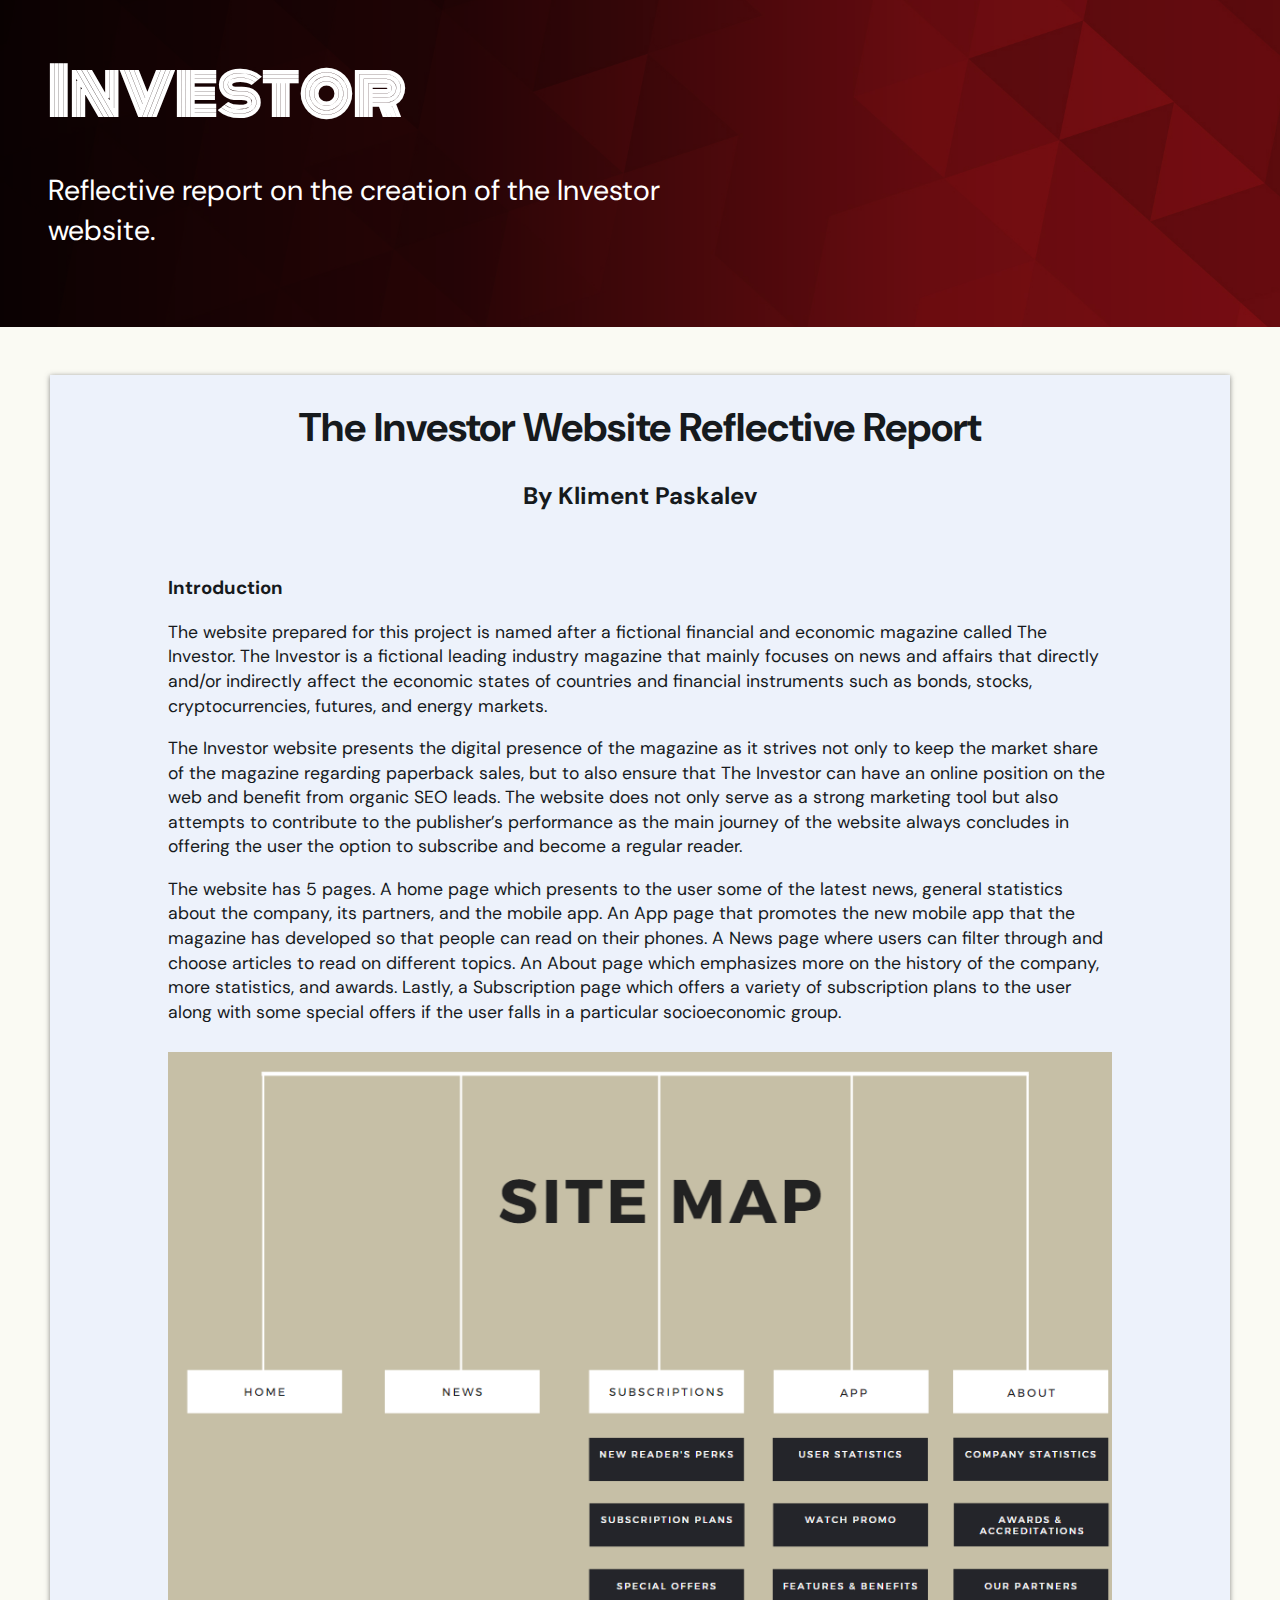
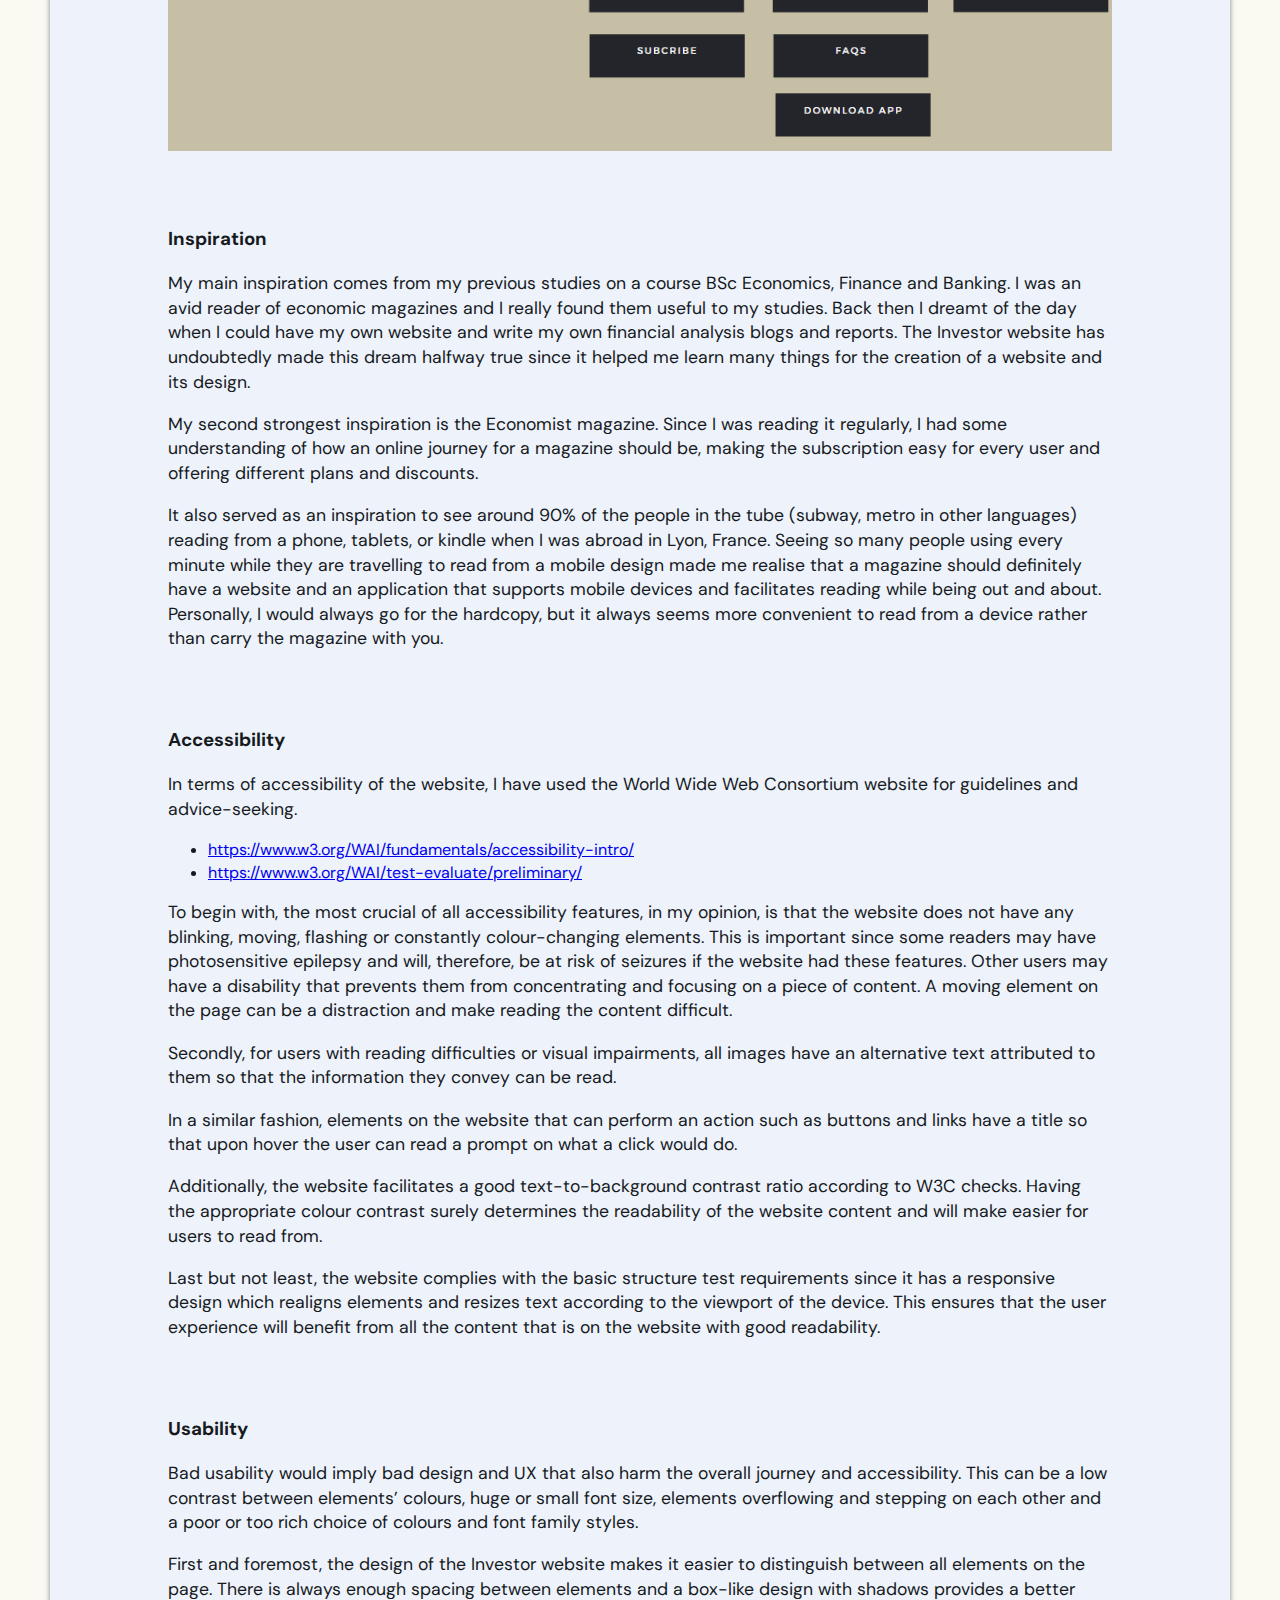
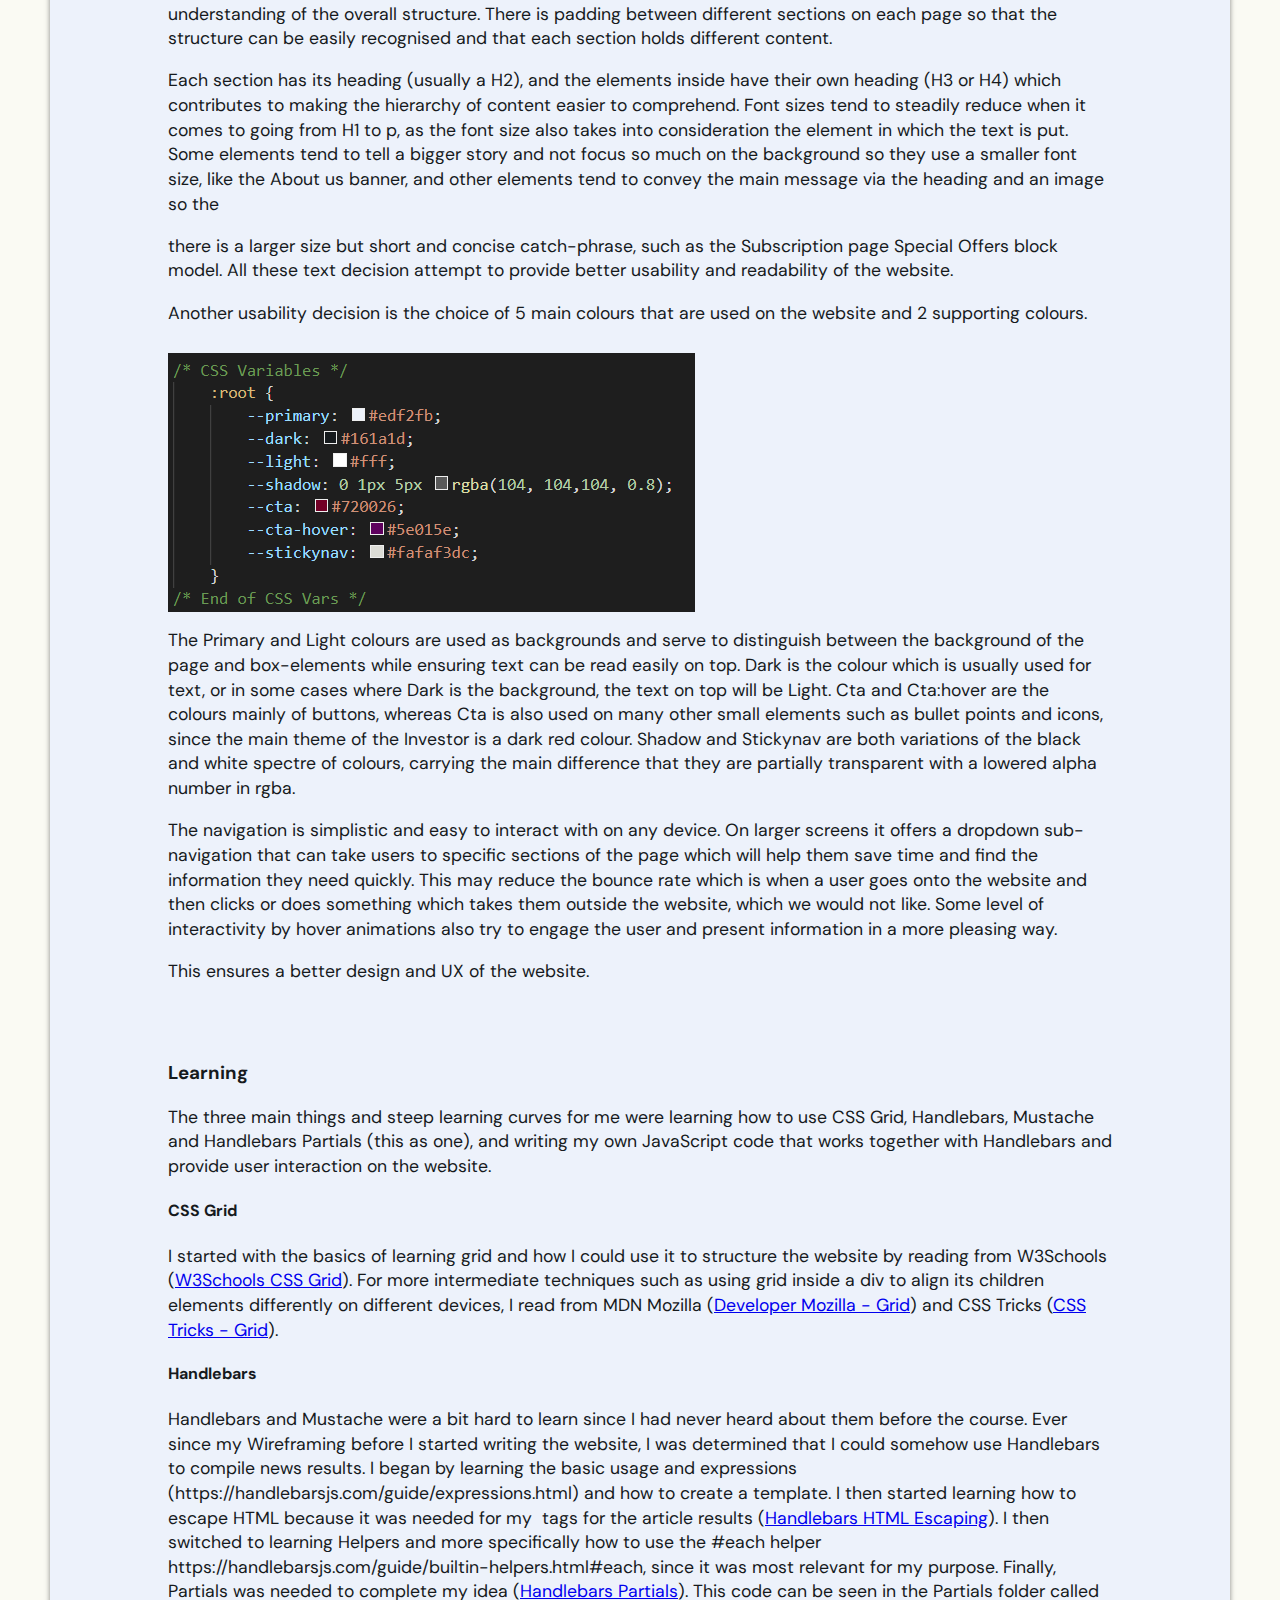
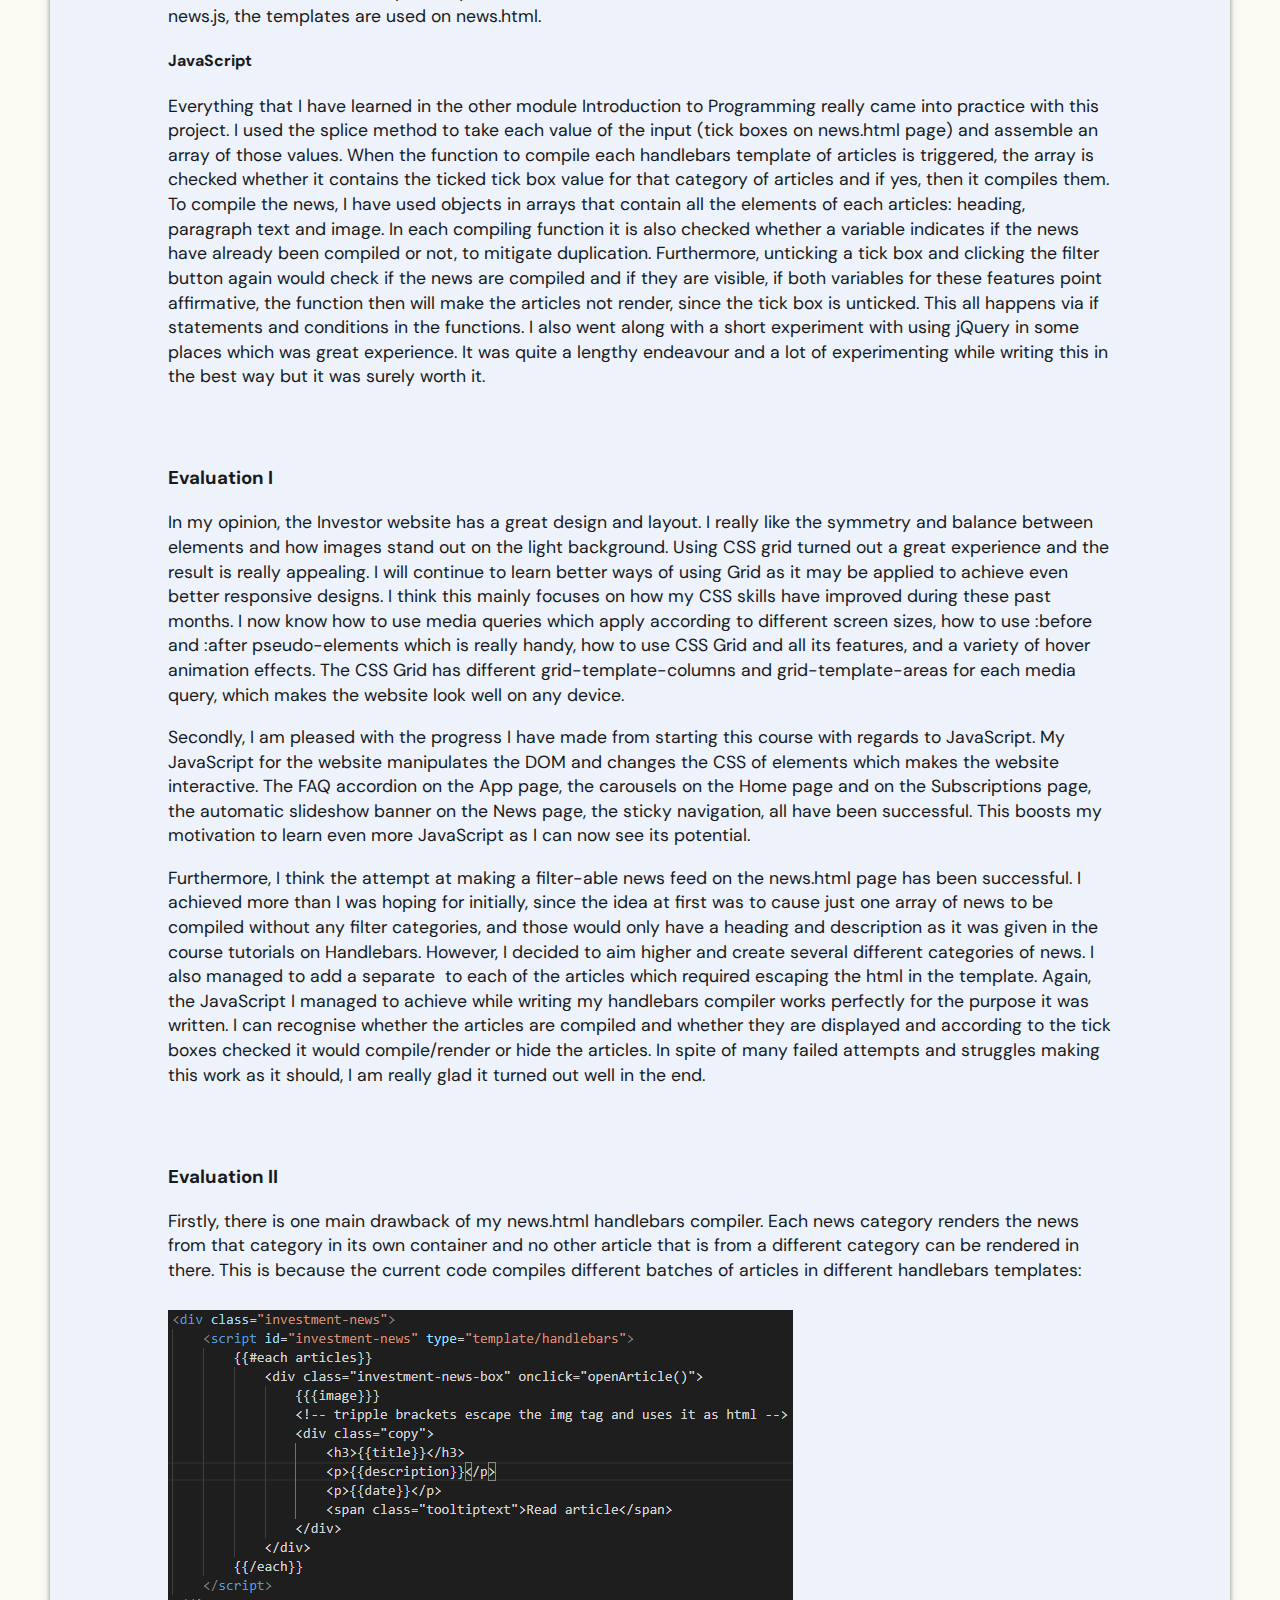
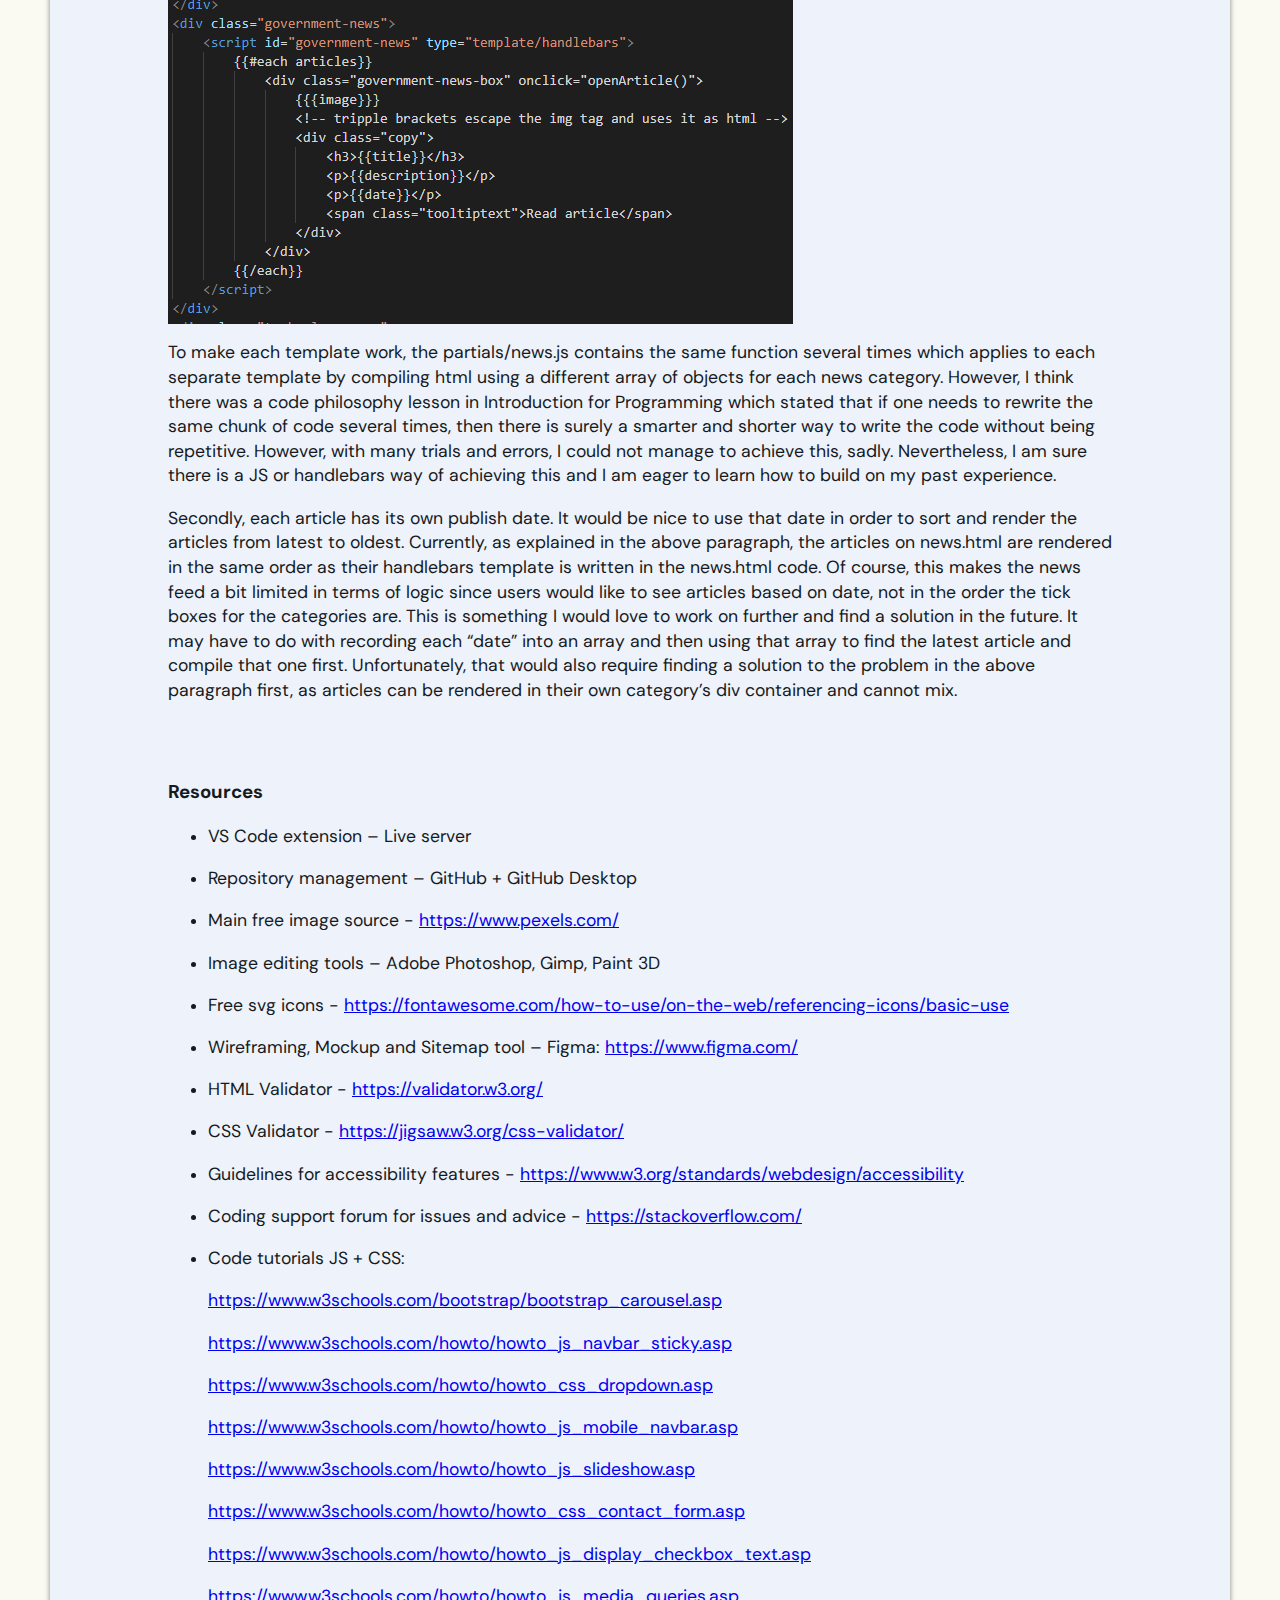
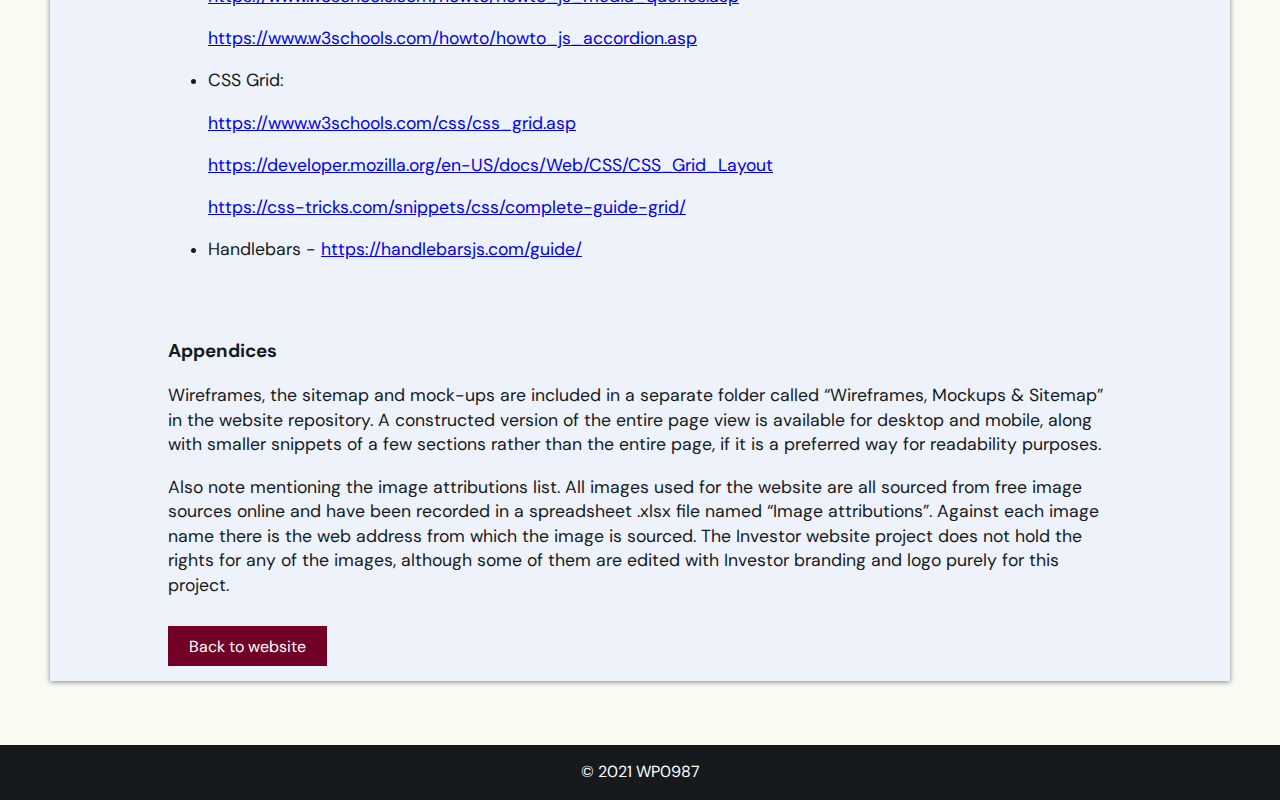
<file: report.html>
<!DOCTYPE html>
<html>
    <head>
        <title>Reflective Report</title>
        <meta name="description" content="Reflective report on the creation of the Investor website.">
        <!-- Styles -->
            <link rel="stylesheet" href="css/fonts-colours.css">
            <link rel="stylesheet" href="css/wide-screen.css">
            <link rel="stylesheet" href="css/desktop.css">
            <link rel="stylesheet" href="css/tablet.css">
            <link rel="stylesheet" href="css/mobile.css">
        <!-- End Styles -->
    </head>
<body>
    <!-- Header -->
    <section class="top-container-header">
        <header class="top-header">
            <a href="index.html" title="Visit Home page">
                <h1>Investor</h1>
            </a>
            <div class="header-text">
                <p>Reflective report on the creation of the Investor website.</p>
            </div> 
        </header>
    </section>
    <!-- Wrapper Starts-->
    <div class="wrapper">
        <section class="plans-container" style="grid-template-columns: 1fr; display: block;">
            <div class="digital-only" style="padding: 2% 10%; grid-template-columns: 1fr; display: block; max-height: max-content;">
                <h2>The Investor Website Reflective Report</h2>
                <h3 style="font-size: 1.5rem; text-align: center;">By Kliment Paskalev</h3>
                <div style="padding: 20px 0;">
                    <h3>Introduction</h3>
                    <p>The website prepared for this project is named after a fictional financial and economic magazine called The Investor. The Investor is a fictional leading industry magazine that mainly focuses on news and affairs that directly and/or indirectly affect the economic states of countries and financial instruments such as bonds, stocks, cryptocurrencies, futures, and energy markets. </p>
                    <p>The Investor website presents the digital presence of the magazine as it strives not only to keep the market share of the magazine regarding paperback sales, but to also ensure that The Investor can have an online position on the web and benefit from organic SEO leads. The website does not only serve as a strong marketing tool but also attempts to contribute to the publisher’s performance as the main journey of the website always concludes in offering the user the option to subscribe and become a regular reader.</p>
                    <p>The website has 5 pages. A home page which presents to the user some of the latest news, general statistics about the company, its partners, and the mobile app. An App page that promotes the new mobile app that the magazine has developed so that people can read on their phones. A News page where users can filter through and choose articles to read on different topics. An About page which emphasizes more on the history of the company, more statistics, and awards. Lastly, a Subscription page which offers a variety of subscription plans to the user along with some special offers if the user falls in a particular socioeconomic group.</p>
                    <img src="images/report/Sitemap.PNG" alt="sitemap" style="padding: 10px 0;">
                </div>
                <div style="padding: 20px 0;">
                    <h3>Inspiration</h3>
                    <p>My main inspiration comes from my previous studies on a course BSc Economics, Finance and Banking. I was an avid reader of economic magazines and I really found them useful to my studies. Back then I dreamt of the day when I could have my own website and write my own financial analysis blogs and reports. The Investor website has undoubtedly made this dream halfway true since it helped me learn many things for the creation of a website and its design. </p>
                    <p>My second strongest inspiration is the Economist magazine. Since I was reading it regularly, I had some understanding of how an online journey for a magazine should be, making the subscription easy for every user and offering different plans and discounts. </p>
                    <p>It also served as an inspiration to see around 90% of the people in the tube (subway, metro in other languages) reading from a phone, tablets, or kindle when I was abroad in Lyon, France. Seeing so many people using every minute while they are travelling to read from a mobile design made me realise that a magazine should definitely have a website and an application that supports mobile devices and facilitates reading while being out and about. Personally, I would always go for the hardcopy, but it always seems more convenient to read from a device rather than carry the magazine with you.</p>
                </div>
                <div style="padding: 20px 0;">
                    <h3>Accessibility</h3>
                    <p>In terms of accessibility of the website, I have used the World Wide Web Consortium website for guidelines and advice-seeking. </p>
                    <ul>
                        <li><a href="https://www.w3.org/WAI/fundamentals/accessibility-intro/">https://www.w3.org/WAI/fundamentals/accessibility-intro/</a></li>
                        <li><a href="https://www.w3.org/WAI/test-evaluate/preliminary/">https://www.w3.org/WAI/test-evaluate/preliminary/</a></li>
                    </ul>
                    <p>To begin with, the most crucial of all accessibility features, in my opinion, is that the website does not have any blinking, moving, flashing or constantly colour-changing elements. This is important since some readers may have photosensitive epilepsy and will, therefore, be at risk of seizures if the website had these features. Other users may have a disability that prevents them from concentrating and focusing on a piece of content. A moving element on the page can be a distraction and make reading the content difficult. </p>
                    <p>Secondly, for users with reading difficulties or visual impairments, all images have an alternative text attributed to them so that the information they convey can be read.</p>
                    <p>In a similar fashion, elements on the website that can perform an action such as buttons and links have a title so that upon hover the user can read a prompt on what a click would do. </p>
                    <p>Additionally, the website facilitates a good text-to-background contrast ratio according to W3C checks. Having the appropriate colour contrast surely determines the readability of the website content and will make easier for users to read from.</p>
                    <p>Last but not least, the website complies with the basic structure test requirements since it has a responsive design which realigns elements and resizes text according to the viewport of the device. This ensures that the user experience will benefit from all the content that is on the website with good readability.</p>
                </div>
                <div style="padding: 20px 0;">
                    <h3>Usability</h3>
                    <p>Bad usability would imply bad design and UX that also harm the overall journey and accessibility. This can be a low contrast between elements’ colours, huge or small font size, elements overflowing and stepping on each other and a poor or too rich choice of colours and font family styles.</p>
                    <p>First and foremost, the design of the Investor website makes it easier to distinguish between all elements on the page. There is always enough spacing between elements and a box-like design with shadows provides a better understanding of the overall structure. There is padding between different sections on each page so that the structure can be easily recognised and that each section holds different content. </p>
                    <p>Each section has its heading (usually a H2), and the elements inside have their own heading (H3 or H4) which contributes to making the hierarchy of content easier to comprehend. Font sizes tend to steadily reduce when it comes to going from H1 to p, as the font size also takes into consideration the element in which the text is put. Some elements tend to tell a bigger story and not focus so much on the background so they use a smaller font size, like the About us banner, and other elements tend to convey the main message via the heading and an image so the <p> there is a larger size but short and concise catch-phrase, such as the Subscription page Special Offers block model. All these text decision attempt to provide better usability and readability of the website.</p>
                    <p>Another usability decision is the choice of 5 main colours that are used on the website and 2 supporting colours. </p>
                    <img src="images/report/colours.PNG" alt="colour variables" style="padding: 10px 0;">
                    <p>The Primary and Light colours are used as backgrounds and serve to distinguish between the background of the page and box-elements while ensuring text can be read easily on top. Dark is the colour which is usually used for text, or in some cases where Dark is the background, the text on top will be Light. Cta and Cta:hover are the colours mainly of buttons, whereas Cta is also used on many other small elements such as bullet points and icons, since the main theme of the Investor is a dark red colour. Shadow and Stickynav are both variations of the black and white spectre of colours, carrying the main difference that they are partially transparent with a lowered alpha number in rgba.</p>
                    <p>The navigation is simplistic and easy to interact with on any device. On larger screens it offers a dropdown sub-navigation that can take users to specific sections of the page which will help them save time and find the information they need quickly. This may reduce the bounce rate which is when a user goes onto the website and then clicks or does something which takes them outside the website, which we would not like. Some level of interactivity by hover animations also try to engage the user and present information in a more pleasing way.</p>
                    <p>This ensures a better design and UX of the website. </p>
                </div>
                <div style="padding: 20px 0;">
                    <h3>Learning</h3>
                    <p>The three main things and steep learning curves for me were learning how to use CSS Grid, Handlebars, Mustache and Handlebars Partials (this as one), and writing my own JavaScript code that works together with Handlebars and provide user interaction on the website.</p>
                    <h4>CSS Grid</h4>
                    <p>I started with the basics of learning grid and how I could use it to structure the website by reading from W3Schools (<a href="https://www.w3schools.com/css/css_grid.asp">W3Schools CSS Grid</a>). For more intermediate techniques such as using grid inside a div to align its children elements differently on different devices, I read from MDN Mozilla (<a href="https://developer.mozilla.org/en-US/docs/Web/CSS/CSS_Grid_Layout">Developer Mozilla - Grid</a>) and CSS Tricks (<a href="https://css-tricks.com/snippets/css/complete-guide-grid/">CSS Tricks - Grid</a>).</p>
                    <h4>Handlebars</h4>
                    <p>Handlebars and Mustache were a bit hard to learn since I had never heard about them before the course. Ever since my Wireframing before I started writing the website, I was determined that I could somehow use Handlebars to compile news results. I began by learning the basic usage and expressions (https://handlebarsjs.com/guide/expressions.html) and how to create a template. I then started learning how to escape HTML because it was needed for my <img> tags for the article results (<a href="https://handlebarsjs.com/guide/expressions.html#html-escaping">Handlebars HTML Escaping</a>). I then switched to learning Helpers and more specifically how to use the #each helper https://handlebarsjs.com/guide/builtin-helpers.html#each, since it was most relevant for my purpose. Finally, Partials was needed to complete my idea (<a href="https://handlebarsjs.com/guide/partials.html#basic-partials">Handlebars Partials</a>). This code can be seen in the Partials folder called news.js, the templates are used on news.html.</p>
                    <h4>JavaScript</h4>
                    <p>Everything that I have learned in the other module Introduction to Programming really came into practice with this project. I used the splice method to take each value of the input (tick boxes on news.html page) and assemble an array of those values. When the function to compile each handlebars template of articles is triggered, the array is checked whether it contains the ticked tick box value for that category of articles and if yes, then it compiles them. To compile the news, I have used objects in arrays that contain all the elements of each articles: heading, paragraph text and image. In each compiling function it is also checked whether a variable indicates if the news have already been compiled or not, to mitigate duplication. Furthermore, unticking a tick box and clicking the filter button again would check if the news are compiled and if they are visible, if both variables for these features point affirmative, the function then will make the articles not render, since the tick box is unticked. This all happens via if statements and conditions in the functions. I also went along with a short experiment with using jQuery in some places which was great experience. It was quite a lengthy endeavour and a lot of experimenting while writing this in the best way but it was surely worth it.</p>
                </div>
                <div style="padding: 20px 0;">
                    <h3>Evaluation I</h3>
                    <p>In my opinion, the Investor website has a great design and layout. I really like the symmetry and balance between elements and how images stand out on the light background. Using CSS grid turned out a great experience and the result is really appealing. I will continue to learn better ways of using Grid as it may be applied to achieve even better responsive designs. I think this mainly focuses on how my CSS skills have improved during these past months. I now know how to use media queries which apply according to different screen sizes, how to use :before and :after pseudo-elements which is really handy, how to use CSS Grid and all its features, and a variety of hover animation effects. The CSS Grid has different grid-template-columns and grid-template-areas for each media query, which makes the website look well on any device. </p>
                    <p>Secondly, I am pleased with the progress I have made from starting this course with regards to JavaScript. My JavaScript for the website manipulates the DOM and changes the CSS of elements which makes the website interactive. The FAQ accordion on the App page, the carousels on the Home page and on the Subscriptions page, the automatic slideshow banner on the News page, the sticky navigation, all have been successful. This boosts my motivation to learn even more JavaScript as I can now see its potential.</p>
                    <p>Furthermore, I think the attempt at making a filter-able news feed on the news.html page has been successful. I achieved more than I was hoping for initially, since the idea at first was to cause just one array of news to be compiled without any filter categories, and those would only have a heading and description as it was given in the course tutorials on Handlebars. However, I decided to aim higher and create several different categories of news. I also managed to add a separate <img> to each of the articles which required escaping the html in the template. Again, the JavaScript I managed to achieve while writing my handlebars compiler works perfectly for the purpose it was written. I can recognise whether the articles are compiled and whether they are displayed and according to the tick boxes checked it would compile/render or hide the articles. In spite of many failed attempts and struggles making this work as it should, I am really glad it turned out well in the end.</p>
                </div>
                <div style="padding: 20px 0;">
                    <h3>Evaluation II</h3>
                    <p>Firstly, there is one main drawback of my news.html handlebars compiler. Each news category renders the news from that category in its own container and no other article that is from a different category can be rendered in there. This is because the current code compiles different batches of articles in different handlebars templates: </p>
                    <img src="images/report/newstemplate.PNG" alt="handlebars template on news page" style="padding: 10px 0;">
                    <p>To make each template work, the partials/news.js contains the same function several times which applies to each separate template by compiling html using a different array of objects for each news category. However, I think there was a code philosophy lesson in Introduction for Programming which stated that if one needs to rewrite the same chunk of code several times, then there is surely a smarter and shorter way to write the code without being repetitive. However, with many trials and errors, I could not manage to achieve this, sadly. Nevertheless, I am sure there is a JS or handlebars way of achieving this and I am eager to learn how to build on my past experience. </p>
                    <p>Secondly, each article has its own publish date. It would be nice to use that date in order to sort and render the articles from latest to oldest. Currently, as explained in the above paragraph, the articles on news.html are rendered in the same order as their handlebars template is written in the news.html code. Of course, this makes the news feed a bit limited in terms of logic since users would like to see articles based on date, not in the order the tick boxes for the categories are. This is something I would love to work on further and find a solution in the future. It may have to do with recording each “date” into an array and then using that array to find the latest article and compile that one first. Unfortunately, that would also require finding a solution to the problem in the above paragraph first, as articles can be rendered in their own category’s div container and cannot mix.</p>
                </div>
                <div style="padding: 20px 0;">
                    <h3>Resources</h3>
                    <ul>
                        <li>
                            <p>VS Code extension – Live server</p>
                        </li>
                        <li>
                            <p>Repository management – GitHub + GitHub Desktop</p>
                        </li>
                        <li>
                            <p>Main free image source - <a href="https://www.pexels.com/">https://www.pexels.com/</a></p>
                        </li>
                        <li>
                            <p>Image editing tools – Adobe Photoshop, Gimp, Paint 3D</p>
                        </li>
                        <li>
                            <p>Free svg icons - <a href="https://fontawesome.com/how-to-use/on-the-web/referencing-icons/basic-use">https://fontawesome.com/how-to-use/on-the-web/referencing-icons/basic-use</a></p>
                        </li>
                        <li>
                            <p>Wireframing, Mockup and Sitemap tool – Figma: <a href="https://www.figma.com/ ">https://www.figma.com/</a></p>
                        </li>
                        <li>
                            <p>HTML Validator - <a href="https://validator.w3.org/">https://validator.w3.org/</a></p>
                        </li>
                        <li>
                            <p>CSS Validator - <a href="https://jigsaw.w3.org/css-validator/">https://jigsaw.w3.org/css-validator/</a></p>
                        </li>
                        <li>
                            <p>Guidelines for accessibility features - <a href="https://www.w3.org/standards/webdesign/accessibility">https://www.w3.org/standards/webdesign/accessibility</a></p>
                        </li>
                        <li>
                            <p>Coding support forum for issues and advice - <a href="https://stackoverflow.com/">https://stackoverflow.com/</a></p>
                        </li>
                        <li>
                            <p>Code tutorials JS + CSS:</p>
                            <p><a href="https://www.w3schools.com/bootstrap/bootstrap_carousel.asp">https://www.w3schools.com/bootstrap/bootstrap_carousel.asp</a></p>
                            <p><a href="https://www.w3schools.com/howto/howto_js_navbar_sticky.asp ">https://www.w3schools.com/howto/howto_js_navbar_sticky.asp </a></p>
                            <p><a href="https://www.w3schools.com/howto/howto_css_dropdown.asp">https://www.w3schools.com/howto/howto_css_dropdown.asp</a></p>
                            <p><a href="https://www.w3schools.com/howto/howto_js_mobile_navbar.asp ">https://www.w3schools.com/howto/howto_js_mobile_navbar.asp </a></p>
                            <p><a href="https://www.w3schools.com/howto/howto_js_slideshow.asp">https://www.w3schools.com/howto/howto_js_slideshow.asp</a></p>
                            <p><a href="https://www.w3schools.com/howto/howto_css_contact_form.asp ">https://www.w3schools.com/howto/howto_css_contact_form.asp </a></p>
                            <p><a href="https://www.w3schools.com/howto/howto_js_display_checkbox_text.asp ">https://www.w3schools.com/howto/howto_js_display_checkbox_text.asp </a></p>
                            <p><a href="https://www.w3schools.com/howto/howto_js_media_queries.asp ">https://www.w3schools.com/howto/howto_js_media_queries.asp </a></p>
                            <p><a href="https://www.w3schools.com/howto/howto_js_accordion.asp">https://www.w3schools.com/howto/howto_js_accordion.asp</a></p>
                        </li>
                        <li>
                            <p>CSS Grid:</p>
                            <p><a href="https://www.w3schools.com/css/css_grid.asp">https://www.w3schools.com/css/css_grid.asp</a></p>
                            <p><a href="https://developer.mozilla.org/en-US/docs/Web/CSS/CSS_Grid_Layout">https://developer.mozilla.org/en-US/docs/Web/CSS/CSS_Grid_Layout</a></p>
                            <p><a href="https://css-tricks.com/snippets/css/complete-guide-grid/">https://css-tricks.com/snippets/css/complete-guide-grid/</a></p>
                        </li>
                        <li>
                            <p>Handlebars - <a href="https://handlebarsjs.com/guide/ ">https://handlebarsjs.com/guide/</a></p>
                        </li>
                    </ul>
                </div>
                <div style="padding: 20px 0;">
                    <h3>Appendices</h3>
                    <p>Wireframes, the sitemap and mock-ups are included in a separate folder called “Wireframes, Mockups & Sitemap” in the website repository. A constructed version of the entire page view is available for desktop and mobile, along with smaller snippets of a few sections rather than the entire page, if it is a preferred way for readability purposes.</p>
                    <p>Also note mentioning the image attributions list. All images used for the website are all sourced from free image sources online and have been recorded in a spreadsheet .xlsx file named “Image attributions”. Against each image name there is the web address from which the image is sourced. The Investor website project does not hold the rights for any of the images, although some of them are edited with Investor branding and logo purely for this project.</p>
                </div>
                <a href="index.html" class="btn" title="Visit Home page">Back to website</a>
            </div>
        </section>
    </div>
    <!-- Wrapper Ends-->
    <footer>
        <div class="copyright">
            <p>&#169; 2021 WP0987</p>
            <!--Copyright unicode html from https://www.compart.com/en/unicode/U+00A9 -->
        </div>
    </footer>
</body>   
</html>
</file>
<file: css/fonts-colours.css>
/* Fonts and Colours styles */
    /* Font Family styles */
        /* Import external fonts */
        @import url('https://fonts.googleapis.com/css2?family=DM+Sans&family=Gudea&family=Monoton&family=Questrial&display=swap');

        /* Apply to Logo only */
        .top-header h1, #logo h4 {
            font-family: 'Monoton', cursive;
        }

        /* quote for testimonials */
        #quote-carousel blockquote {
            font-family: 'Gudea', sans-serif;
        }

        * {
            font-family: 'DM Sans', sans-serif;
        }

        div[class*="news-box"] p {
            font-family: 'Questrial', sans-serif;
        }
    /* End of Font Family styles */

    /* CSS Variables */
        :root {
            --primary: #edf2fb;
            --dark: #161a1d;
            --light: #fff;
            --shadow: 0 1px 5px rgba(104, 104,104, 0.8);
            --cta: #720026;
            --cta-hover: #5e015e;
            --stickynav: #fafaf3dc;
        }
    /* End of CSS Vars */
/* End of Fonts and Colours */
</file>
<file: css/wide-screen.css>
/* Breakpoints according to https://www.w3schools.com/howto/howto_css_media_query_breakpoints.asp */
/* big landscape tablets, laptops, and desktops */
@media only screen and (min-width: 1025px) {

    /* Global Styles */
        html {
            box-sizing: border-box;
            color: var(--dark);
        }

        body {
            background: #fafaf3;
            line-height: 1.4;
            margin: 0;
        }

        .btn {
            background: var(--cta);
            color: var(--light);
            padding: 0.6rem 1.3rem;
            text-decoration: none;
            border: 0;
            transition: 0.3s;
        }

        .btn:hover {
            background: var(--cta-hover);
            color: var(--light);
            transition: 0.3s;
            cursor: pointer;
        }

        img {
            max-width: 100%;
        }

        .wrapper{
            grid-gap: 20px;
            margin-top: 30px;
            margin-right: 50px;
            margin-left: 50px;
            margin-bottom: 30px;
        }

        .hidden {
            display: none !important;
        }
    /* End of Global Styles */

    /* Shared block styles - Used on more than one page */
        /* Brand Header on top on nav */
            .top-container-header{
                display: grid;
                max-width: 100%;
                overflow: hidden;
                
            }

            .top-header {
                max-height: 500px;
                width: 100%;
                background: linear-gradient( to right,
                    rgba(0, 0, 0, 0.9),
                    rgba(0, 0, 0, 0.7),
                    rgba(0, 0, 0, 0.2),
                    rgba(0, 0, 0, 0)),
                    url('../images/header.jpg');
                background-size: cover;
                background-position: center;
                padding: 3rem;
                display: flex;
                flex-direction: column;
                align-items: start;
                justify-content: center;
                box-shadow: var(--shadow);
            }

            .header-text {
                max-width: 50%;
                margin-top: 2rem;
            }

            .top-header a {
                text-decoration: none;
            }

            .top-header h1 {
                font-size: 4rem;
                margin-bottom: 0;
                color: var(--light);
                margin-top: 0;
                transition-duration:0.3s;
                transition-timing-function: ease-in-out;
            }

            .top-header h1:hover {
                transform: scale(1.05);
                transition-duration:0.3s;

            }

            .top-header .header-text p{
                font-size: 1.8rem;
                margin-top: 0;
                color: var(--light);
            }
        /* End of Brand Header */

        /* Navigation */
            #navlist {
                position: relative;
                display: grid;
                grid-gap: 20px;
                padding: 0 50px;
                list-style: none;
                grid-template-columns: repeat(5, 1fr);
            }

            #navlist a{
                background: var(--primary);
                display: block;
                text-decoration: none;
                padding: 0.8rem ;
                text-align: center;
                color: var(--dark);
                text-transform: uppercase;
                font-size: 1.1rem;
                box-shadow: var(--shadow);
                transition: 0.3s;
            }

            #navlist a:hover{
                background: var(--dark);
                color: var(--light);
                transition: 0.3s;
            }

            #mobilelogo, .main-nav a.burger {
                display: none;
            }

            /* header in shrunk state when sticky */
                #navheader.shrink {
                    height: 80px;
                    background: var(--stickynav);
                }
            /* header in shrunk state */

            #name {
                color: var(--cta);
                text-align: center;
                text-decoration: none;
                margin: 0;
                transform: translateX(-50%);
                transition: all 0s;
                grid-area: name;
            }

            #navheader {
            display: grid;
            grid-gap: 10px;
            grid-template-areas: 
            "nav nav nav nav nav";
            background: #fafaf3;
            position: sticky;
            top: 0;
            margin: 0;
            height: 100px;
            z-index: 890;
            transition: 0.3s;
            }

            .main-nav {
                grid-area: nav;
            }

            .dropdown {
                list-style: none;
                width: 200px;
                margin: 0 auto;
                padding: 0;
            }

            #navlist ul li {
                position: relative;
                justify-content: center;
                align-items: center;
            }

            #navlist ul.dropdown li a{
                font-size: 0.9rem;
            }

            .main-nav ul li ul {
                visibility: hidden;
                opacity: 0;
                display: none;
            }
            
            .main-nav ul li:hover > ul,
            .main-nav ul li ul:hover {
                visibility: visible;
                opacity: 1;
                position: relative;
                width: 100%;
                display: block;
            }

            /* The sticky class is added to the navbar with JS when it reaches its scroll position */
            .sticky {
                position: fixed;
                top: 0;
                width: 100%;
            }

            #logo {
                grid-area: "logo";
                text-align: center;
                justify-content: center;
                vertical-align: middle;
            }

            li#logo h4 {
                margin-top: 0;
                margin-bottom: 0;
                color: var(--cta);
                font-size: 2.2rem;
            }

            /* shown is opposite to .hidden and is used for logo in nav */
            .shown {
                display: flex;
            }
        /* End of Navigation */

        /* Our Partners Section */
            section.partners {
                display: grid;
                align-items: center;
                justify-items: center;
                text-align:center;
                margin-bottom: 5rem;
            }

            .partners h3 {
                color: var(--dark);
                font-size: 2.3rem;
            }

            div.partners {
                display: grid;
                grid-gap: 20px;
                grid-template-columns: repeat(5, 1fr); /* same as 1fr 1fr 1fr 1fr 1fr */ 
                align-items: center;
                justify-items: center;
                background-color: white;
                padding: 10px 20px;
                box-shadow: var(--shadow);
            }

            .partners img {
                width: 100%;
            }
        /* End of Partners Section */

        /* Stats */
            .app-stat-strap{
                height: max-content;
                display: grid;
                max-width: 100%;
                grid-gap: 20px;
                margin: 2rem 0;
                grid-template-columns: repeat(auto-fit, minmax(300px, 1fr)); /* minmax is a grid function. Now this is responsive*/
            }

            div[class*="stat-box-"] {
                background: var(--dark);
                display: flex;
                align-items: center;
                justify-items: center;
                box-shadow: var(--shadow);
                height: 200px;
            }

            div[class*="stat-box-"] * {
                color: var(--light);
                margin: 1rem;
            }

            div[class*="stat-box-"] p {
                font-size: 1.3rem;
                max-width: 40%;
                margin-right: 0;
            }

            div[class*="stat-box-"] h3 {
                font-size: 2.1rem;
                width: 38%;
                text-align: center;
            } 

            div[class*="stat-box-"] i {
                font-size: 3.5rem;
                transition: 0.3s;
            }

            div[class*="stat-box-"] p,div[class*="stat-box-"] h3 {
                opacity: 0;
                transition: 0.3s;
            }

            div[class*="stat-box-"]:hover p, div[class*="stat-box-"]:hover h3 {
                opacity: 1;
                transition: 0.3s;
            }

            div[class*="stat-box-"]:hover {
                background: var(--cta-hover);
                transition: 0.3s;
            }

            div[class*="stat-box-"]:hover i {
                font-size: 2.5rem;
                transition: 0.3s;
            }
        /* End of stats */

        /* Shared Carousel styles - on Homepage and on Subscriptions*/
            
            /* Hide and show slides*/
            .slide {
                display: none;
            }

            .show {
                display: block;
            }

            /* Buttons animation*/
            .previous, .next {
                cursor: pointer;
                position: absolute;
                top: 50%;
                width: auto;
                margin-top: -22px;
                padding: 16px;
                color: var(--light);
                font-weight: bold;
                font-size: 18px;
                transition: 0.6s ease;
                border-radius: 0 3px 3px 0;
                user-select: none;
            }

            .next {
                right: 0;
                border-radius: 3px 0 0 3px;
            }

            .previous, .next {
                background-color: var(--cta);
            }

            .previous:hover, .next:hover {
                background-color: var(--cta-hover);
            }

            .previous:hover{
                padding-left: 2rem;
            }

            .next:hover {
                padding-right: 2rem;
            }

            /*Dots under slides animation*/
            .dot {
                cursor: pointer;
                height: 15px;
                width: 15px;
                margin: 0 2px;
                background-color: var(--cta) ;
                border-radius: 50%;
                display: inline-block;
            }

            .active, .dot:hover {
                background-color: var(--cta-hover) ;
            }
           
        /* End of Carousel Section */

        /* Footer */
            footer {
                margin-top: 4rem;
                background: var(--dark);
                color: var(--light);
                padding: 1rem 0;
                width: 100%;
                position:relative;
                left:0;
                right:0;
                bottom:0;
            }
            
            .footerinner {
                margin-left: auto;
                margin-right: auto;
                max-width: 80%;
                background-color: rgba(110,83,8,0);
                text-align: center;
                height: max-content;
                display: grid;
                grid-template-columns: repeat(3, 1fr);
                grid-template-areas:
                    "nav contact social"
                    "copyright copyright copyright";
                grid-gap: 20px;
            }

            div[class*="footer-"] {
                justify-content: center;
                align-items: center;
                height: max-content;
                max-width: 100%;
                color:  var(--light);
                text-align: left;
                text-decoration: none;
                list-style: none;
            }

            div[class*="footer-"] ul {
                list-style: none;
                border-left: solid 2px var(--light);
            }

            div[class*="footer-"] ul li{
                margin-left: -1rem;
            }

            div[class*="footer-"] li a, footer a {
                color: var(--light);
                line-height: 2rem;
                text-decoration: none;
                transition: 0.3s;
            }

            div[class*="footer-"] li a:hover {
                cursor: pointer;
                color: var(--primary);
                text-decoration: underline;
                transition: 0.3s;
                font-size: 1.02rem;
            }

            /* Email styles */
            .footer-contact a{
                font-size: 1rem;
                margin-left: 5px;
            }

            .footer-nav {
                text-align: center;
                grid-area: nav;
            }

            .footer-contact {
                grid-area: contact;
            }

            div.footer-social {
                background-color: var(--cta);
                grid-area: social;
                border-left: none;
                text-align: center;
                height: max-content;
                padding: 1rem;
            }

            .footer-social p {
                margin: 0 auto;
            }

            .copyright {
                text-align: center;
                grid-area: copyright;
            }

            .copyright p {
                margin: 0;
            }

            /* Social Media Icons */
            .footer-social i {
                font-size: 2rem;
                margin: 0.5rem;
                transition: transform 0.2s ease-in-out;
                color: var(--light);
                text-decoration: none;
                transform: scale(1);
            }

            .footer-social i:hover {
                transform: scale(1.1);
                opacity: 0.6;
            }
        /* End Footer Styles */

    /* End of Share block styles */


    /* APP PAGE STYLES START*/
        /* Header */
        .top-container-app{
            display: grid;
            max-width: 100%;
            overflow: hidden;
        }

        .top-app-header {
            height: 400px;
            width: 100%;
            background: linear-gradient(to right,
                rgba(0, 0, 0, 0.7),
                rgba(0, 0, 0, 0)),
                url(../images/app/burningpaper.jpeg);
            background-size: cover;
            background-position: center;
            padding: 3rem;
            margin: 2rem 0;
            display: flex;
            flex-direction: column;
            align-items: start;
            justify-content: center;
            box-shadow: var(--shadow);
        }

        .top-app-header h1 {
            font-size: 4rem;
            margin-bottom: 0;
            color: var(--light);
        }

        .top-app-header p{
            margin-top: 0;
            color: var(--light);
            max-width: 37%;
        }

        /* Secondary APP Header */
            .second-container-app{
                display: grid;
                max-width: 100%;
                overflow: hidden;
            }

            .app-header {
                max-height: 300px;
                width: 100%;
                background: linear-gradient(
                    rgba(0, 0, 0, 0.5),
                    rgba(0, 0, 0, 0.5)),
                    url(../images/app/appheader.jpeg);
                background-size: cover;
                background-position: center;
                padding: 3rem;
                margin: 1rem 0;
                display: flex;
                flex-direction: column;
                align-items: start;
                justify-content: center;
                box-shadow: var(--shadow);
            }

            .app-header h2 {
                font-size: 3rem;
                margin-bottom: 0;
                color: var(--light);
                max-width: 90%;
            }

            .app-header p{
                margin-top: 0;
                color: var(--light);
            }

            .second-container-app .btn {
                box-shadow: var(--primary) 0px 0px 5px;
                transition: 0.3s;
            }

            .second-container-app .btn:hover {
                box-shadow: var(--primary) 0px 1px 15px;
                transition: 0.3s;
            }
        /* End of Secondary App Header */

        /* Promo video */
            .promo-container {
                height: max-content;
                display:block;
                max-width: 100%;
                grid-gap: 20px;
                justify-content: center;
                align-items: center;
                text-align: center;
                margin: 10rem 0;
            }

            .promo {
                height: max-content;
                max-width: 100%;
                display: block;
                margin-left: auto;
                margin-right: auto;
                justify-content: center;
                align-items: center;
                text-align: center;
                margin: 2rem 0;
            }

            .promo * {
                color: var(--dark);
                padding: .1rem;
            }

            .promo iframe {
                height: 100%;
                width: 100%;
                max-width: 100%;
                max-height: 100%;
            } 

            .iframecontainer {
                height: 500px;
                width: 60%;
                max-width: 100%;
                max-height: 100%;
                display: block;
                margin-left: auto;
                margin-right: auto;
                align-items: center;
                justify-content: center;
                padding: 1rem;
                box-shadow: var(--shadow);
            } 

            .promo h3 {
                font-size: 2rem;
            }
        /* End of Promo styles */

        /* FEATURES and Benefits section */
            .app-features {
                display: grid;
                grid-template-areas:
                    "heading heading" 
                    "image-1 features-1"
                    "features-2 image-2"
                    "image-3 features-3";
                grid-template-columns: repeat(2, 1fr);
                margin: 10rem 0;
            }

            .app-features h2 {
                font-size: 2rem;
                padding: 1rem;
            }

            .app-features .heading-container {
                grid-area: heading;
                text-align: center;
            }


            div[class*="app-features-image"] {
                height: 500px;
                background-size: cover;
                background-position: center;
                padding: 3rem;
                flex-direction: column;
                justify-content: center;
            }

            .app-features-image-1 {
                grid-area: image-1;
                background: url(../images/app/appscreen.png);
            }

            .app-features-image-2 {
                grid-area: image-2;
                background: url(../images/app/investorapp.jpeg);
            }

            .app-features-image-3 {
                grid-area: image-3;
                background: url(../images/app/benefits.jpeg);
            }

            div[class*="app-features-text"] {
                height: 500px;
                padding: 3rem;
                flex-direction: column;
                align-items: start;
                justify-content: center;
                color: var(--dark);
                font-size: 1.5rem;
            }

            div[class*="app-features-text"] ul{
                list-style-type: none;
            }

            /* create new bullet points so that they are colour red */
                div[class*="app-features-text"] ul li::before {
                    content: "\2022";  /* \2022 is the CSS Code/unicode for a bullet */
                    color: var(--cta); 
                    font-weight: bold; 
                    display: inline-block; 
                    width: 1em; 
                    margin-left: -1em; 
                }

                div[class*="app-features-text"] p {
                    font-size: 1.1rem;
                    margin-top: 5px;
                }

                .app-features-text-1 {
                    grid-area: features-1;
                }

                .app-features-text-2 {
                    grid-area: features-2;
                }

                .app-features-text-3 {
                    grid-area: features-3;
                }

                .app-features-text-3 ul{
                    list-style-type: none;
                }

                /* remove bullets only on Benefits */
                .app-features-text-3 ul li::before {
                    display: none !important;
                }
            /* end of new bullets styles */

            .app-features-text-3 li,.app-features-text-3 h3{
                padding: 1.2rem;
                text-align: center;
            }

            /* make borders top and bottom combined to make horizontal lines thicker for better design */
                .app-features-text-3 li.right{
                    border-right:  2px solid black;
                    border-bottom:  2px solid black;
                }

                .app-features-text-3 li.left{
                    border-left:  2px solid black;
                    border-top:  2px solid black;
                }

                .app-features-text-3 li.mid-left{
                    border-left:  2px solid black;
                    border-top:  2px solid black;
                    border-bottom: 2px solid black;
                }

                .app-features-text-3 li.mid-right{
                    border-right:  2px solid black;
                    border-top:  2px solid black;
                    border-bottom: 2px solid black;
                }
            /* end of borders art */

            .app-features-text-3 i{
                color: var(--cta);
                font-size: 2.5rem;
                margin: 0 1rem;
            }
        /* End of Features and Benefits */

        /* Download App Section */
            .download-container {
                display: grid;
                grid-gap: 20px;
                grid-template-areas: 
                    "heading heading"
                    "ios-box android-box"
                    "appstore googleplay";
                margin: 3rem auto;
                grid-template-columns: repeat(2, 1fr);
            }

            .download-container .heading-container {
                font-size: 2rem;
                padding: 1rem;
                grid-area: heading;
                text-align: center;
                justify-content: center;
                align-items: center;
            }

            .download-container .heading-container p {
                font-size: 1.3rem;
                padding: 1rem;
                margin-left: auto;
                margin-right: auto;
                max-width: 60%;
            }

            .download-box {
                height: max-content;
                display: block;
                justify-content: center;
                align-items: center;
                text-align: center;
                margin: 3rem auto;
                background-color: white;
                padding: 2rem;
                max-width: 50%;
                box-shadow: var(--shadow);
            }

            .download-box img {
                width: auto;
                height: 200px;
            }

            .ios {
                grid-area: ios-box;
            }

            .android {
                grid-area: android-box;
            }

            .download-container i {
                font-size: 13rem;
                color: var(--cta);
                transition: 0.3s;
            }

            .download-container a {
                text-decoration: none;
            }

            .download-container i:hover {
                color: var(--cta-hover);
                text-shadow: var(--shadow);
                transition: 0.3s;
            } 


            .appstore {
                grid-area: appstore;
                justify-content: center;
                align-items: center;
                text-align: center;
            }

            .googleplay {
                grid-area: googleplay;
                justify-content: center;
                align-items: center;
                text-align: center;
            }

            #mobileDescription{
                display: none;
            }
        /* End of Download section */

        /* FAQ Accordion section APP PAGE */
            .faq-accordion {
                margin-top: 40px;
                padding-bottom: 40px;
                display: block;
            }

            .faq-accordion h2 {
                text-align: center;
                font-size: 2.5rem;
            }

            .accordionContainer {
                padding-left: 10%;
                padding-right: 10%;
            }

            .faq-question {
                background-color: rgba(0, 0, 0, 0.1);;
                color: var(--dark);
                cursor: pointer;
                padding: 1.2rem;
                width: 100%;
                border: none;
                text-align: left;
                font-weight: bold;
                outline: none;
                border-radius: 30px 30px 0 0;
                font-size: 1.1rem;
                transition: 0.3s;
            }

            .faq-question:hover {
                background-color:var(--cta-hover);
                color: var(--light);
            }

            .faq-question:hover:after {
                color: var(--light);
            }

            .faq-question:after {
                content: '\002B';
                color: var(--dark);
                font-weight: bold;
                float: right;
                margin-left: 5px;
            }

            .opened:after {
                content: "\2212";
                color: var(--light);
            }

            .opened {
                background-color: var(--cta);
                color: var(--light);
            }

            .opened:hover {
                background-color: var(--cta-hover);
                color: var(--light);
            }

            .faq-answer {
                padding: 0 1rem;
                margin: 0px 0px 5px;
                background-color: var(--primary);
                max-height: 0;
                border-radius: 0 0 30px 30px;
                overflow: hidden;
                transition: max-height 0.3s ease-out;
            }
        /* End of FAQ Accordion */
    /* END OF APP PAGE */


    /*  ABOUT US PAGE */
        /* Header */
            .top-container-about{
                display: grid;
                max-width: 100%;
                overflow: hidden;
            }

            .about-header {
                max-height: 500px;
                width: 100%;
                background: linear-gradient( to right,
                    rgba(0, 0, 0, 0.9),
                    rgba(20, 0, 0, 0.8),
                    rgba(30, 0, 0, 0.75),
                    rgba(40, 0, 0, 0.4),
                    rgba(0, 0, 0, 0)),
                    url(../images/about/aboutbanner.jpeg);
                background-size: cover;
                background-position: center;
                padding: 3rem;
                display: flex;
                flex-direction: column;
                align-items: start;
                justify-content: center;
                box-shadow: var(--shadow);
            }

            .about-text {
                max-width: 50%;
                margin-top: 2rem;
            }

            .about-header h1 {
                font-size: 3rem;
                margin-bottom: 0;
                color: var(--light);
                margin-top: 0;
            }

            .about-header p{
                margin-top: 0;
                color: var(--light);
            }
        /* End of About us Header */

        /* Stats - hover and round */
            .aboutstat-strap{
                height: max-content;
                display: grid;
                max-width: 100%;
                grid-gap: 20px;
                margin: 1rem 0;
                grid-template-columns: repeat(3, 1fr);
            }

            div[class*="aboutstat-box-"] {
                background: var(--dark);
                display: flex;
                align-items: center;
                justify-items: center;
                box-shadow: var(--shadow);
                height: 200px;
                border-radius: 15%;
                transition: 0.5s;
            }

            div[class*="aboutstat-box-"]:hover {
                background: var(--dark);
                display: flex;
                align-items: center;
                justify-items: center;
                box-shadow: var(--shadow);
                height: 200px;
                border-radius: 0%;
                transition: 0.5s;
            }
        /* End of Stats */

        /* Awards section */
            .awards-container {
                display: grid;
                grid-gap: 20px;
                margin: 5rem 0;
                grid-template-columns: 1fr 1fr 1fr;
                text-align: center;
                grid-template-areas:
                    "heading heading heading"
                    "award-image-1 award-text-1 award-text-1"
                    "award-text-2 award-text-2 award-image-2"
                    "award-image-3 award-text-3 award-text-3"
                    "award-text-4 award-text-4 award-image-4";
            }

            .awards-container h2 {
                grid-area: heading;
                color: var(--dark);
                font-size: 2.5rem;
            }

            .awards-container h3 {
                color: var(--dark);
                font-size: 2rem;
                margin: 0;
            }

            div[class*="award-image"] {
                height: 400px;
                background-size: cover;
                background-position: center;
                padding: 3rem;
                flex-direction: column;
                justify-content: center;
                box-shadow: var(--shadow);
            }

            .award-image-1 {
                grid-area: award-image-1;
                background: url(../images/about/ppa-award.png);
            }

            .award-image-2 {
                grid-area: award-image-2;
                background: url(../images/about/digital-award.jpeg);
            }

            .award-image-3 {
                grid-area: award-image-3;
                background: url(../images/about/readly-award.png);
            }

            .award-image-4 {
                grid-area: award-image-4;
                background: url(../images/about/top-award.jpg);
            }

            div[class*="award-text"] {
                max-height: 400px;
                padding: 3rem;
                flex-direction: column;
                align-items: start;
                justify-content: center;
                box-shadow: var(--shadow);
                color: var(--dark);
                font-size: 1.5rem;
            }

            .award-text-1 {
                grid-area: award-text-1;
            }

            .award-text-2 {
                grid-area: award-text-2;
            }

            .award-text-3 {
                grid-area: award-text-3;
            }

            .award-text-4 {
                grid-area: award-text-4;
            }
        /* End of Awards section */

        /* Careers strip */
            .careers-container{
                display: grid;
                max-width: 100%;
                overflow: hidden;
            }

            .careers {
                max-height: 300px;
                width: 100%;
                background: linear-gradient(
                    rgba(0, 0, 0, 0.5),
                    rgba(0, 0, 0, 0.5)),
                    url(../images/careerstrip.jpeg);
                background-size: cover;
                background-position: center;
                padding: 3rem;
                display: flex;
                flex-direction: column;
                align-items: start;
                justify-content: center;
                box-shadow: var(--shadow);
            }

            .careers h3 {
                font-size: 2.5rem;
                margin-bottom: 0;
                color: var(--light);
            }

            .careers p{
                margin-top: 0;
                color: var(--light);
                max-width: 50%;
            }
        /* End of Careers strip */
    /* END OF ABOUT US PAGE */

    /* SUBSCRIPTIONS PAGE */
        /* Header */
            .subscriptions-container {
                display: grid;
                grid-gap: 20px;
                margin: 3rem 0;
                grid-template-areas: 
                    "subscriptions-header";
            }
            .subscriptions-header {
                grid-area: subscriptions-header;
                height: 600px;
                background: linear-gradient(to right,
                    rgba(0, 0, 0, 0.8),
                    rgba(0, 0, 0, 0.7),
                    rgba(0, 0, 0, 0.2),
                    rgba(0, 0, 0, 0.3),
                    rgba(0, 0, 0, 0.5)),
                    url(../images/subscriptions/subscriptions-header.jpeg);
                background-size: cover;
                background-position: center center;
                background-attachment: fixed;
                padding: 3rem;
                display: flex;
                flex-direction: column;
                align-items: start;
                justify-content: center;
                box-shadow: var(--shadow);
            }

            .subscriptions-header h1 {
                font-size: 4rem;
                margin: 0;
                color: var(--light);
            }

            .subscriptions-header h2 {
                font-size:2rem;
                margin-bottom: 0;
                color: var(--light);
                font-weight: 400;
            }

            .subscriptions-header p{
                font-size: 1.2rem;
                margin-top: 0;
                color: var(--light);
                max-width: 40%;
            }
        /* End of Subs Header */

        /* Prize Draw section */
            .prize-container {
                display: grid;
                grid-gap: 20px;
                margin: 3rem 0;
                grid-template-areas: 
                    "prize";
            }
            .prize {
                grid-area: prize;
                height: 100px;
                background: linear-gradient(to right,
                    rgba(0, 0, 0, 0),
                    rgba(0, 0, 0, 0.1),
                    rgba(0, 0, 0, 0.2),
                    rgba(0, 0, 0, 0.3),
                    rgba(0, 0, 0, 0.4)),
                    url(../images/subscriptions/prize.jpeg);
                background-size: cover;
                background-position: center;
                padding: 3rem;
                display: flex;
                flex-direction: column;
                align-items: start;
                justify-content: center;
                box-shadow: var(--shadow);
            }

            .prize h2 {
                font-size: 3rem;
                margin: 0;
                color: var(--dark);
            }

            .prize p{
                font-size: 1.3rem;
                margin-top: 0;
                color: var(--dark);
            }
        /* End of Prize draw section */

        /* New readers section */
            .newreader-container {
                display: grid;
                grid-gap: 20px;
                margin: 5rem 0;
                grid-template-columns: repeat(3, 1fr);
                grid-template-areas:
                    "plans-heading plans-heading plans-heading"
                    "newreader-image newreader-text newreader-text";
            }

            .newreader-image {
                max-height: 400px;
                background-size: cover;
                background-position: center;
                background-repeat: no-repeat;
                padding: 3rem;
                flex-direction: column;
                justify-content: center;
                box-shadow: var(--shadow);
                grid-area: newreader-image;
                background-image: url(../images/subscriptions/newreader.jpeg);
            }

            .plans-heading {
                text-align: center;
                flex-direction: column;
                justify-content: center;
                grid-area: plans-heading;
            }

            .plans-heading h2 {
                color: var(--dark);
                font-size: 2.3rem;
                text-align: center;
            }

            .newreader-text {
                max-height: 400px;
                padding: 3rem;
                flex-direction: column;
                align-items: start;
                justify-content: center;
                box-shadow: var(--shadow);
                color: var(--dark);
                font-size: 1.5rem;
                grid-area: newreader-text;
                background: var(--dark);
            }

            .newreader-text h3 {
                font-size: 3rem;
                margin-bottom: 0;
                color: var(--light);
            }

            .newreader-text h4 {
                font-size: 2rem;
                margin-bottom: 0;
                color: var(--primary);
                font-weight: 300;
                margin-bottom: 10px;
            }

            .newreader-text ul{
                margin-top: 0;
                color: var(--light);
            }
        /* End of Newreaders section */

        /* Payment Plans */
            .plans-container {
                display: grid;
                grid-gap: 50px;
                margin: 3rem 0;
                grid-template-areas: 
                    "digital-only digital-paper";
            }

            .digital-only, .digital-paper {
                max-height: 500px;
                max-width: 100%;
                padding: 2rem;
                display: grid;
                grid-gap: 0;
                flex-direction: column;
                align-items: start;
                justify-content: center;
                box-shadow: var(--shadow);
                grid-template-columns: 1fr 1fr;
                grid-template-areas: 
                    "plan-title plan-title"
                    "plans-left plans-right";
                background: var(--primary);
            }

            .digital-only h2, .digital-paper h2{
                grid-area: plan-title;
                text-align: center;
            }

            .digital-only {
                grid-area: digital-only;
            }

            .digital-paper {
                grid-area: digital-paper;
            }

            .plans-container h2 {
                font-size: 2.5rem;
                margin-bottom: 0;
                color: var(--dark);
                margin-top: 0;
            }

            .plans-container p{
                font-size: 1.1rem;
                margin-top: 0;
                color: var(--dark);
            }

            .plans-container i {
                font-size: 8rem;
                color: var(--cta);
                padding: 0;
                margin: 0;
            }

            .plans-container .btn {
                bottom:0;
            }

            .plans-left, .plans-right {
                display: grid;
                max-width: 100%;
                align-items: center;
                justify-items: center;
                padding: 1.5rem;
                max-height: 100%;
                min-height: 80%;
                padding-bottom: 3rem;
            }

            .plans-right ul{
                list-style-type: none;
                line-height: 2rem;
                padding: 0;
            }

            /* create new ticks so that they are colour red */
            .plans-right ul li::before {
                content: "\2714";  /* \2714 is the CSS Code/unicode for a tick */
                color: var(--cta); 
                font-weight: bold; 
                display: inline-block; 
                width: 1em; 
                margin-right: 1rem;
                margin-left: -1rem;
            }

            .top-box .price {
                font-size: 2.5rem;
            }

            .top-box-a {
                grid-area: top-box-a;
            }

            .top-box-b {
                grid-area: top-box-b;
            }
        /* End of Payment Plans section */

        /* Packages and Discounts */
            .package-container {
                display: grid;
                grid-gap: 40px;
                margin: 6rem 0;
                grid-template-areas: 
                    "package-heading package-heading package-heading"
                    "package-main package-main package-box-a"
                    "package-main package-main package-box-b";
            }

            .package-main {
                grid-area: package-main;
                max-height: 700px;
                background-image: linear-gradient(
                rgba(0, 0, 0, 0.5),
                rgba(0, 0, 0, 0.5)),
                url(../images/subscriptions/family.jpeg);
                background-size: cover;
                background-position: center;
                padding: 3rem;
                display: flex;
                flex-direction: column;
                align-items: start;
                justify-content: center;
                box-shadow: var(--shadow);
                transition: 0.3s;
            }

            .package-heading {
                grid-area: package-heading;
            }

            .package-heading h2 {
                color: var(--dark);
                font-size: 2.3rem;
                text-align: center;
            }

            .package-container h3 {
                font-size: 4rem;
                margin-bottom: 0;
                color: var(--light);
            }

            .package-container h4 {
                font-size: 2.5rem;
                margin-bottom: 0;
                color: var(--light);
            }

            .package-container p{
                font-size: 1.1rem;
                margin-top: 0;
                color: var(--light);
            }

            .package-box {
                background: var(--primary);
                display: grid;
                align-items: center;
                justify-items: center;
                box-shadow: var(--shadow);
                padding: 1.5rem;
                background-repeat: no-repeat;
                background-size:cover;
                background-position: center;
            }

            .package-container .price {
                font-size: 2rem;
            }

            .package-box-a {
                grid-area: package-box-a;
                background-image: linear-gradient(
                    rgba(0, 0, 0, 0.5),
                    rgba(0, 0, 0, 0.5)),
                    url(../images/subscriptions/student.jpeg);
            }

            .package-box-b {
                grid-area: package-box-b;
                background-image: linear-gradient(
                    rgba(0, 0, 0, 0.5),
                    rgba(0, 0, 0, 0.5)),
                    url(../images/subscriptions/elderly.jpeg);
            }

            /* Hover animations */
            .package-main:hover, .package-box-b:hover,.package-box-a:hover {
                box-shadow: 2px 6px 15px rgba(104, 104,104);
                transition: 0.3s;
            }

            .package-main p, .package-main .btn,
            .package-box-b p, .package-box-b .btn,
            .package-box-a p, .package-box-a .btn {
                opacity: 0;
                transition: 0.3s;
            }

            .package-main:hover p, .package-main:hover .btn,
            .package-box-b:hover p, .package-box-b:hover .btn,
            .package-box-a:hover p, .package-box-a:hover .btn {
                opacity: 1;
                transition: 0.3s;
            }
        /* End of Packages and Discounts */

        /* Customer Quotes Carousel */
            #quote-carousel {
                height: max-content;
                width: auto;
                margin: 3rem;
            }

            #quote-carousel .wrapper {
                max-width: 100%;
                position: relative;
                margin: auto;
                height: max-content;
            }

            #quote-carousel img {
                max-width: 100%;
                height: 500px;
                border-radius: 10px;
                grid-area: quote-image;
                margin-left: auto;
                margin-right: auto;
            }

            #quote-carousel .quote-box div{
                grid-area: quote-text;
                max-width: 100%;
                padding-right: 30px;
            }

            #quote-carousel .heading, #quote-carousel .dotContainer {
                text-align: center;
                padding: 1rem;
            }

            #quote-carousel .heading h2 {
                color: var(--dark);
                font-size: 3rem;
            }

            #quote-carousel .wrapper h3 {
                color: var(--dark);
                text-shadow: var(--shadow);
                font-size: 2rem;
                width: 100%;
                text-align: center;
                margin: 0;
            }

            .quote-box {
                background: var(--primary);
                text-align: center;
                padding: 1.5rem 2rem;
                box-shadow: var(--shadow);
                display: grid;
                grid-template-areas: 
                    "quote-image quote-image quote-image quote-text quote-text";
                grid-template-columns: repeat(5, 1fr);
                justify-content: center;
                min-height: max-content;
                height: 600px;
            }

            .quote-box blockquote {
                max-width: 100%;
                padding: 1rem;
                font-size: 1.2rem;
            }

            .quote-box h4 {
                max-width: 100%;
                padding: 0.5rem;
                font-size: 1.2rem;
                font-weight: bold;
                margin: 0;
            }
        /* End of Customer Quotes Carousel */

        /* Form styles */
            input[type=text], select, textarea {
                width: 100%;
                padding: 12px;
                border: 1px solid var(--cta);
                border-radius: 4px;
                box-sizing: border-box;
                margin-top: 6px;
                margin-bottom: 16px;
                resize: vertical;
            }
            
            .form {
                max-width: 600px;
                justify-content: center;
                align-items: center;
                margin: 0 auto;
                position: relative;
                margin-top: 6rem;
            }

            form {
                border-radius: 5px;
                background-color: var(--primary);
                padding: 20px;
                box-shadow: var(--shadow);
                margin-left: auto;
                margin-right: auto;
                justify-content: center;
                align-items: center;
                align-self: center;
            }

            form input {
                color: rgba(0, 0, 0, 0.3);
                background-color: var(--light);
            }

            .formbtn {
                background: var(--cta);
                color: var(--light);
                padding: 10px 5px;
                text-decoration: none;
                text-align: center;
                border: 0;
                transition: 0.3s;
                border-radius: 5px;
                font-size: 1rem;
            }

            .formbtn:hover{
                background: var(--cta-hover);
                transition: 0.3s;
                cursor: pointer;
            }
        /* End of Form styles */

        /* App Strip */
            .app-strip {
                background: var(--cta);
                box-shadow: var(--shadow);
                display: grid;
                grid-gap: 30px;
                margin: 3rem 0;
                grid-template-columns: repeat(3, 1fr);
                grid-template-areas: 
                    "appshot apptext apptext";
                padding: 1rem;
                max-height: 300px;
            }

            .app-strip img {
                width: auto;
                max-height: inherit;
                grid-area: appshot;
                margin-left: auto;
                margin-right: auto;
            }

            .app-strip div {
                grid-area: apptext;
            }

            .app-strip h2 {
                color: var(--light);
                font-size: 2rem;
            }

            .app-strip p {
                color: var(--light);
                font-size: 1.2rem;
            }

            .app-strip .btn {
                font-size: 1.2rem;
                background-color: var(--light);
                color: var(--cta);
                transition: 0.3s;
            }

            .app-strip .btn:hover {
                box-shadow: var(--primary) 0px 1px 15px;
                transition: 0.3s;
            }
        /* End of App strip */
    /* END OF SUBSCRIPTIONS PAGE */

    /* HOME PAGE STYLES */
        /* HOME PAGE STAT */
            .home-stat{
                height: 180px;
                background: var(--dark);
                padding: 1.5rem;
                display: grid;
                max-width: 100%;
                grid-gap: 10px;
                margin: 5rem 0;
                grid-template-columns: repeat(auto-fit, minmax(270px, 1fr)); /* minmax is a grid function. Now this is responsive*/
            }

            div[class*="home-statbox-"] {
                background: var(--dark);
                padding: 0.5rem;
            }

            div[class*="home-statbox-"] * {
                color: var(--light);
                margin: 1rem;
            }

            div[class*="home-statbox-"] p {
                font-size: 1rem;
                margin-top: 0;
            }

            div[class*="home-statbox-"] h3 {
                font-size: 2rem;
                margin-bottom: 0;
            } 

            div[class*="home-statbox-"] i {
                font-size: 2rem;
            } 
        /* End of Home Stats */

        /* Latest news carousel */
            #news-carousel {
                height: auto;
                width: auto;
                margin: 3rem;
            }

            #news-carousel .wrapper {
                max-width: 1000px;
                position: relative;
                margin: auto;
            }

            #news-carousel .wrapper img {
                width: 100%;
                max-height: 500px;
                border-radius: 10px;
            }

            #news-carousel .heading, .dotContainer {
                text-align: center;
            }

            #news-carousel .heading h2 {
                color: var(--dark);
                font-size: 3rem;
            }
            
            #news-carousel .wrapper h3 {
                position: absolute;
                color: var(--light);
                text-shadow: var(--dark) 2px 3px 2px;
                margin: 1rem;
                font-size: 2rem;
                width: 80%;
            }

            #news-carousel .wrapper h3:hover {
                transform: scale(1.01);
                transition-duration: 0.3s;
                text-shadow: var(--cta-hover) 2px 3px 2px;
            }
        /* End carousel */

        /* Three blocks section */
            /* Three blocks Container */
            .site-blocks-container {
                display: grid;
                grid-gap: 20px;
                height: 800px;
                grid-template-areas: 
                    "p1 p1 p2-a"
                    "p1 p1 p2-b";
                padding-bottom: 3rem;
            }

            /* Latest News Big block */
            .priority-one {
                grid-area: p1;
                max-height: 100%;
                background: linear-gradient( to right,
                rgba(0, 0, 0, 0.9),
                rgba(0, 0, 0, 0.2)),
                url(../images/index/homenewsblock.jpeg);
                background-size: cover;
                background-position: center;
                padding: 3rem;
                display: flex;
                flex-direction: column;
                align-items: start;
                justify-content: center;
                box-shadow: var(--shadow);
            }

            .priority-one h3 {
                font-size: 4rem;
                margin-bottom: 0;
                color: var(--light);
            }

            .priority-one p{
                font-size: 1.5rem;
                margin-top: 0;
                color: var(--light);
            }

            /* Side Boxes */
            .priority-two {
                background: var(--primary);
                display: grid;
                align-items: center;
                justify-items: center;
                box-shadow: var(--shadow);
                padding: 1.5rem;
                background-size: cover;
                background-position: center;
                background-repeat: no-repeat;
            }

            .priority-two h4 {
                font-size: 2rem;
                margin-top: 0;
                color: var(--light);
            }

            .priority-two .descr{
                font-size: 1.2rem;
                margin-top: 0;
                color: var(--light);
                margin-right: auto;
            }

            .p2-box-a {
                grid-area: p2-a;
                background-image: linear-gradient( to right,
                rgba(0, 0, 0, 0.4),
                rgba(0, 0, 0, 0.4)),
                url(../images/index/homesubscriptionblock.jpg);
            }

            .p2-box-b {
                grid-area: p2-b;
                background-image: linear-gradient( to right,
                rgba(0, 0, 0, 0.4),
                rgba(0, 0, 0, 0.4)),
                url(../images/index/homecareerblock.jpeg);
                background-position: 50% 20%;
            }
        /* End of Three Boxes section on Home Page */
    /* End of HOME PAGE */

    /* NEWS PAGE  */
        /* News Hero Slideshow Styles */
            #newsSlideshow {
                height: 35rem;
                width: 100%;
                background-color: black;
            }

            #newsSlideshow div[class*="slideContainer"] {
                text-align: center;
                background-size: cover;
                height: 100%;
                width: auto;
                background-attachment: fixed;
                background-repeat: no-repeat;
                background-position: center center;
            }

            #newsSlideshow .slideContainer {
                background-image: linear-gradient(
                to left,
                rgba(0, 0, 0, 0.5),
                rgba(0, 0, 0, 0.5)),
                url(../images/news/whitehouse.jpeg);
            }

            #newsSlideshow .slideContainer1 {
                background-image: linear-gradient(
                to top, 
                rgba(0, 0, 0, 0.5),
                rgba(0, 0, 0, 0.5)),
                url(../images/news/stadium.jpeg);
            }

            #newsSlideshow .slideContainer2 {
                background-image: linear-gradient(
                to left,
                rgba(0, 0, 0, 0.5),
                rgba(0, 0, 0, 0.5)),
                url(../images/news/solar.jpeg);
            }

            #newsSlideshow .slideContainer3 {
                background-image: linear-gradient(
                to bottom,
                rgba(0, 0, 0, 0.5),
                rgba(0, 0, 0, 0.5)),
                url(../images/news/gold.jpeg);
            }

            #newsSlideshow .slideContainer4 {
                background-image: linear-gradient(
                to bottom,
                rgba(0, 0, 0, 0.5),
                rgba(0, 0, 0, 0.5)),
                url(../images/news/lab.jpeg);
            }

            #newsSlideshow .slideContainer5 {
                background-image: linear-gradient(
                to bottom,
                rgba(0, 0, 0, 0.5),
                rgba(0, 0, 0, 0.5)),
                url(../images/news/turkey.jpeg);
            }

            #newsSlideshow .slideContainer6 {
                background-image: linear-gradient(
                to bottom,
                rgba(0, 0, 0, 0.5),
                rgba(0, 0, 0, 0.5)),
                url(../images/carousel/petrolpump.jpeg);
            }

            /* Fading animation */
            .fade {
                animation-name: fade;
                animation-duration: 7s;
                background-color: black;
            }
            
            @keyframes fade {
                0%,100% { opacity: 0; }
                50%{ opacity: 1; }
            }

            /* Hero Text + animation */
            h2.slideTitle {
                transition: 0.3s;
                width: max-content;
                color: var(--light);
                vertical-align: middle;
                display: inline-block;
                margin-top: 10rem;
                text-align: center;
                font-weight: 700;
                font-size: 2em;
                text-transform: uppercase;
                letter-spacing: 0.5em;
                overflow: hidden;
                text-shadow: var(--dark) 5px 5px 5px;
                max-width: 95%;
            }
        /* End of News Hero Slideshow Styles */

        /* News Results and Filters Section */
            .news {
                padding: 5rem 0 0 0;
                display: grid;
                grid-gap: 40px;
                grid-template-columns: repeat(4, 1fr);
                grid-template-areas:
                    "h1 h1 h1 h1"
                    "filters news-boxes news-boxes news-boxes";
            }

            .news h1 {
                grid-area: h1;
                text-align: center;
                font-size: 3rem;
                margin: 0;
            }

            .boxes {
                grid-area: filters;
            }

            .news-boxes {
                grid-area: news-boxes;
                display: grid;
                grid-template-columns: 1fr;
            }

            div[class*="-news-box"] {
                background: var(--primary);
                padding: 1.5rem 2rem;
                box-shadow: var(--shadow);
                max-width: 100%;
                display: grid;
                height: max-content;
                grid-template-columns: repeat(5, 1fr);
                grid-template-areas: 
                    "pic copy copy copy copy";
                margin-bottom: 2rem;
                grid-gap: 1rem;
                transition: 0.3s;
            }

            div[class*="-news-box"]:hover {
                box-shadow: var(--cta) 0px 0px 5px;
                transition: 0.3s;
                cursor: pointer;
            }

            .tooltiptext {
                opacity: 0;
                width: max-content;
                background-color:var(--dark);
                color: var(--light);
                text-align: center;
                padding: 6px 10px;
                border-radius: 0 10px 10px 10px;
                position: absolute;
                transition: 0.5s;
            }

            div[class*="-news-box"]:hover .tooltiptext {
                opacity: 1;
                transition: 0.5s;
            }

            .copy {
                grid-area: copy;
            }

            .news-boxes img {
                grid-area: pic;
                height: 100%;
                width: auto;
            }

            .boxes {
                display: grid;
                grid-gap: 20px;
                height: max-content;
                grid-template-columns: repeat(auto-fit, minmax(200px, 1fr)); /* minmax is a grid function. Now this is responsive*/
            }

            .category1, .category2, .category3, .category6, .category7 {
                display: grid;
                grid-template-columns: 1fr;
            }

            .filter-box {
                background: var(--primary);
                text-align: center;
                padding: 1.5rem 2rem;
                box-shadow: var(--shadow);
                height: max-content;
                align-items: center;
                justify-items: center;
            }

            .filter-box div {
                grid-area: filter;
                height: max-content;
                width: max-content;
                align-items: center;
                justify-items: center;
                display: flex;
            }

            .filter-box p {
                font-size: 1rem;
            }

            .filter-box h2 {
                font-size: 2.2rem;
            }

            .tickbox {
                transform: scale(1.5);
            }

            .tickbox:hover{
                cursor: pointer;
            }

            .filter-name {
                width: max-content;
                height: max-content;
                padding: 0.1rem 0.5rem;
                text-align: center;
            }

            .filter-btn{
                grid-area: filter-button;
                background: var(--cta);
                color: var(--light);
                padding: 1rem 2rem;
                text-decoration: none;
                border: 0;
                transition: 0.3s;
                font-size: 1rem;
            }

            .filter-btn:hover{
                background: var(--cta-hover);
                cursor: pointer;
            }
        /* End of News results and filter section */
    /* END OF NEWS PAGE */
}
/* End of Desktop Wide Screen Styles */
</file>
<file: css/desktop.css>
/* Breakpoints according to https://www.w3schools.com/howto/howto_css_media_query_breakpoints.asp */
/* tablet, landscape iPad, lo-res laptops ands desktops */
@media only screen and (min-width: 641px) and (max-width: 1024px) {

    /* Global Styles */
        html {
            box-sizing: border-box;
            color: var(--dark);
        }

        body {
            background: #fafaf3;
            line-height: 1.4;
            margin: 0;
        }

        .btn {
            background: var(--cta);
            color: var(--light);
            padding: 0.6rem 1.3rem;
            text-decoration: none;
            border: 0;
            transition: 0.3s;
        }

        .btn:hover {
            background: var(--cta-hover);
            color: var(--light);
            transition: 0.3s;
            cursor: pointer;
        }

        img {
            max-width: 100%;
        }

        .wrapper{
            grid-gap: 20px;
            margin-top: 30px;
            margin-right: 20px;
            margin-left: 20px;
            margin-bottom: 30px;
        }

        .hidden {
            display: none !important;
        }
    /* End of Global Styles */

    /* Shared block styles - Used on more than one page */
        /* Brand Header on top on nav */
            .top-container-header{
                display: grid;
                max-width: 100%;
                overflow: hidden;
                
            }

            .top-header {
                max-height: 500px;
                width: 100%;
                background: linear-gradient( to right,
                    rgba(0, 0, 0, 0.9),
                    rgba(0, 0, 0, 0.7),
                    rgba(0, 0, 0, 0.2),
                    rgba(0, 0, 0, 0)),
                    url('../images/header.jpg');
                background-size: cover;
                background-position: center;
                padding: 3rem;
                display: flex;
                flex-direction: column;
                align-items: start;
                justify-content: center;
                box-shadow: var(--shadow);
            }

            .header-text {
                max-width: 50%;
                margin-top: 2rem;
            }

            .top-header a {
                text-decoration: none;
            }

            .top-header h1 {
                font-size: 4rem;
                margin-bottom: 0;
                color: var(--light);
                margin-top: 0;
                transition-duration:0.3s;
                transition-timing-function: ease-in-out;
            }

            .top-header h1:hover {
                transform: scale(1.05);
                transition-duration:0.3s;

            }

            .top-header .header-text p{
                font-size: 1.8rem;
                margin-top: 0;
                color: var(--light);
            }
        /* End of Brand Header */

        /* Navigation */
            #navlist {
                position: relative;
                display: grid;
                grid-gap: 15px;
                padding: 0 15px;
                list-style: none;
                grid-template-columns: repeat(5, 1fr);
            }

            #navlist a{
                background: var(--primary);
                display: block;
                text-decoration: none;
                padding: 0.7rem ;
                text-align: center;
                color: var(--dark);
                text-transform: uppercase;
                font-size: 0.9rem;
                box-shadow: var(--shadow);
                transition: 0.3s;
            }

            #navlist a:hover{
                background: var(--dark);
                color: var(--light);
                transition: 0.3s;
            }

            #mobilelogo, .main-nav a.burger {
                display: none;
            }

            /* header in shrunk state when sticky */
                #navheader.shrink {
                    height: 80px;
                    background: var(--stickynav);
                }
            /* header in shrunk state */

            #name {
                color: var(--cta);
                text-align: center;
                text-decoration: none;
                margin: 0;
                transform: translateX(-50%);
                transition: all 0s;
                grid-area: name;
            }

            #navheader {
            display: grid;
            grid-gap: 10px;
            grid-template-areas: 
            "nav nav nav nav nav";
            background: #fafaf3;
            position: sticky;
            top: 0;
            margin: 0;
            height: 100px;
            z-index: 890;
            transition: 0.3s;
            }

            .main-nav {
                grid-area: nav;
            }

            .dropdown {
                list-style: none;
                width: 200px;
                margin: 0 auto;
                padding: 0;
            }

            #navlist ul li {
                position: relative;
                justify-content: center;
                align-items: center;
            }

            #navlist ul.dropdown li a{
                font-size: 0.9rem;
            }

            .main-nav ul li ul {
                visibility: hidden;
                opacity: 0;
                display: none;
            }
            
            .main-nav ul li:hover > ul,
            .main-nav ul li ul:hover {
                visibility: visible;
                opacity: 1;
                position: relative;
                width: 100%;
                display: block;
            }

            i.fa-home {
                font-size: 0.7rem;
            }

            /* The sticky class is added to the navbar with JS when it reaches its scroll position */
            .sticky {
                position: fixed;
                top: 0;
                width: 100%;
            }

            #logo {
                grid-area: "logo";
                text-align: center;
                justify-content: center;
                vertical-align: middle;
            }

            li#logo h4 {
                margin-top: 10px;
                margin-bottom: 0;
                color: var(--cta);
                font-size: 1rem;
            }

            /* shown is opposite to .hidden and is used for logo in nav */
            .shown {
                display: flex;
            }
        /* End of Navigation */

        /* Our Partners Section */
            section.partners {
                display: grid;
                align-items: center;
                justify-items: center;
                text-align:center;
                margin-bottom: 5rem;
            }

            .partners h3 {
                color: var(--dark);
                font-size: 2.3rem;
            }

            div.partners {
                display: grid;
                grid-gap: 20px;
                grid-template-columns: repeat(5, 1fr); /* same as 1fr 1fr 1fr 1fr 1fr */ 
                align-items: center;
                justify-items: center;
                background-color: white;
                padding: 10px 20px;
                box-shadow: var(--shadow);
            }

            .partners img {
                width: 100%;
            }
        /* End of Partners Section */

        /* Stats */
            .app-stat-strap{
                height: max-content;
                display: grid;
                max-width: 90%;
                grid-gap: 20px;
                margin: 2rem 0;
                grid-template-columns: 1fr;
            }

            .app-stat-strap div[class*="stat-box-"] {
                background: var(--dark);
                display: flex;
                align-items: center;
                justify-items: center;
                box-shadow: var(--shadow);
                height: 150px;
                margin: 0 auto;
                padding: 1rem;
                width: 100%;
            }

            .app-stat-strap div[class*="stat-box-"] * {
                color: var(--light);
            }

            .app-stat-strap div[class*="stat-box-"] p {
                font-size: 1.3rem;
                max-width: 40%;
                margin-right: 0;
            }

            .app-stat-strap div[class*="stat-box-"] h3 {
                font-size: 2.1rem;
                width: 38%;
                text-align: center;
            } 

            .app-stat-strap div[class*="stat-box-"] i {
                font-size: 3.5rem;
                transition: 0.3s;
            }
        /* End of stats */

        /* Shared Carousel styles - on Homepage and on Subscriptions*/
            
            /* Hide and show slides*/
            .slide {
                display: none;
            }

            .show {
                display: block;
            }

            /* Buttons animation*/
            .previous, .next {
                cursor: pointer;
                position: absolute;
                top: 50%;
                width: auto;
                margin-top: -22px;
                padding: 16px;
                color: var(--light);
                font-weight: bold;
                font-size: 18px;
                transition: 0.6s ease;
                border-radius: 0 3px 3px 0;
                user-select: none;
            }

            .next {
                right: 0;
                border-radius: 3px 0 0 3px;
            }

            .previous, .next {
                background-color: var(--cta);
            }

            .previous:hover, .next:hover {
                background-color: var(--cta-hover);
            }

            .previous:hover{
                padding-left: 2rem;
            }

            .next:hover {
                padding-right: 2rem;
            }

            /*Dots under slides animation*/
            .dot {
                cursor: pointer;
                height: 15px;
                width: 15px;
                margin: 0 2px;
                background-color: var(--cta) ;
                border-radius: 50%;
                display: inline-block;
            }

            .active, .dot:hover {
                background-color: var(--cta-hover) ;
            }
           
        /* End of Carousel Section */

        /* Footer */
            footer {
                margin-top: 4rem;
                background: var(--dark);
                color: var(--light);
                padding: 1rem 0;
                width: 100%;
                position:relative;
                left:0;
                right:0;
                bottom:0;
            }
            
            .footerinner {
                margin-left: auto;
                margin-right: auto;
                max-width: 90%;
                background-color: rgba(110,83,8,0);
                text-align: center;
                height: max-content;
                display: grid;
                grid-template-columns: repeat(5, 1fr);
                grid-template-areas:
                    "nav contact contact social social"
                    "copyright copyright copyright copyright copyright";
                grid-gap: 20px;
            }

            div[class*="footer-"] {
                justify-content: center;
                align-items: center;
                height: max-content;
                max-width: 100%;
                color:  var(--light);
                text-align: left;
                text-decoration: none;
                list-style: none;
            }

            div[class*="footer-"] ul {
                list-style: none;
                border-left: solid 2px var(--light);
            }

            div[class*="footer-"] ul li{
                margin-left: -1.2rem;
            }

            div[class*="footer-"] li a, footer a {
                color: var(--light);
                line-height: 2rem;
                text-decoration: none;
            }

            /* Email styles */
            .footer-contact a{
                font-size: 1rem;
                margin-left: 5px;
                word-wrap: break-word;
            }

            .footer-nav {
                text-align: center;
                grid-area: nav;
            }

            .footer-contact {
                grid-area: contact;
            }

            div.footer-social {
                background-color: var(--cta);
                grid-area: social;
                border-left: none;
                text-align: center;
                height: max-content;
                padding: 1rem;
            }

            .footer-social p {
                margin: 0 auto;
            }

            .copyright {
                text-align: center;
                grid-area: copyright;
            }

            .copyright p {
                margin: 0;
            }

            /* Social Media Icons */
            .footer-social i {
                font-size: 2rem;
                margin: 0.5rem;
                transition: transform 0.2s ease-in-out;
                color: var(--light);
                text-decoration: none;
                transform: scale(1);
            }

            .footer-social i:hover {
                transform: scale(1.1);
                opacity: 0.6;
            }
        /* End Footer Styles */

    /* End of Share block styles */


    /* APP PAGE STYLES START*/
        /* Header */
        .top-container-app{
            display: grid;
            max-width: 100%;
            overflow: hidden;
        }

        .top-app-header {
            height: 400px;
            width: 100%;
            background: linear-gradient(to right,
                rgba(0, 0, 0, 0.7),
                rgba(0, 0, 0, 0)),
                url(../images/app/burningpaper.jpeg);
            background-size: cover;
            background-position: center;
            padding: 3rem;
            margin: 2rem 0;
            display: flex;
            flex-direction: column;
            align-items: start;
            justify-content: center;
            box-shadow: var(--shadow);
        }

        .top-app-header h1 {
            font-size: 4rem;
            margin-bottom: 0;
            color: var(--light);
        }

        .top-app-header p{
            margin-top: 0;
            color: var(--light);
            max-width: 37%;
        }

        /* Secondary APP Header */
            .second-container-app{
                display: grid;
                max-width: 100%;
                overflow: hidden;
            }

            .app-header {
                max-height: 300px;
                width: 100%;
                background: linear-gradient(
                    rgba(0, 0, 0, 0.5),
                    rgba(0, 0, 0, 0.5)),
                    url(../images/app/appheader.jpeg);
                background-size: cover;
                background-position: center;
                padding: 3rem;
                margin: 1rem 0;
                display: flex;
                flex-direction: column;
                align-items: start;
                justify-content: center;
                box-shadow: var(--shadow);
            }

            .app-header h2 {
                font-size: 2.5rem;
                margin-bottom: 0;
                color: var(--light);
                max-width: 90%;
            }

            .app-header p{
                margin-top: 0;
                color: var(--light);
            }

            .second-container-app .btn {
                box-shadow: var(--primary) 0px 0px 5px;
                transition: 0.3s;
            }

            .second-container-app .btn:hover {
                box-shadow: var(--primary) 0px 1px 15px;
                transition: 0.3s;
            }
        /* End of Secondary App Header */

        /* Promo video */
            .promo-container {
                height: max-content;
                display: block;
                max-width: 100%;
                grid-gap: 20px;
                justify-content: center;
                align-items: center;
                text-align: center;
                margin: 5rem 0;
            }

            .promo {
                height: max-content;
                max-width: 100%;
                display: block;
                margin: 0 auto;
                justify-content: center;
                align-items: center;
                text-align: center;
                margin: 2rem 0;
            }

            .promo * {
                color: var(--dark);
                padding: .1rem;
            }

            .promo iframe {
                height: 100%;
                width: 100%;
                max-width: 100%;
                max-height: 100%;
            } 

            .iframecontainer {
                height: 300px;
                width: 60%;
                max-width: 100%;
                max-height: 100%;
                display: block;
                margin-left: auto;
                margin-right: auto;
                align-items: center;
                justify-content: center;
                padding: 1rem;
                box-shadow: var(--shadow);
            } 

            .promo h3 {
                font-size: 2rem;
            }
        /* End of Promo styles */

        /* FEATURES and Benefits section */
            .app-features {
                display: grid;
                grid-template-areas:
                    "heading heading" 
                    "image-1 features-1"
                    "features-2 image-2"
                    "image-3 features-3";
                grid-template-columns: repeat(2, 1fr);
                margin: 5rem 0;
            }

            .app-features h2 {
                font-size: 2rem;
            }

            .app-features .heading-container {
                grid-area: heading;
                text-align: center;
            }


            div[class*="app-features-image"] {
                height: auto;
                background-size: cover;
                background-position: center;
                flex-direction: column;
                justify-content: center;
            }

            .app-features-image-1 {
                grid-area: image-1;
                background: url(../images/app/appscreen.png);
            }

            .app-features-image-2 {
                grid-area: image-2;
                background: url(../images/app/investorapp.jpeg);
            }

            .app-features-image-3 {
                grid-area: image-3;
                background: url(../images/app/benefits.jpeg);
            }

            div[class*="app-features-text"] {
                height: max-content;
                padding: 1rem;
                flex-direction: column;
                align-items: start;
                justify-content: center;
                color: var(--dark);
                font-size: 1.2rem;
            }

            div[class*="app-features-text"] ul{
                list-style-type: none;
            }

            /* create new bullet points so that they are colour red */
                div[class*="app-features-text"] ul li::before {
                    content: "\2022";  /* \2022 is the CSS Code/unicode for a bullet */
                    color: var(--cta); 
                    font-weight: bold; 
                    display: inline-block; 
                    width: 1em; 
                    margin-left: -1em; 
                }

                div[class*="app-features-text"] p {
                    font-size: 1.1rem;
                    margin-top: 5px;
                }

                .app-features-text-1 {
                    grid-area: features-1;
                }

                .app-features-text-2 {
                    grid-area: features-2;
                }

                .app-features-text-3 {
                    grid-area: features-3;
                }

                .app-features-text-3 ul{
                    list-style-type: none;
                }

                /* remove bullets only on Benefits */
                .app-features-text-3 ul li::before {
                    display: none !important;
                }
            /* end of new bullets styles */

            .app-features-text-3 li,.app-features-text-3 h3{
                padding: 1.2rem;
                text-align: center;
            }

            /* make borders top and bottom combined to make horizontal lines thicker for better design */
                .app-features-text-3 li.right{
                    border-right:  2px solid black;
                    border-bottom:  2px solid black;
                }

                .app-features-text-3 li.left{
                    border-left:  2px solid black;
                    border-top:  2px solid black;
                }

                .app-features-text-3 li.mid-left{
                    border-left:  2px solid black;
                    border-top:  2px solid black;
                    border-bottom: 2px solid black;
                }

                .app-features-text-3 li.mid-right{
                    border-right:  2px solid black;
                    border-top:  2px solid black;
                    border-bottom: 2px solid black;
                }
            /* end of borders art */

            .app-features-text-3 i{
                color: var(--cta);
                font-size: 2.5rem;
                margin: 0 1rem;
            }
        /* End of Features and Benefits */

        /* Download App Section */
            .download-container {
                display: grid;
                grid-gap: 20px;
                grid-template-areas: 
                    "heading heading"
                    "ios-box android-box"
                    "appstore googleplay";
                margin: 3rem auto;
                grid-template-columns: repeat(2, 1fr);
            }

            .download-container .heading-container {
                font-size: 2rem;
                padding: 1rem;
                grid-area: heading;
                text-align: center;
                justify-content: center;
                align-items: center;
            }

            .download-container .heading-container p {
                font-size: 1.3rem;
                padding: 1rem;
                margin-left: auto;
                margin-right: auto;
                max-width: 60%;
            }

            .download-box {
                height: max-content;
                display: block;
                justify-content: center;
                align-items: center;
                text-align: center;
                margin: 3rem auto;
                background-color: white;
                padding: 2rem;
                max-width: 50%;
                box-shadow: var(--shadow);
            }

            .download-box img, .android, .ios, #desktopDescription {
                display: none;
            }

            .download-container i {
                font-size: 13rem;
                color: var(--cta);
                transition: 0.3s;
            }

            .download-container a {
                text-decoration: none;
            }

            .download-container i:hover {
                color: var(--cta-hover);
                text-shadow: var(--shadow);
                transition: 0.3s;
            } 


            .appstore {
                grid-area: appstore;
                justify-content: center;
                align-items: center;
                text-align: center;
            }

            .googleplay {
                grid-area: googleplay;
                justify-content: center;
                align-items: center;
                text-align: center;
            }
        /* End of Download section */

        /* FAQ Accordion section APP PAGE */
            .faq-accordion {
                margin-top: 40px;
                padding-bottom: 40px;
                display: block;
            }

            .faq-accordion h2 {
                text-align: center;
                font-size: 2.5rem;
            }

            .accordionContainer {
                padding-left: 10%;
                padding-right: 10%;
            }

            .faq-question {
                background-color: rgba(0, 0, 0, 0.1);;
                color: var(--dark);
                cursor: pointer;
                padding: 1.2rem;
                width: 100%;
                border: none;
                text-align: left;
                font-weight: bold;
                outline: none;
                border-radius: 30px 30px 0 0;
                font-size: 1.1rem;
                transition: 0.3s;
            }

            .faq-question:hover {
                background-color:var(--cta-hover);
                color: var(--light);
            }

            .faq-question:hover:after {
                color: var(--light);
            }

            .faq-question:after {
                content: '\002B';
                color: var(--dark);
                font-weight: bold;
                float: right;
                margin-left: 5px;
            }

            .opened:after {
                content: "\2212";
                color: var(--light);
            }

            .opened {
                background-color: var(--cta);
                color: var(--light);
            }

            .opened:hover {
                background-color: var(--cta-hover);
                color: var(--light);
            }

            .faq-answer {
                padding: 0 1rem;
                margin: 0px 0px 5px;
                background-color: var(--primary);
                max-height: 0;
                border-radius: 0 0 30px 30px;
                overflow: hidden;
                transition: max-height 0.3s ease-out;
            }
        /* End of FAQ Accordion */
    /* END OF APP PAGE */


    /*  ABOUT US PAGE */
        /* Header */
            .top-container-about{
                display: grid;
                max-width: 100%;
                overflow: hidden;
            }

            .about-header {
                height: max-content;
                width: 100%;
                background: linear-gradient( to right,
                    rgba(0, 0, 0, 0.9),
                    rgba(20, 0, 0, 0.8),
                    rgba(30, 0, 0, 0.75),
                    rgba(40, 0, 0, 0.4),
                    rgba(0, 0, 0, 0)),
                    url(../images/about/aboutbanner.jpeg);
                background-size: cover;
                background-position: center;
                padding: 3rem;
                display: flex;
                flex-direction: column;
                align-items: start;
                justify-content: center;
                box-shadow: var(--shadow);
            }

            .about-text {
                max-width: 50%;
                margin-top: 2rem;
            }

            .about-header h1 {
                font-size: 3rem;
                margin-bottom: 0;
                color: var(--light);
                margin-top: 0;
            }

            .about-header p{
                margin-top: 0;
                color: var(--light);
            }
        /* End of About us Header */

        /* Stats - hover and round */
            .aboutstat-strap{
                height: max-content;
                display: grid;
                max-width: 100%;
                grid-gap: 20px;
                margin: 1rem 0;
                grid-template-columns: repeat(2, 1fr);
            }

            div[class*="aboutstat-box-"] {
                background: var(--dark);
                display: flex;
                align-items: center;
                justify-items: center;
                box-shadow: var(--shadow);
                height: 200px;
                border-radius: 15%;
                transition: 0.5s;
                color: var(--light);
            }

            .aboutstat-strap div[class*="aboutstat-box-"] * {
                padding: 1rem;
            }

            .aboutstat-strap div[class*="aboutstat-box-"] i, .aboutstat-strap div[class*="aboutstat-box-"] h3 {
                font-size: 2rem;
            }

            .aboutstat-strap div[class*="aboutstat-box-"] p {
                font-size: 1.3rem;
                margin-left: 1rem;
            }
        /* End of Stats */

        /* Awards section */
            .awards-container {
                display: grid;
                grid-gap: 10px;
                margin: 3rem 0;
                grid-template-columns: 1fr 1fr;
                text-align: center;
                grid-template-areas:
                    "heading heading "
                    "award-image-1 award-text-1"
                    "award-text-2 award-image-2"
                    "award-image-3 award-text-3"
                    "award-text-4 award-image-4";
            }

            .awards-container h2 {
                grid-area: heading;
                color: var(--dark);
                font-size: 2.5rem;
            }

            .awards-container h3 {
                color: var(--dark);
                font-size: 1.5rem;
                margin: 0;
            }

            div[class*="award-image"] {
                height: auto;
                background-size: cover;
                background-position: center;
                padding: 3rem;
                flex-direction: column;
                justify-content: center;
                box-shadow: var(--shadow);
            }

            .award-image-1 {
                grid-area: award-image-1;
                background: url(../images/about/ppa-award.png);
            }

            .award-image-2 {
                grid-area: award-image-2;
                background: url(../images/about/digital-award.jpeg);
            }

            .award-image-3 {
                grid-area: award-image-3;
                background: url(../images/about/readly-award.png);
            }

            .award-image-4 {
                grid-area: award-image-4;
                background: url(../images/about/top-award.jpg);
            }

            div[class*="award-text"] {
                max-height: max-content;
                padding: 1rem;
                flex-direction: column;
                align-items: start;
                justify-content: center;
                box-shadow: var(--shadow);
                color: var(--dark);
                font-size: 1.2rem;
            }

            .award-text-1 {
                grid-area: award-text-1;
            }

            .award-text-2 {
                grid-area: award-text-2;
            }

            .award-text-3 {
                grid-area: award-text-3;
            }

            .award-text-4 {
                grid-area: award-text-4;
            }
        /* End of Awards section */

        /* Careers strip */
            .careers-container{
                display: grid;
                max-width: 100%;
                overflow: hidden;
            }

            .careers {
                max-height: 300px;
                width: 100%;
                background: linear-gradient(
                    rgba(0, 0, 0, 0.5),
                    rgba(0, 0, 0, 0.5)),
                    url(../images/careerstrip.jpeg);
                background-size: cover;
                background-position: center;
                padding: 3rem;
                display: flex;
                flex-direction: column;
                align-items: start;
                justify-content: center;
                box-shadow: var(--shadow);
            }

            .careers h3 {
                font-size: 2.5rem;
                margin-bottom: 0;
                color: var(--light);
            }

            .careers p{
                margin-top: 0;
                color: var(--light);
                max-width: 50%;
            }
        /* End of Careers strip */
    /* END OF ABOUT US PAGE */

    /* SUBSCRIPTIONS PAGE */
        /* Header */
            .subscriptions-container {
                display: grid;
                grid-gap: 20px;
                margin: 3rem 0;
                grid-template-areas: 
                    "subscriptions-header";
            }
            .subscriptions-header {
                grid-area: subscriptions-header;
                height: max-content;
                background: linear-gradient(to right,
                    rgba(0, 0, 0, 0.8),
                    rgba(0, 0, 0, 0.7),
                    rgba(0, 0, 0, 0.2),
                    rgba(0, 0, 0, 0.3),
                    rgba(0, 0, 0, 0.5)),
                    url(../images/subscriptions/subscriptions-header.jpeg);
                background-size: cover;
                background-position: center center;
                background-attachment: fixed;
                padding: 3rem;
                display: flex;
                flex-direction: column;
                align-items: start;
                justify-content: center;
                box-shadow: var(--shadow);
            }

            .subscriptions-header h1 {
                font-size: 4rem;
                margin: 0;
                color: var(--light);
            }

            .subscriptions-header h2 {
                font-size:2rem;
                margin-bottom: 0;
                color: var(--light);
                font-weight: 400;
            }

            .subscriptions-header p{
                font-size: 1.2rem;
                margin-top: 0;
                color: var(--light);
                max-width: 40%;
            }
        /* End of Subs Header */

        /* Prize Draw section */
            .prize-container {
                display: grid;
                grid-gap: 20px;
                margin: 3rem 0;
                grid-template-areas: 
                    "prize";
            }
            .prize {
                grid-area: prize;
                height: max-content;
                background: linear-gradient(to right,
                    rgba(0, 0, 0, 0),
                    rgba(0, 0, 0, 0.1),
                    rgba(0, 0, 0, 0.2),
                    rgba(0, 0, 0, 0.3),
                    rgba(0, 0, 0, 0.4)),
                    url(../images/subscriptions/prize.jpeg);
                background-size: cover;
                background-position: center;
                padding: 3rem;
                display: flex;
                flex-direction: column;
                align-items: start;
                justify-content: center;
                box-shadow: var(--shadow);
            }

            .prize h2 {
                font-size: 3rem;
                margin: 0;
                color: var(--dark);
            }

            .prize p{
                font-size: 1.3rem;
                margin-top: 0;
                color: var(--dark);
                max-width: 60%;
            }
        /* End of Prize draw section */

        /* New readers section */
            .newreader-container {
                display: grid;
                grid-gap: 20px;
                margin: 5rem 0;
                grid-template-columns: repeat(3, 1fr);
                grid-template-areas:
                    "plans-heading plans-heading plans-heading"
                    "newreader-image newreader-text newreader-text";
            }

            .newreader-image {
                max-height: 100%;
                background-size: cover;
                background-position: center;
                background-repeat: no-repeat;
                padding: 3rem;
                flex-direction: column;
                justify-content: center;
                box-shadow: var(--shadow);
                grid-area: newreader-image;
                background-image: url(../images/subscriptions/newreader.jpeg);
            }

            .plans-heading {
                text-align: center;
                flex-direction: column;
                justify-content: center;
                grid-area: plans-heading;
            }

            .plans-heading h2 {
                color: var(--dark);
                font-size: 2.3rem;
                text-align: center;
            }

            .newreader-text {
                height: max-content;
                padding: 3rem;
                flex-direction: column;
                align-items: start;
                justify-content: center;
                box-shadow: var(--shadow);
                color: var(--dark);
                font-size: 1.2rem;
                grid-area: newreader-text;
                background: var(--dark);
            }

            .newreader-text h3 {
                font-size: 2rem;
                margin-bottom: 0;
                color: var(--light);
            }

            .newreader-text h4 {
                font-size: 1.5rem;
                margin-bottom: 0;
                color: var(--primary);
                font-weight: 300;
                margin-bottom: 10px;
            }

            .newreader-text ul{
                margin-top: 0;
                color: var(--light);
            }
        /* End of Newreaders section */

        /* Payment Plans */
            .plans-container {
                display: grid;
                grid-gap: 30px;
                margin: 3rem 0;
                grid-template-areas: 
                    "digital-only" 
                    "digital-paper";
            }

            .digital-only, .digital-paper {
                height: max-content;
                max-width: 100%;
                padding: 2rem;
                display: grid;
                grid-gap: 0;
                flex-direction: column;
                align-items: start;
                justify-content: center;
                box-shadow: var(--shadow);
                grid-template-columns: 1fr 1fr;
                grid-template-areas: 
                    "plan-title plan-title"
                    "plans-left plans-right";
                background: var(--primary);
            }

            .digital-only h2, .digital-paper h2{
                grid-area: plan-title;
                text-align: center;
            }

            .digital-only {
                grid-area: digital-only;
            }

            .digital-paper {
                grid-area: digital-paper;
            }

            .plans-container h2 {
                font-size: 2.5rem;
                margin-bottom: 0;
                color: var(--dark);
                margin-top: 0;
            }

            .plans-container p{
                font-size: 1.1rem;
                margin-top: 0;
                color: var(--dark);
            }

            .plans-container i {
                font-size: 8rem;
                color: var(--cta);
                padding: 0;
                margin: 0;
            }

            .plans-container .btn {
                bottom:0;
            }

            .plans-left, .plans-right {
                display: grid;
                max-width: 100%;
                align-items: center;
                justify-items: center;
                padding: 1.5rem;
                max-height: 100%;
                min-height: 80%;
                padding-bottom: 3rem;
            }

            .plans-right ul{
                list-style-type: none;
                line-height: 2rem;
                padding: 0;
            }

            /* create new ticks so that they are colour red */
            .plans-right ul li::before {
                content: "\2714";  /* \2714 is the CSS Code/unicode for a tick */
                color: var(--cta); 
                font-weight: bold; 
                display: inline-block; 
                width: 1em; 
                margin-right: 1rem;
                margin-left: -1rem;
            }

            .top-box .price {
                font-size: 2.5rem;
            }

            .top-box-a {
                grid-area: top-box-a;
            }

            .top-box-b {
                grid-area: top-box-b;
            }
        /* End of Payment Plans section */

        /* Packages and Discounts */
            .package-container {
                display: grid;
                grid-gap: 40px;
                margin: 6rem 0;
                grid-template-areas: 
                    "package-heading package-heading"
                    "package-main package-main" 
                    "package-box-a package-box-b";
            }

            .package-main {
                grid-area: package-main;
                max-height: 700px;
                background-image: linear-gradient(
                rgba(0, 0, 0, 0.5),
                rgba(0, 0, 0, 0.5)),
                url(../images/subscriptions/family.jpeg);
                background-size: cover;
                background-position: center;
                padding: 3rem;
                display: flex;
                flex-direction: column;
                align-items: start;
                justify-content: center;
                box-shadow: var(--shadow);
                transition: 0.3s;
            }

            .package-heading {
                grid-area: package-heading;
            }

            .package-heading h2 {
                color: var(--dark);
                font-size: 2.3rem;
                text-align: center;
            }

            .package-container h3 {
                font-size: 4rem;
                margin-bottom: 0;
                color: var(--light);
            }

            .package-container h4 {
                font-size: 2.5rem;
                margin:1rem 0;
                color: var(--light);
            }

            .package-container p{
                font-size: 1.1rem;
                margin-top: 0;
                color: var(--light);
            }

            .package-box {
                background: var(--primary);
                display: grid;
                align-items: center;
                justify-items: center;
                box-shadow: var(--shadow);
                padding: 1.5rem;
                background-repeat: no-repeat;
                background-size:cover;
                background-position: center;
            }

            .package-container .price {
                font-size: 2rem;
            }

            .package-box-a {
                grid-area: package-box-a;
                background-image: linear-gradient(
                    rgba(0, 0, 0, 0.5),
                    rgba(0, 0, 0, 0.5)),
                    url(../images/subscriptions/student.jpeg);
            }

            .package-box-b {
                grid-area: package-box-b;
                background-image: linear-gradient(
                    rgba(0, 0, 0, 0.5),
                    rgba(0, 0, 0, 0.5)),
                    url(../images/subscriptions/elderly.jpeg);
            }
        /* End of Packages and Discounts */

        /* Customer Quotes Carousel */
            #quote-carousel {
                height: max-content;
                width: auto;
                margin: 3rem 0;
            }

            #quote-carousel .wrapper {
                max-width: 100%;
                position: relative;
                margin: auto;
                height: max-content;
            }

            #quote-carousel img {
                width: 60%;
                max-height: 500px;
                border-radius: 10px;
                grid-area: quote-image;
                margin-left: auto;
                margin-right: auto;
            }

            #quote-carousel .quote-box div{
                grid-area: quote-text;
                max-width: 100%;
                padding-right: 30px;
            }

            #quote-carousel .heading, #quote-carousel .dotContainer {
                text-align: center;
                padding: 1rem;
            }

            #quote-carousel .heading h2 {
                color: var(--dark);
                font-size: 3rem;
            }

            #quote-carousel .wrapper h3 {
                color: var(--dark);
                text-shadow: var(--shadow);
                font-size: 1.5rem;
                width: 100%;
                text-align: center;
                margin: 0;
            }

            .quote-box {
                background: var(--primary);
                text-align: center;
                padding: 1.5rem 2rem;
                box-shadow: var(--shadow);
                display: grid;
                grid-template-areas: 
                    "quote-image"
                    "quote-text";
                grid-template-columns: 1fr;
                justify-content: center;
                height: 600px;
                min-height: max-content;
            }

            .quote-box blockquote {
                max-width: 100%;
                font-size: 1.2rem;
                margin: 0;
            }

            .quote-box h4 {
                max-width: 100%;
                padding: 0.5rem;
                font-size: 1.2rem;
                font-weight: bold;
                margin: 0;
            }
        /* End of Customer Quotes Carousel */

        /* Form styles */
            input[type=text], select, textarea {
                width: 100%;
                padding: 12px;
                border: 1px solid var(--cta);
                border-radius: 4px;
                box-sizing: border-box;
                margin-top: 6px;
                margin-bottom: 16px;
                resize: vertical;
            }
            
            .form {
                max-width: 600px;
                justify-content: center;
                align-items: center;
                margin: 0 auto;
                position: relative;
                margin-top: 6rem;
            }

            form {
                border-radius: 5px;
                background-color: var(--primary);
                padding: 20px;
                box-shadow: var(--shadow);
                margin-left: auto;
                margin-right: auto;
                justify-content: center;
                align-items: center;
                align-self: center;
            }

            form input {
                color: rgba(0, 0, 0, 0.3);
                background-color: var(--light);
            }

            .formbtn {
                background: var(--cta);
                color: var(--light);
                padding: 10px 5px;
                text-decoration: none;
                text-align: center;
                border: 0;
                transition: 0.3s;
                border-radius: 5px;
                font-size: 1rem;
            }

            .formbtn:hover{
                background: var(--cta-hover);
                transition: 0.3s;
                cursor: pointer;
            }
        /* End of Form styles */

        /* App Strip */
            .app-strip {
                background: var(--cta);
                box-shadow: var(--shadow);
                display: grid;
                grid-gap: 30px;
                margin: 3rem 0;
                grid-template-columns: repeat(3, 1fr);
                grid-template-areas: 
                    "appshot apptext apptext";
                padding: 1rem;
                max-height: 300px;
            }

            .app-strip img {
                width: auto;
                max-height: inherit;
                grid-area: appshot;
                margin-left: auto;
                margin-right: auto;
            }

            .app-strip div {
                grid-area: apptext;
            }

            .app-strip h2 {
                color: var(--light);
                font-size: 2rem;
            }

            .app-strip p {
                color: var(--light);
                font-size: 1.2rem;
            }

            .app-strip .btn {
                font-size: 1.2rem;
                background-color: var(--light);
                color: var(--cta);
            }
        /* End of App strip */
    /* END OF SUBSCRIPTIONS PAGE */

    /* HOME PAGE STYLES */
        /* HOME PAGE STAT */
            .home-stat{
                height: max-content;
                background: var(--dark);
                display: grid;
                max-width: 100%;
                grid-gap: 10px;
                margin: 5rem 0;
                grid-template-columns: 1fr 1fr 1fr; 
            }

            div[class*="home-statbox-"] {
                background: var(--dark);
                padding: 0.5rem;
            }

            div[class*="home-statbox-"] * {
                color: var(--light);
                margin: 1rem;
            }

            div[class*="home-statbox-"] p {
                font-size: 1rem;
                margin-top: 0;
            }

            div[class*="home-statbox-"] h3 {
                font-size: 1.5rem;
                margin-bottom: 0;
            } 

            div[class*="home-statbox-"] i {
                font-size: 1.5rem;
            } 
        /* End of Home Stats */

        /* Latest news carousel */
            #news-carousel {
                height: auto;
                width: auto;
                margin: 3rem;
            }

            #news-carousel .wrapper {
                max-width: 1000px;
                position: relative;
                margin: auto;
            }

            #news-carousel .wrapper img {
                width: 100%;
                max-height: 500px;
                border-radius: 10px;
            }

            #news-carousel .heading, .dotContainer {
                text-align: center;
            }

            #news-carousel .heading h2 {
                color: var(--dark);
                font-size: 3rem;
            }
            
            #news-carousel .wrapper h3 {
                position: absolute;
                color: var(--light);
                text-shadow: var(--dark) 2px 3px 2px;
                margin: 1rem;
                font-size: 2rem;
                width: 80%;
            }

            #news-carousel .wrapper h3:hover {
                transform: scale(1.01);
                transition-duration: 0.3s;
                text-shadow: var(--cta-hover) 2px 3px 2px;
            }
        /* End carousel */

        /* Three blocks section */
            /* Three blocks Container */
            .site-blocks-container {
                display: grid;
                grid-gap: 20px;
                height: 800px;
                grid-template-areas: 
                    "p1 p1 p2-a"
                    "p1 p1 p2-b";
                padding-bottom: 3rem;
            }

            /* Latest News Big block */
            .priority-one {
                grid-area: p1;
                max-height: 100%;
                background: linear-gradient( to right,
                rgba(0, 0, 0, 0.9),
                rgba(0, 0, 0, 0.2)),
                url(../images/index/homenewsblock.jpeg);
                background-size: cover;
                background-position: center;
                padding: 3rem;
                display: flex;
                flex-direction: column;
                align-items: start;
                justify-content: center;
                box-shadow: var(--shadow);
            }

            .priority-one h3 {
                font-size: 4rem;
                margin-bottom: 0;
                color: var(--light);
            }

            .priority-one p{
                font-size: 1.5rem;
                margin-top: 0;
                color: var(--light);
            }

            /* Side Boxes */
            .priority-two {
                background: var(--primary);
                display: grid;
                align-items: center;
                justify-items: center;
                box-shadow: var(--shadow);
                padding: 1.5rem;
                background-size: cover;
                background-position: center;
                background-repeat: no-repeat;
            }

            .priority-two h4 {
                font-size: 2rem;
                margin-top: 0;
                color: var(--light);
            }

            .priority-two .descr{
                font-size: 1.2rem;
                margin-top: 0;
                color: var(--light);
                margin-right: auto;
            }

            .p2-box-a {
                grid-area: p2-a;
                background-image: linear-gradient( to right,
                rgba(0, 0, 0, 0.4),
                rgba(0, 0, 0, 0.4)),
                url(../images/index/homesubscriptionblock.jpg);
            }

            .p2-box-b {
                grid-area: p2-b;
                background-image: linear-gradient( to right,
                rgba(0, 0, 0, 0.4),
                rgba(0, 0, 0, 0.4)),
                url(../images/index/homecareerblock.jpeg);
                background-position: 50% 20%;
            }
        /* End of Three Boxes section on Home Page */
    /* End of HOME PAGE */

    /* NEWS PAGE  */
        /* News Hero Slideshow Styles */
            #newsSlideshow {
                height: 35rem;
                width: 100%;
                background-color: black;
            }

            #newsSlideshow div[class*="slideContainer"] {
                text-align: center;
                background-size: cover;
                height: 100%;
                width: auto;
                background-attachment: fixed;
                background-repeat: no-repeat;
                background-position: center center;
            }

            #newsSlideshow .slideContainer {
                background-image: linear-gradient(
                to left,
                rgba(0, 0, 0, 0.5),
                rgba(0, 0, 0, 0.5)),
                url(../images/news/whitehouse.jpeg);
            }

            #newsSlideshow .slideContainer1 {
                background-image: linear-gradient(
                to top, 
                rgba(0, 0, 0, 0.5),
                rgba(0, 0, 0, 0.5)),
                url(../images/news/stadium.jpeg);
            }

            #newsSlideshow .slideContainer2 {
                background-image: linear-gradient(
                to left,
                rgba(0, 0, 0, 0.5),
                rgba(0, 0, 0, 0.5)),
                url(../images/news/solar.jpeg);
            }

            #newsSlideshow .slideContainer3 {
                background-image: linear-gradient(
                to bottom,
                rgba(0, 0, 0, 0.5),
                rgba(0, 0, 0, 0.5)),
                url(../images/news/gold.jpeg);
            }

            #newsSlideshow .slideContainer4 {
                background-image: linear-gradient(
                to bottom,
                rgba(0, 0, 0, 0.5),
                rgba(0, 0, 0, 0.5)),
                url(../images/news/lab.jpeg);
            }

            #newsSlideshow .slideContainer5 {
                background-image: linear-gradient(
                to bottom,
                rgba(0, 0, 0, 0.5),
                rgba(0, 0, 0, 0.5)),
                url(../images/news/turkey.jpeg);
            }

            #newsSlideshow .slideContainer6 {
                background-image: linear-gradient(
                to bottom,
                rgba(0, 0, 0, 0.5),
                rgba(0, 0, 0, 0.5)),
                url(../images/carousel/petrolpump.jpeg);
            }

            /* Fading animation */
            .fade {
                animation-name: fade;
                animation-duration: 7s;
                background-color: black;
            }
            
            @keyframes fade {
                0%,100% { opacity: 0; }
                50%{ opacity: 1; }
            }

            /* Hero Text + animation */
            h2.slideTitle {
                transition: 0.3s;
                width: max-content;
                color: var(--light);
                vertical-align: middle;
                display: inline-block;
                margin-top: 10rem;
                text-align: center;
                font-weight: 700;
                font-size: 2em;
                text-transform: uppercase;
                letter-spacing: 0.5em;
                overflow: hidden;
                text-shadow: var(--dark) 5px 5px 5px;
                max-width: 95%;
            }
        /* End of News Hero Slideshow Styles */

        /* News Results and Filters Section */
            .news {
                padding: 1rem 0 0 0;
                display: grid;
                grid-gap: 20px;
                grid-template-columns: 1fr;
                grid-template-areas:
                    "h1"
                    "filters"
                    "news-boxes";
            }

            .news h1 {
                grid-area: h1;
                text-align: center;
                font-size: 2.5rem;
                margin: 0;
            }

            .boxes {
                grid-area: filters;
            }

            .news-boxes {
                grid-area: news-boxes;
                display: grid;
                grid-template-columns: 1fr;
            }

            div[class*="-news-box"] {
                background: var(--primary);
                padding: 1.5rem 2rem;
                box-shadow: var(--shadow);
                max-width: 100%;
                display: grid;
                height: max-content;
                grid-template-columns: repeat(3, 1fr);
                grid-template-areas: 
                    "pic copy copy";
                margin-bottom: 2rem;
                grid-gap: 1rem;
                transition: 0.3s;
            }

            div[class*="-news-box"]:hover {
                box-shadow: var(--cta) 0px 0px 5px;
                transition: 0.3s;
                cursor: pointer;
            }

            .tooltiptext {
                opacity: 0;
                width: max-content;
                background-color:var(--dark);
                color: var(--light);
                text-align: center;
                padding: 6px 10px;
                border-radius: 0 10px 10px 10px;
                position: absolute;
                transition: 0.5s;
            }

            div[class*="-news-box"]:hover .tooltiptext {
                opacity: 1;
                transition: 0.5s;
            }

            .copy {
                grid-area: copy;
            }

            .news-boxes img {
                grid-area: pic;
                height: auto;
                width: 100%;
                object-fit: cover;
            }

            .boxes {
                display: grid;
                grid-gap: 20px;
                height: max-content;
                grid-template-columns: repeat(auto-fit, minmax(200px, 1fr)); /* minmax is a grid function. Now this is responsive*/
            }

            div[class*="category"] {
                display: grid;
                grid-template-columns: 1fr;
            }

            .filter-box {
                background: var(--primary);
                text-align: center;
                padding: 1.5rem 2rem;
                box-shadow: var(--shadow);
                height: max-content;
                align-items: center;
                justify-items: center;
            }

            .filter-box div {
                grid-area: filter;
                height: max-content;
                width: max-content;
                align-items: center;
                justify-items: center;
                display: flex;
            }

            .filter-box p {
                font-size: 1rem;
            }

            .filter-box h2 {
                font-size: 2rem;
            }

            .tickbox {
                transform: scale(1.5);
            }

            .tickbox:hover{
                cursor: pointer;
            }

            .filter-name {
                width: max-content;
                height: max-content;
                padding: 0.1rem 0.5rem;
                text-align: center;
            }

            .filter-btn{
                grid-area: filter-button;
                background: var(--cta);
                color: var(--light);
                padding: 1rem 2rem;
                text-decoration: none;
                border: 0;
                transition: 0.3s;
                font-size: 1rem;
            }
        /* End of News results and filter section */
    /* END OF NEWS PAGE */
}
/* End of Desktop Wide Screen Styles */
</file>
<file: css/tablet.css>
/* Breakpoints according to https://www.w3schools.com/howto/howto_css_media_query_breakpoints.asp */
/* portrait e-readers (Nook/Kindle), smaller tablets, portrait tablets, portrait iPad, landscape e-readers */
@media only screen and (min-width: 481px) and (max-width: 640px) {

    /* Global Styles */
        html {
            box-sizing: border-box;
            color: var(--dark);
        }

        body {
            background: #fafaf3;
            line-height: 1.4;
            margin: 0;
        }

        .btn {
            background: var(--cta);
            color: var(--light);
            padding: 0.6rem 1.3rem;
            text-decoration: none;
            border: 0;
            transition: 0.3s;
        }

        img {
            max-width: 100%;
        }

        .wrapper{
            grid-gap: 20px;
            margin-top: 20px;
            margin-right: 20px;
            margin-left: 20px;
            margin-bottom: 20px;
        }

        .hidden {
            display: none !important;
        }

        h1 {
            font-size: 2.5rem;
        }
        h2 {
            font-size: 2rem !important;
        }
        h3 {
            font-size: 1.5rem !important;
        }
        h4 {
            font-size: 1.2rem !important;
        }
        p {
            font-size: 1rem !important;
        }
    /* End of Global Styles */

    /* Shared block styles - Used on more than one page */
        /* Brand Header on top on nav */
            .top-container-header{
                display: grid;
                max-width: 100%;
                overflow: hidden;
                
            }

            .top-header {
                max-height: 500px;
                width: 100%;
                background: linear-gradient( to right,
                    rgba(0, 0, 0, 0.9),
                    rgba(0, 0, 0, 0.7),
                    rgba(0, 0, 0, 0.2),
                    rgba(0, 0, 0, 0)),
                    url('../images/header.jpg');
                background-size: cover;
                background-position: center;
                padding: 3rem;
                display: flex;
                flex-direction: column;
                align-items: start;
                justify-content: center;
                box-shadow: var(--shadow);
            }

            .header-text {
                max-width: 50%;
                margin-top: 2rem;
            }

            .top-header a {
                text-decoration: none;
            }

            .top-header h1 {
                font-size: 3rem;
                margin-bottom: 0;
                color: var(--light);
                margin-top: 0;
                transition-duration:0.3s;
                transition-timing-function: ease-in-out;
            }

            .top-header h1:hover {
                transform: scale(1.05);
                transition-duration:0.3s;

            }

            .top-header .header-text p{
                font-size: 1.8rem;
                margin-top: 0;
                color: var(--light);
            }
        /* End of Brand Header */

        /* Navigation */
            #navlist {
                position: relative;
                display: grid;
                grid-gap: 10px;
                padding: 0 10px;
                list-style: none;
                grid-template-columns: repeat(5, 1fr);
            }

            #navlist a{
                background: var(--primary);
                display: block;
                text-decoration: none;
                padding: 0.5rem ;
                text-align: center;
                color: var(--dark);
                text-transform: uppercase;
                font-size: 0.7rem;
                box-shadow: var(--shadow);
                transition: 0.3s;
            }

            #navlist a:hover{
                background: var(--dark);
                color: var(--light);
                transition: 0.3s;
            }

            #mobilelogo, .main-nav a.burger {
                display: none;
            }

            /* header in shrunk state when sticky */
                #navheader.shrink {
                    height: 80px;
                    background: var(--stickynav);
                }
            /* header in shrunk state */

            #name {
                color: var(--cta);
                text-align: center;
                text-decoration: none;
                margin: 0;
                transform: translateX(-50%);
                transition: all 0s;
                grid-area: name;
            }

            #navheader {
                display: grid;
                grid-gap: 10px;
                grid-template-areas: 
                "nav nav nav nav nav";
                background: #fafaf3;
                position: sticky;
                top: 0;
                margin: 0;
                height: 100px;
                z-index: 890;
                transition: 0.3s;
            }

            .main-nav {
                grid-area: nav;
            }

            .dropdown {
                list-style: none;
                width: 200px;
                margin: 0 auto;
                padding: 0;
            }

            #navlist ul li {
                position: relative;
                justify-content: center;
                align-items: center;
            }

            #navlist ul.dropdown li a{
                font-size: 0.9rem;
            }

            .main-nav ul li ul {
                visibility: hidden;
                opacity: 0;
                display: none;
            }
            
            .main-nav ul li:hover > ul,
            .main-nav ul li ul:hover {
                visibility: visible;
                opacity: 1;
                position: relative;
                width: 100%;
                display: block;
            }

            i.fa-home {
                display: none !important;
            }

            /* The sticky class is added to the navbar with JS when it reaches its scroll position */
            .sticky {
                position: fixed;
                top: 0;
                width: 100%;
            }

            #logo {
                grid-area: "logo";
                text-align: center;
                justify-content: center;
                vertical-align: middle;
            }

            li#logo h4 {
                margin-top: 0;
                margin-bottom: 0;
                color: var(--cta);
                font-size: 0.8rem;
            }

            /* shown is opposite to .hidden and is used for logo in nav */
            .shown {
                display: flex;
            }
        /* End of Navigation */

        /* Our Partners Section */
            section.partners {
                display: grid;
                align-items: center;
                justify-items: center;
                text-align:center;
                margin-bottom: 5rem;
                /* grid-template-columns: repeat(auto-fit, minmax(200px, 1fr)); minmax is a grid function. Now this is responsive */
            }

            .partners h3 {
                color: var(--dark);
                font-size: 2rem;
            }

            div.partners {
                display: grid;
                grid-gap: 10px;
                grid-template-columns: 1fr 1fr;
                align-items: center;
                justify-items: center;
                background-color: white;
                padding: 10px 20px;
                box-shadow: var(--shadow);
            }

            .partners img {
                width: 50%;
            }
        /* End of Partners Section */

        /* Stats */
            .app-stat-strap{
                height: max-content;
                display: grid;
                max-width: 100%;
                grid-gap: 20px;
                margin: 2rem 0;
                grid-template-columns: 1fr;
            }

            div[class*="stat-box-"] {
                background: var(--dark);
                display: flex;
                align-items: center;
                justify-items: center;
                box-shadow: var(--shadow);
                height: 200px;
            }

            div[class*="stat-box-"] * {
                color: var(--light);
                margin: 1rem;
            }

            div[class*="stat-box-"] p {
                font-size: 1.3rem;
                max-width: 40%;
                margin-left: 0;
            }

            div[class*="stat-box-"] h3 {
                font-size: 2.1rem;
                width: 38%;
                text-align: center;
            } 

            div[class*="stat-box-"] i {
                font-size: 3.5rem;
                transition: 0.3s;
            }

        /* End of stats */

        /* Shared Carousel styles - on Homepage and on Subscriptions*/
            
            /* Hide and show slides*/
            .slide {
                display: none;
            }

            .show {
                display: block;
            }

            /* Buttons animation*/
            .previous, .next {
                cursor: pointer;
                position: absolute;
                top: 50%;
                width: auto;
                margin-top: -22px;
                padding: 16px;
                color: var(--light);
                font-weight: bold;
                font-size: 18px;
                transition: 0.6s ease;
                border-radius: 0 3px 3px 0;
                user-select: none;
            }

            .next {
                right: 0;
                border-radius: 3px 0 0 3px;
            }

            .previous, .next {
                background-color: var(--cta);
            }


            /*Dots under slides animation*/
            .dot {
                cursor: pointer;
                height: 15px;
                width: 15px;
                margin: 0 2px;
                background-color: var(--cta) ;
                border-radius: 50%;
                display: inline-block;
            }
           
        /* End of Carousel Section */

        /* Footer */
            footer {
                margin-top: 4rem;
                background: var(--dark);
                color: var(--light);
                text-align: center;
                padding: 1rem 0;
                width: 100%;
                display: block;
                position:relative;
                left:0;
                right:0;
                bottom:0;
            }
            
            .footerinner {
                margin-left: auto;
                margin-right: auto;
                max-width: 80%;
                background-color: rgba(110,83,8,0);
                text-align: center;
                height: max-content;
                display: grid;
                grid-template-columns: 1fr;
                grid-template-areas:
                    "nav" 
                    "contact"
                    "social"
                    "copyright";
                grid-gap: 20px;
            }

            div[class*="footer-"] {
                justify-content: center;
                align-items: center;
                height: max-content;
                max-width: 100%;
                color:  var(--light);
                text-align: left;
                text-decoration: none;
                list-style: none;
            }

            div[class*="footer-"] ul {
                list-style: none;
                border-left: solid 2px var(--light);
            }

            div[class*="footer-"] ul li{
                margin-left: -1rem;
            }

            div[class*="footer-"] li a, footer a {
                color: var(--light);
                line-height: 2rem;
                text-decoration: none;
                transition: 0.3s;
            }

            /* Email styles */
            .footer-contact a{
                font-size: 1rem;
                margin-left: 5px;
            }

            .footer-nav {
                text-align: center;
                grid-area: nav;
            }

            .footer-contact {
                grid-area: contact;
            }

            div.footer-social {
                background-color: var(--cta);
                grid-area: social;
                border-left: none;
                text-align: center;
                height: max-content;
                padding: 1rem;
            }

            .footer-social p {
                margin: 0 auto;
            }

            .copyright {
                text-align: center;
                grid-area: copyright;
            }

            .copyright p {
                margin: 0;
            }

            /* Social Media Icons */
            .footer-social i {
                font-size: 2rem;
                margin: 0.5rem;
                transition: transform 0.2s ease-in-out;
                color: var(--light);
                text-decoration: none;
                transform: scale(1);
            }

        /* End Footer Styles */

    /* End of Share block styles */


    /* APP PAGE STYLES START*/
        /* Header */
        .top-container-app{
            display: grid;
            max-width: 100%;
            overflow: hidden;
        }

        .top-app-header {
            height: max-content;
            width: 100%;
            background: linear-gradient(to right,
                rgba(0, 0, 0, 0.7),
                rgba(0, 0, 0, 0)),
                url(../images/app/burningpaper.jpeg);
            background-size: cover;
            background-position: center;
            padding: 3rem;
            margin: 2rem 0;
            display: flex;
            flex-direction: column;
            align-items: start;
            justify-content: center;
            box-shadow: var(--shadow);
        }

        .top-app-header h1 {
            font-size: 2.5rem;
            margin-bottom: 0;
            color: var(--light);
        }

        .top-app-header p{
            margin-top: 0;
            color: var(--light);
            max-width: 60%
        }

        /* Secondary APP Header */
            .second-container-app{
                display: grid;
                max-width: 100%;
                overflow: hidden;
            }

            .app-header {
                height: max-content;
                max-width: 100%;
                background: linear-gradient(
                    rgba(0, 0, 0, 0.5),
                    rgba(0, 0, 0, 0.5)),
                    url(../images/app/appheader.jpeg);
                background-size: cover;
                background-position: center;
                padding: 3rem;
                margin: 1rem 0;
                display: flex;
                flex-direction: column;
                align-items: start;
                justify-content: center;
                box-shadow: var(--shadow);
            }

            .app-header h2 {
                font-size: 1.5rem;
                color: var(--light);
                max-width: 90%;
            }

            .app-header p{
                color: var(--light);
            }

            .second-container-app .btn {
                box-shadow: var(--primary) 0px 0px 5px;
                transition: 0.3s;
            }
        /* End of Secondary App Header */

        /* Promo video */
            .promo-container {
                height: max-content;
                display:block;
                max-width: 100%;
                grid-gap: 20px;
                justify-content: center;
                align-items: center;
                text-align: center;
                margin: 6rem 0;
            }

            .promo {
                height: max-content;
                max-width: 100%;
                display: block;
                margin-left: auto;
                margin-right: auto;
                justify-content: center;
                align-items: center;
                text-align: center;
                margin: 2rem 0;
            }

            .promo * {
                color: var(--dark);
            }

            .promo iframe {
                height: auto;
                width: 100%;
                max-width: 100%;
                max-height: 100%;
            } 

            .iframecontainer {
                height: max-content;
                width: 100%;
                max-width: 100%;
                max-height: 100%;
                display: block;
                margin-left: auto;
                margin-right: auto;
                align-items: center;
                justify-content: center;
                box-shadow: var(--shadow);
            } 

            .promo h3 {
                font-size: 2rem;
            }
        /* End of Promo styles */

        /* FEATURES and Benefits section */
            .app-features {
                display: grid;
                    grid-template-areas:
                        "heading" 
                        "image-1"
                        "features-1"
                        "image-2"
                        "features-2"
                        "image-3"
                        "features-3";
                    grid-template-columns: 1fr;
                    margin: 5rem 0;
            }

            .app-features h2 {
                font-size: 2rem;
            }

            .app-features .heading-container {
                grid-area: heading;
                text-align: center;
            }


            div[class*="app-features-image"] {
                height: 300px;
                max-width: 100%;
                background-size: cover;
                background-position: center;
                padding: 1rem 0;
                flex-direction: column;
                justify-content: center;
            }

            .app-features-image-1 {
                grid-area: image-1;
                background: url(../images/app/appscreen.png);
            }

            .app-features-image-2 {
                grid-area: image-2;
                background: url(../images/app/investorapp.jpeg);
            }

            .app-features-image-3 {
                grid-area: image-3;
                background: url(../images/app/benefits.jpeg);
            }

            div[class*="app-features-text"] {
                height: max-content;
                padding: 3rem 0;
                flex-direction: column;
                align-items: start;
                justify-content: center;
                color: var(--dark);
                font-size: 1.5rem;
            }

            div[class*="app-features-text"] ul{
                list-style-type: none;
            }

            /* create new bullet points so that they are colour red */
                div[class*="app-features-text"] ul li::before {
                    content: "\2022";  /* \2022 is the CSS Code/unicode for a bullet */
                    color: var(--cta); 
                    font-weight: bold; 
                    display: inline-block; 
                    width: 1em; 
                    margin-left: -1.5em; 
                }

                div[class*="app-features-text"] p {
                    font-size: 1.1rem;
                    margin-top: 5px;
                }

                .app-features-text-1 {
                    grid-area: features-1;
                }

                .app-features-text-2 {
                    grid-area: features-2;
                }

                .app-features-text-3 {
                    grid-area: features-3;
                }

                .app-features-text-3 ul{
                    list-style-type: none;
                }

                .app-features-text-3 h3{
                    text-align: center;
                    margin:0;
                }

                /* remove bullets only on Benefits */
                .app-features-text-3 ul li::before {
                    display: none !important;
                }
            /* end of new bullets styles */

            .app-features-text-3 li{
                padding: 1.2rem;
                text-align: center;
            }

            .app-features-text-3 ul {
                padding: 0;
            }
        

            /* make borders top and bottom combined to make horizontal lines thicker for better design */
                .app-features-text-3 li.right{
                    border-right:  2px solid black;
                    border-bottom:  2px solid black;
                }

                .app-features-text-3 li.left{
                    border-left:  2px solid black;
                    border-top:  2px solid black;
                }

                .app-features-text-3 li.mid-left{
                    border-left:  2px solid black;
                    border-top:  2px solid black;
                    border-bottom: 2px solid black;
                }

                .app-features-text-3 li.mid-right{
                    border-right:  2px solid black;
                    border-top:  2px solid black;
                    border-bottom: 2px solid black;
                }
            /* end of borders art */

            .app-features-text-3 i{
                color: var(--cta);
                font-size: 2rem;
                margin: 0 1rem;
            }

        /* End of Features and Benefits */

        /* Download App Section */
            .download-container {
                display: grid;
                grid-gap: 20px;
                grid-template-areas: 
                    "heading"
                    "appstore" 
                    "googleplay";
                margin: 3rem 0 0 0;
                grid-template-columns: 1fr;
            }
        
            .download-container .heading-container {
                font-size: 2rem;
                padding: 1rem;
                grid-area: heading;
                text-align: center;
                justify-content: center;
                align-items: center;
            }
        
            .download-container .heading-container p {
                font-size: 1.3rem;
                max-width: 100%;
            }
        
            .download-box {
                display: none
            }
        
            .download-container i {
                font-size: 13rem;
                color: var(--cta);
                transition: 0.3s;
            }
        
            .download-container a {
                text-decoration: none;
            }
        
            .appstore, .googleplay {
                justify-content: center;
                align-items: center;
                text-align: center;
            }
        
            .appstore {
                grid-area: appstore;
            }
        
            .googleplay {
                grid-area: googleplay;
                padding: 3rem 0 0 0;
            }
        
            #desktopDescription{
                display: none;
            }
        /* End of Download section */

        /* FAQ Accordion section APP PAGE */
            .faq-accordion {
                margin-top: 40px;
                padding-bottom: 40px;
                display: block;
            }

            .faq-accordion h2 {
                text-align: center;
                font-size: 2.5rem;
            }

            .accordionContainer {
                padding-left: 10%;
                padding-right: 10%;
            }

            .faq-question {
                background-color: rgba(0, 0, 0, 0.1);;
                color: var(--dark);
                cursor: pointer;
                padding: 1.2rem;
                width: 100%;
                border: none;
                text-align: left;
                font-weight: bold;
                outline: none;
                border-radius: 30px 30px 0 0;
                font-size: 1.1rem;
                transition: 0.3s;
            }

            .faq-question:after {
                content: '\002B';
                color: var(--dark);
                font-weight: bold;
                float: right;
                margin-left: 5px;
            }

            .opened:after {
                content: "\2212";
                color: var(--light);
            }

            .opened {
                background-color: var(--cta);
                color: var(--light);
            }


            .faq-answer {
                padding: 0 1rem;
                margin: 0px 0px 5px;
                background-color: var(--primary);
                max-height: 0;
                border-radius: 0 0 30px 30px;
                overflow: hidden;
                transition: max-height 0.3s ease-out;
            }
        /* End of FAQ Accordion */
    /* END OF APP PAGE */


    /*  ABOUT US PAGE */
        /* Header */
            .top-container-about{
                display: grid;
                max-width: 100%;
                overflow: hidden;
            }
        
            .about-header {
                height: max-content;
                max-width: 100%;
                background: linear-gradient( to right,
                    rgba(0, 0, 0, 0.9),
                    rgba(0, 0, 0, 0.5)),
                    url(../images/about/aboutbanner.jpeg);
                background-size: cover;
                background-position: center;
                padding: 2rem;
                display: flex;
                flex-direction: column;
                align-items: start;
                justify-content: center;
                box-shadow: var(--shadow);
            }
        
            .about-text {
                max-width: 100%;
                margin-top: 1rem;
            }
        
            .about-header h1 {
                font-size: 2rem;
                margin-bottom: 0;
                color: var(--light);
                margin-top: 0;
            }
        
            .about-header p{
                margin-top: 0;
                color: var(--light);
            }
        /* End of About us Header */

        /* Stats - and round */
            .aboutstat-strap{
                height: max-content;
                display: grid;
                max-width: 100%;
                grid-gap: 20px;
                margin: 1rem 0;
                grid-template-columns: 1fr;
            }

            div[class*="aboutstat-box-"] {
                background: var(--dark);
                display: flex;
                align-items: center;
                justify-items: center;
                box-shadow: var(--shadow);
                height: 200px;
                border-radius: 15%;
                transition: 0.5s;
            }
        /* End of Stats */

        /* Awards section */
            .awards-container {
                max-width: 100%;
                display: grid;
                grid-gap: 20px;
                margin: 5rem 0;
                grid-template-columns: 1fr;
                text-align: center;
                grid-template-areas:
                    "heading"
                    "award-image-1"
                    "award-text-1"
                    "award-image-2"
                    "award-text-2"
                    "award-image-3"
                    "award-text-3"
                    "award-image-4"
                    "award-text-4";
            }
        
            .awards-container h3 {
                color: var(--dark);
                font-size: 2rem;
                grid-area: heading;
            }
        
            div[class*="award-image"] {
                height: 300px;
                background-size: cover;
                background-position: center;
                flex-direction: column;
                justify-content: center;
                box-shadow: var(--shadow);
            }
        
            .award-image-1 {
                grid-area: award-image-1;
                background: url(../images/about/ppa-award.png);
            }
        
            .award-image-2 {
                grid-area: award-image-2;
                background: url(../images/about/digital-award.jpeg);
            }
        
            .award-image-3 {
                grid-area: award-image-3;
                background: url(../images/about/readly-award.png);
            }
        
            .award-image-4 {
                grid-area: award-image-4;
                background: url(../images/about/top-award.jpg);
            }
        
            div[class*="award-text"] {
                height: max-content;
                max-width: 100%;
                flex-direction: column;
                align-items: start;
                justify-content: center;
                box-shadow: var(--shadow);
                color: var(--dark);
                font-size: 1.1rem;
                padding: 0 1rem 0 1rem;
            }
        
            .award-text-1 {
                grid-area: award-text-1;
            }
        
            .award-text-2 {
                grid-area: award-text-2;
            }
        
            .award-text-3 {
                grid-area: award-text-3;
            }
        
            .award-text-4 {
                grid-area: award-text-4;
            }
    
        /* End of Awards section */

        /* Careers strip */
            .careers-container{
                display: grid;
                max-width: 100%;
                overflow: hidden;
            }
        
            .careers {
                height: max-content;
                max-width: 100%;
                background: linear-gradient(
                    rgba(0, 0, 0, 0.5),
                    rgba(0, 0, 0, 0.5)),
                    url(../images/careerstrip.jpeg);
                background-size: cover;
                background-position: center;
                padding: 3rem;
                display: flex;
                flex-direction: column;
                align-items: start;
                justify-content: center;
                box-shadow: var(--shadow);
            }
        
            .careers h3 {
                font-size: 2rem;
                margin-bottom: 0;
                color: var(--light);
            }
        
            .careers p{
                font-size: 1.1rem;
                margin-top: 0;
                color: var(--light);
                max-width: 100%;
            }
        /* End of Careers strip */
    /* END OF ABOUT US PAGE */

    /* SUBSCRIPTIONS PAGE */
        /* Header */
            .subscriptions-container {
                display: grid;
                grid-gap: 20px;
                margin: 3rem 0;
                grid-template-areas: 
                    "subscriptions-header";
            }

            .subscriptions-header {
                grid-area: subscriptions-header;
                height: max-content;
                background: linear-gradient(to right,
                    rgba(0, 0, 0, 0.8),
                    rgba(0, 0, 0, 0.7)),
                    url(../images/subscriptions/subscriptions-header.jpeg);
                background-size: cover;
                background-position: center center;
                background-attachment: fixed;
                padding: 1.8rem;
                display: flex;
                flex-direction: column;
                align-items: start;
                justify-content: center;
                box-shadow: var(--shadow);
            }
        
            .subscriptions-header h1 {
                font-size: 2rem;
                margin: 0;
                color: var(--light);
            }
        
            .subscriptions-header h2 {
                font-size:1.5rem;
                margin-bottom: 0;
                color: var(--light);
            }
        
            .subscriptions-header p{
                font-size: 1rem;
                margin-top: 0;
                color: var(--light);
                max-width: 90%;
            }
        /* End of Subs Header */

        /* Prize Draw section */
            .prize-container {
                display: grid;
                grid-gap: 20px;
                margin: 3rem 0;
                grid-template-areas: 
                    "prize";
            }
            .prize {
                grid-area: prize;
                height: max-content;
                background: linear-gradient(to right,
                    rgba(0, 0, 0, 0),
                    rgba(0, 0, 0, 0.1),
                    rgba(0, 0, 0, 0.2),
                    rgba(0, 0, 0, 0.3),
                    rgba(0, 0, 0, 0.4)),
                    url(../images/subscriptions/prize.jpeg);
                background-size: cover;
                background-position: center;
                padding: 3rem;
                display: flex;
                flex-direction: column;
                align-items: start;
                justify-content: center;
                box-shadow: var(--shadow);
            }
        
            .prize h2 {
                font-size: 2rem;
                margin: 0;
                color: var(--dark);
            }
        
            .prize p{
                font-size: 1rem;
                margin-top: 0;
                color: var(--dark);
                max-width: 70%;
            }
        /* End of Prize draw section */

        /* New readers section */
            .newreader-container {
                display: grid;
                grid-gap: 20px;
                margin: 3rem 0;
                grid-template-columns: 1fr;
                grid-template-areas:
                    "plans-heading"
                    "newreader-image" 
                    "newreader-text";
            }
        
            .newreader-image {
                height: 300px;
                background-size: cover;
                background-position: center;
                background-repeat: no-repeat;
                padding: 1rem;
                flex-direction: column;
                justify-content: center;
                box-shadow: var(--shadow);
                grid-area: newreader-image;
                background: url(../images/subscriptions/newreader.jpeg);
            }
        
            .plans-heading {
                text-align: center;
                flex-direction: column;
                justify-content: center;
                grid-area: plans-heading;
            }
        
            .plans-heading h2 {
                color: var(--dark);
                font-size: 2rem;
                text-align: center;
            }
        
            .newreader-text {
                height: max-content;
                padding: 1rem;
                flex-direction: column;
                align-items: start;
                justify-content: center;
                box-shadow: var(--shadow);
                color: var(--dark);
                font-size: 1.1rem;
                grid-area: newreader-text;
                background: var(--dark);
            }
        
            .newreader-text h3 {
                font-size: 1.5rem;
                margin-bottom: 0;
                color: var(--light);
            }
        
            .newreader-text h4 {
                font-size: 1.2rem;
                margin-bottom: 0;
                color: var(--primary);
                font-weight: 300;
                margin-bottom: 10px;
            }
        
            .newreader-text ul{
                margin-top: 0;
                color: var(--light);
            }
        /* End of Newreaders section */

        /* Payment Plans */
            .plans-container {
                display: grid;
                grid-gap: 20px;
                margin: 3rem 0;
                grid-template-areas: 
                    "digital-only"
                    "digital-paper";
            }
        
            .digital-only, .digital-paper {
                height: max-content;
                max-width: 100%;
                padding: 1rem;
                display: grid;
                grid-gap: 0;
                flex-direction: column;
                align-items: start;
                justify-content: center;
                box-shadow: var(--shadow);
                grid-template-columns: 1fr;
                grid-template-areas: 
                    "plan-title"
                    "plans-left" 
                    "plans-right";
                background: var(--primary);
            }
        
            .digital-only h2, .digital-paper h2{
                grid-area: plan-title;
                text-align: center;
            }
        
            .digital-only {
                grid-area: digital-only;
            }
        
            .digital-paper {
                grid-area: digital-paper;
            }
        
            .plans-container h2 {
                font-size: 2rem;
                margin-bottom: 0;
                color: var(--dark);
                margin-top: 0;
            }
        
            .plans-container p{
                font-size: 1.1rem;
                margin-top: 0;
                color: var(--dark);
            }
        
            .plans-container i {
                font-size: 8rem;
                color: var(--cta);
                padding: 0;
                margin: 0;
            }
        
            .plans-container .btn {
                bottom:0;
            }
        
            .plans-left, .plans-right {
                
                display: grid;
                max-width: 100%;
                align-items: center;
                justify-items: center;
                padding: 1.5rem;
                max-height: 100%;
                min-height: 80%;
                padding-bottom: 3rem;
            }
        
            .plans-right ul{
                list-style-type: none;
                line-height: 2rem;
                padding: 0;
            }
        
            /* create new ticks so that they are colour red */
            .plans-right ul li::before {
                content: "\2714";  /* \2714 is the CSS Code/unicode for a tick */
                color: var(--cta); 
                font-weight: bold; 
                display: inline-block; 
                width: 1em; 
                margin-right: 1rem;
                margin-left: -1rem;
            }
        
            .top-box .price {
                font-size: 2.5rem;
            }
        
            .top-box-a {
                grid-area: top-box-a;
            }
        
            .top-box-b {
                grid-area: top-box-b;
            }
        /* End of Payment Plans section */

        /* Packages and Discounts */
            .package-container {
                display: grid;
                grid-gap: 20px;
                margin: 6rem 0;
                grid-template-areas: 
                    "package-heading"
                    "package-main"
                    "package-box-a"
                    "package-box-b";
            }
        
            .package-main {
                grid-area: package-main;
                height: max-content;
                background-image: linear-gradient(
                rgba(0, 0, 0, 0.5),
                rgba(0, 0, 0, 0.5)),
                url(../images/subscriptions/family.jpeg);
                background-size: cover;
                background-position: center;
                padding: 2rem;
                display: flex;
                flex-direction: column;
                align-items: start;
                justify-content: center;
                box-shadow: var(--shadow);
                transition: 0.3s;
                background-size: cover;
            }
        
            .package-heading {
                grid-area: package-heading;
            }
        
            .package-heading h2 {
                color: var(--dark);
                font-size: 2.3rem;
                text-align: center;
            }
        
            .package-container h3 {
                font-size: 4rem;
                color: var(--light);
            }
        
            .package-container h4 {
                font-size: 2.5rem;
                color: var(--light);
            }
        
            .package-container p{
                font-size: 1.1rem;
                color: var(--light);
            }
        
            .package-box {
                background: var(--primary);
                display: grid;
                align-items: center;
                justify-items: center;
                box-shadow: var(--shadow);
                padding: 1.5rem;
                background-size: cover;
            }
        
            .package-container .price {
                font-size: 2rem;
            }
        
            .package-box-a {
                grid-area: package-box-a;
                background-image: linear-gradient(
                    rgba(0, 0, 0, 0.5),
                    rgba(0, 0, 0, 0.5)),
                    url(../images/subscriptions/student.jpeg);
            }
        
            .package-box-b {
                grid-area: package-box-b;
                background-image: linear-gradient(
                    rgba(0, 0, 0, 0.5),
                    rgba(0, 0, 0, 0.5)),
                    url(../images/subscriptions/elderly.jpeg);
            }
        /* End of Packages and Discounts */

        /* Customer Quotes Carousel */
            #quote-carousel {
                height: max-content;
                width: auto;
                display: grid;
                grid-template-columns: 1fr;
                grid-template-areas: 
                    "heading"
                    "quotes";
                align-items: center;
                justify-content: center;
                margin: 3rem 0;
            }

            #quote-carousel .wrapper {
                width: 100%;
                position: relative;
                margin: auto;
                height: max-content;
            }

            #quote-carousel img {
                max-width: 100%;
                height: auto;
                border-radius: 10px;
                grid-area: quote-image;
                margin-left: auto;
                margin-right: auto;
            }

            #quote-carousel .quote-box div{
                grid-area: quote-text;
                max-width: 100%;
            }

            #quote-carousel .heading, #quote-carousel .dotContainer {
                text-align: center;
                padding: 1rem;
            }

            #quote-carousel .heading h2 {
                color: var(--dark);
                font-size: 3rem;
            }

            #quote-carousel .wrapper h3 {
                color: var(--dark);
                text-shadow: var(--shadow);
                font-size: 2rem;
                width: 100%;
                text-align: center;
                margin: 0;
            }

            .quote-box {
                grid-area: quotes;
                background: var(--primary);
                text-align: center;
                padding: 1.5rem 2rem;
                box-shadow: var(--shadow);
                height: 850px;
                min-height: max-content;
                display: grid;
                grid-template-areas: 
                "quote-image"
                "quote-text";
                grid-template-columns: 1fr;
            }

            .quote-box blockquote {
                font-size: 1.2rem;
                margin: 0;
            }

            .quote-box h4 {
                max-width: 100%;
                padding: 0.5rem;
                font-size: 1.2rem;
                font-weight: bold;
                margin: 0;
            }

            #quote-carousel .previous, #quote-carousel .next {
                top: 10%;
            }
        /* End of Customer Quotes Carousel */

        /* Form styles */
            input[type=text], select, textarea {
                width: 100%;
                padding: 12px;
                border: 1px solid var(--cta);
                border-radius: 4px;
                box-sizing: border-box;
                margin-top: 6px;
                margin-bottom: 16px;
                resize: vertical;
            }
            
            .form {
                max-width: max-content;
                justify-content: center;
                align-items: center;
                margin: 0 auto;
                position: relative;
                margin-top: 3rem;
            }

            form {
                border-radius: 5px;
                background-color: var(--primary);
                padding: 20px;
                box-shadow: var(--shadow);
                margin-left: auto;
                margin-right: auto;
                justify-content: center;
                align-items: center;
                align-self: center;
            }

            form input {
                color: rgba(0, 0, 0, 0.3);
                background-color: var(--light);
            }

            .formbtn {
                background: var(--cta);
                color: var(--light);
                padding: 10px 5px;
                text-decoration: none;
                text-align: center;
                border: 0;
                transition: 0.3s;
                border-radius: 5px;
                font-size: 1rem;
            }
        /* End of Form styles */

        /* App Strip */
            .app-strip {
                background: var(--cta);
                box-shadow: var(--shadow);
                display: grid;
                grid-gap: 10px;
                margin: 3rem 0;
                grid-template-columns: 1fr;
                grid-template-areas: 
                    "appshot"
                    "apptext";
                padding: 1rem;
                height: max-content;
            }
        
            .app-strip img {
                width: 50%;
                grid-area: appshot;
                margin-left: auto;
                margin-right: auto;
            }
        
            .app-strip div {
                grid-area: apptext;
            }
        
            .app-strip h2 {
                color: var(--light);
                font-size: 2rem;
            }
        
            .app-strip p {
                color: var(--light);
                font-size: 1.2rem;
            }
        
            .app-strip .btn {
                font-size: 1.2rem;
                background-color: var(--light);
                color: var(--cta);
                transition: 0.3s;
            }
        /* End of App strip */
    /* END OF SUBSCRIPTIONS PAGE */

    /* HOME PAGE STYLES */
        /* HOME PAGE STAT */
            .home-stat{
                height: max-content;
                background: var(--dark);
                padding: 1.5rem;
                display: grid;
                max-width: 100%;
                grid-gap: 10px;
                grid-template-columns: 1fr;
                margin: 3rem 0;
            }
        
            div[class*="home-statbox-"] {
                background: var(--dark);
                padding: 0.5rem;
            }
        
            div[class*="home-statbox-"] * {
                color: var(--light);
                margin: 1rem;
            }
        
            div[class*="home-statbox-"] p {
                font-size: 1rem;
                margin-top: 0;
            }
        
            div[class*="home-statbox-"] h3 {
                font-size: 2rem;
                margin-bottom: 0;
            } 
        
            div[class*="home-statbox-"] i {
                font-size: 2rem;
            } 
        /* End of Home Stats */

        /* Latest news carousel */
            #news-carousel {
                height: auto;
                width: auto;
                margin: 3rem 0;
            }

            #news-carousel .wrapper {
                max-width: 100%;
                position: relative;
                margin: auto;
            }

            #news-carousel .wrapper img {
                width: 100%;
                height: 300px;
                border-radius: 10px;
            }

            #news-carousel .heading, .dotContainer {
                text-align: center;
            }

            #news-carousel .heading h2 {
                color: var(--dark);
                font-size: 3rem;
            }
            
            #news-carousel .wrapper h3 {
                position: absolute;
                color: var(--light);
                text-shadow: var(--dark) 2px 3px 2px;
                margin: 1rem;
                font-size: 2rem;
                width: 80%;
            }

            #news-carousel .previous,  #news-carousel .next {
                top: 75%;
            }

        /* End carousel */

        /* Three blocks section */
            /* Three blocks Container */
            .site-blocks-container {
                display: grid;
                grid-gap: 20px;
                height: max-content;
                grid-template-areas: 
                    "p1"
                    "p2-a"
                    "p2-b";
                padding-bottom: 3rem;
            }
        
            /* Latest News Big block */
            .priority-one {
                grid-area: p1;
                max-height: 100%;
                background: linear-gradient( to right,
                rgba(0, 0, 0, 0.9),
                rgba(0, 0, 0, 0.2)),
                url(../images/index/homenewsblock.jpeg);
                background-size: cover;
                background-position: center;
                padding: 3rem;
                display: flex;
                flex-direction: column;
                align-items: start;
                justify-content: center;
                box-shadow: var(--shadow);
            }
        
            .priority-one h3 {
                font-size: 3rem;
                margin-bottom: 0;
                color: var(--light);
            }
        
            .priority-one p{
                font-size: 1.5rem;
                margin-top: 0;
                color: var(--light);
            }
        
            /* Side Boxes */
            .priority-two {
                background: var(--primary);
                display: grid;
                align-items: center;
                justify-items: center;
                box-shadow: var(--shadow);
                padding: 1.5rem;
                background-size: cover;
                background-position: center;
                background-repeat: no-repeat;
            }
        
            .priority-two h4 {
                font-size: 2rem;
                margin-top: 0;
                color: var(--light);
            }
        
            .priority-two .descr{
                font-size: 1.2rem;
                margin-top: 0;
                color: var(--light);
                margin-right: auto;
            }
        
            .p2-box-a {
                grid-area: p2-a;
                background-image: linear-gradient( to right,
                rgba(0, 0, 0, 0.4),
                rgba(0, 0, 0, 0.4)),
                url(../images/index/homesubscriptionblock.jpg);
            }
        
            .p2-box-b {
                grid-area: p2-b;
                background-image: linear-gradient( to right,
                rgba(0, 0, 0, 0.4),
                rgba(0, 0, 0, 0.4)),
                url(../images/index/homecareerblock.jpeg);
                background-position: 50% 20%;
            }
        /* End of Three Boxes section on Home Page */
    /* End of HOME PAGE */

    /* NEWS PAGE  */
        /* News Hero Slideshow Styles */
        #hero {
            height: 40rem;
            width: 100%;
            background-color: black;
        }
    
        #hero .slideContainer{
            background-position: center center;
            background-attachment: fixed;
            height: 100%;
            width: auto;
            background-repeat: no-repeat;
            background-size: cover;
            position: relative;
            background-image: linear-gradient(
            rgba(0, 0, 0, 0.9),
            rgba(0, 0, 0, 0.5),
            rgba(0, 0, 0, 0),
            rgba(255, 255, 255, 0.3)),
            url(../images/Hero.jpg);
        }
        /* End of Desktop Styles */
    
        /* ***** #newsSlideshow Hero Section Styles ***** */
            /* --- Desktop Styles --- */
            #newsSlideshow {
                height: 35rem;
                width: 100%;
                background-color: black;
            }
    
            #newsSlideshow div[class*="slideContainer"] {
                text-align: center;
                background-size: cover;
                height: 100%;
                width: auto;
                background-attachment: fixed;
                background-repeat: no-repeat;
                background-position: center center;
            }
    
            #newsSlideshow .slideContainer {
                background-image: linear-gradient(
                to left,
                rgba(0, 0, 0, 0.5),
                rgba(0, 0, 0, 0.5)),
                url(../images/news/whitehouse.jpeg);
            }
    
            #newsSlideshow .slideContainer1 {
                background-image: linear-gradient(
                to top, 
                rgba(0, 0, 0, 0.5),
                rgba(0, 0, 0, 0.5)),
                url(../images/news/stadium.jpeg);
            }
    
            #newsSlideshow .slideContainer2 {
                background-image: linear-gradient(
                to left,
                rgba(0, 0, 0, 0.5),
                rgba(0, 0, 0, 0.5)),
                url(../images/news/solar.jpeg);
            }
    
            #newsSlideshow .slideContainer3 {
                background-image: linear-gradient(
                to bottom,
                rgba(0, 0, 0, 0.5),
                rgba(0, 0, 0, 0.5)),
                url(../images/news/gold.jpeg);
            }
    
            #newsSlideshow .slideContainer4 {
                background-image: linear-gradient(
                to bottom,
                rgba(0, 0, 0, 0.5),
                rgba(0, 0, 0, 0.5)),
                url(../images/news/lab.jpeg);
            }
    
            #newsSlideshow .slideContainer5 {
                background-image: linear-gradient(
                to bottom,
                rgba(0, 0, 0, 0.5),
                rgba(0, 0, 0, 0.5)),
                url(../images/news/turkey.jpeg);
            }
    
            #newsSlideshow .slideContainer6 {
                background-image: linear-gradient(
                to bottom,
                rgba(0, 0, 0, 0.5),
                rgba(0, 0, 0, 0.5)),
                url(../images/carousel/petrolpump.jpeg);
            }
            
            /* Fading animation */
            .fade {
                animation-name: fade;
                animation-duration: 7s;
                background-color: black;
            }
            
            @keyframes fade {
                0%,100% { opacity: 0; }
                50%{ opacity: 1; }
            }

            /* Hero Text + animation */
            h2.slideTitle {
                transition: 0.3s;
                width: max-content;
                color: var(--light);
                vertical-align: middle;
                display: inline-block;
                text-align: center;
                font-weight: 700;
                font-size: 1rem;
                text-transform: uppercase;
                overflow: hidden;
                text-shadow: var(--dark) 5px 5px 5px;
                max-width: 95%;
            }
        /* End of News Hero Slideshow Styles */

        /* News Results and Filters Section */
            .news {
                padding: 1rem 0 0 0;
                display: grid;
                grid-gap: 20px;
                grid-template-columns: 1fr;
                grid-template-areas:
                    "h1"
                    "filters" 
                    "news-boxes";
            }

            .news h1 {
                grid-area: h1;
                text-align: center;
                margin: 0;
            }
        
            .boxes {
                grid-area: filters;
            }
        
            .boxes h2 {
                color: black;
                font-size: 2.5rem;
            }
        
        
            .news-boxes {
                grid-area: news-boxes;
                display: grid;
                grid-template-columns: 1fr;
            }

            div[class*="-news-box"] {
                background: var(--primary);
                padding: 1.5rem 2rem;
                box-shadow: var(--shadow);
                max-width: 100%;
                display: grid;
                height: max-content;
                grid-template-columns: 1fr;
                grid-template-areas: 
                    "pic"
                    "copy";
                margin-bottom: 2rem;
                grid-gap: 1rem;
                transition: 0.3s;
            }
        
            .tooltiptext {
                opacity: 0;
                width: max-content;
                background-color:var(--dark);
                color: var(--light);
                text-align: center;
                padding: 6px 10px;
                border-radius: 0 10px 10px 10px;
                position: absolute;
                transition: 0.5s;
            }
        
            .copy {
                grid-area: copy;
            }
        
            .news-boxes img {
                grid-area: pic;
                width: auto;
            }

            .boxes {
                display: grid;
                grid-gap: 20px;
                height: max-content;
                grid-template-columns: repeat(auto-fit, minmax(200px, 1fr)); /* minmax is a grid function. Now this is responsive*/
            }
        
            .category1, .category2, .category3, .category6, .category7 {
                display: grid;
                grid-template-columns: 1fr;
            }
        
            .filter-box {
                background: var(--primary);
                text-align: center;
                padding: 1.5rem 2rem;
                box-shadow: var(--shadow);
                height: max-content;
                align-items: center;
                justify-items: center;
            }
        
            .filter-box div {
                grid-area: filter;
                height: max-content;
                width: max-content;
                display: flex;
                margin: 20px;
            }

            .filter-box h2 {
                font-size: 1.5rem;
            }

            .filter-box p {
                margin: 0;
            }
        
            .tickbox {
                transform: scale(1.5);
            }
        
            .filter-name {
                width: max-content;
                height: max-content;
                padding: 0 0.5rem;
                text-align: center;
                font-size: 1.2rem;
            }
        
            .filter-btn{
                grid-area: filter-button;
                background: var(--cta);
                color: var(--light);
                padding: 1rem 2rem;
                text-decoration: none;
                border: 0;
                transition: 0.3s;
                font-size: 1rem;
            }
        /* End of News results and filter section */
    /* END OF NEWS PAGE */
}
/* End of Mobile Styles */
</file>
<file: css/mobile.css>
/* Breakpoints according to https://www.w3schools.com/howto/howto_css_media_query_breakpoints.asp */
/* smartphones, iPhone, portrait 480x320 phones*/
@media only screen and (max-width: 480px) {

    /* Global Styles */
        html {
            box-sizing: border-box;
            color: var(--dark);
        }

        body {
            background: #fafaf3;
            line-height: 1.4;
            margin: 0;
        }

        .btn {
            background: var(--cta);
            color: var(--light);
            padding: 0.6rem 1.3rem;
            text-decoration: none;
            border: 0;
            transition: 0.3s;
        }

        img {
            max-width: 100%;
        }

        .wrapper{
            grid-gap: 20px;
            margin-top: 20px;
            margin-right: 20px;
            margin-left: 20px;
            margin-bottom: 20px;
        }

        .hidden {
            display: none !important;
        }

        h1 {
            font-size: 2.2rem;
        }
        h2 {
            font-size: 1.8rem !important;
        }
        h3 {
            font-size: 1.4rem !important;
        }
        h4 {
            font-size: 1.2rem !important;
        }
        p {
            font-size: 1rem !important;
        }
    /* End of Global Styles */

    /* Shared block styles - Used on more than one page */
        /* Brand Header on top on nav */
            .top-container-header{
                display: grid;
                max-width: 100%;
                overflow: hidden;
                display: none;
            }

            .top-header {
                max-height: 200px;
                width: 100%;
                background: linear-gradient( to right,
                    rgba(0, 0, 0, 0.9),
                    rgba(0, 0, 0, 0.7),
                    rgba(0, 0, 0, 0.2),
                    rgba(0, 0, 0, 0)),
                    url('../images/header.jpg');
                background-size: cover;
                background-position: center;
                padding: 1rem;
                display: none;
                flex-direction: column;
                align-items: start;
                justify-content: center;
            }

            .header-text {
                max-width: 50%;
                margin-top: 2rem;
            }

            .top-header a {
                text-decoration: none;
            }

            .top-header h1 {
                font-size: 2rem;
                margin-bottom: 0;
                color: var(--light);
                margin-top: 0;
                display: none;
            }

            .top-header .header-text p{
                font-size: 1rem;
                margin-top: 0;
                color: var(--light);
            }
        /* End of Brand Header */

        /* Navigation */
            #navheader {
                display: block;
                grid-gap: 10px;
                grid-template-areas: 
                "nav";
                background: linear-gradient( to right,
                    rgba(0, 0, 0, 0.9),
                    rgba(0, 0, 0, 0.7),
                    rgba(0, 0, 0, 0.2),
                    rgba(0, 0, 0, 0)),
                    url('../images/header.jpg');
                position: sticky;
                top: 0;
                margin: 0;
                height: 60px;
                z-index: 999;
                transition: 0.3s;
            }

            .main-nav {
                background-color: var(--dark);
                position: relative;
                grid-area: nav;
                background: inherit;
            }

            #navlist {
                display: none;
                margin: 0;
                grid-gap: 20px;
                padding: 20px 50px;
                list-style: none;
                grid-template-columns: 1fr;
            } 

            #navlist a{
                background: var(--primary);
                display: block;
                text-decoration: none;
                padding: 0.8rem ;
                text-align: center;
                color: var(--dark);
                text-transform: uppercase;
                font-size: 1.1rem;
                box-shadow: var(--shadow);
                transition: 0.3s;
            } 

            /* header in shrunk state when sticky */
                #navheader.shrink {
                    height: 80px;
                }
            /* header in shrunk state */

            /* styles for burger icon */
                .main-nav a{
                    background: var(--primary);
                    display: block;
                    text-decoration: none;
                    padding: 0.8rem ;
                    text-align: center;
                    color: var(--dark);
                    text-transform: uppercase;
                    font-size: 1.5rem;
                    box-shadow: var(--shadow);
                    transition: 0.3s;
                }
            
                .main-nav .burger {
                    background: transparent;
                    color: var(--light);
                    display: block;
                    position: absolute;
                    right: 0;
                    top: 0;
                    box-shadow: none;
                }
            /* end of burger styles */
            
            #mobilelogo::before {
                content: "Investor";
                font-size: 1.5rem;
                color: var(--light);
            }
        
            #mobilelogo {
                align-self: center;
                margin: 0.5rem;
                position: absolute;
            }

            .dropdown {
                list-style: none;
                width: 200px;
                margin: 0 auto;
                padding: 0;
            }

            #navlist ul li {
                display: relative;
                justify-content: center;
                align-items: center;
            }

            #navlist ul.dropdown li a{
                font-size: 0.9rem;
            }

            .main-nav ul li ul {
                visibility: hidden;
                opacity: 0;
                position: absolute;
                transition: 0.5s;
                display: none;
            }

            .main-nav ul li ul li {
                float: none; 
                position: relative;
                padding: 0em;
            } 

            /* The sticky class is added to the navbar with JS when it reaches its scroll position */
            .sticky {
                position: fixed;
                top: 0;
                width: 100%;
            }

            /* shown is opposite to .hidden and is used for logo in nav */
            .shown {
                display: flex;
            }
        /* End of Navigation */

        /* Our Partners Section */
            section.partners {
                display: grid;
                align-items: center;
                justify-items: center;
                text-align:center;
                margin-bottom: 5rem;
                /* grid-template-columns: repeat(auto-fit, minmax(200px, 1fr)); minmax is a grid function. Now this is responsive */
            }

            .partners h3 {
                color: var(--dark);
                font-size: 2rem;
            }

            div.partners {
                display: grid;
                grid-gap: 10px;
                grid-template-columns: 1fr;
                align-items: center;
                justify-items: center;
                background-color: white;
                padding: 10px 0;
                box-shadow: var(--shadow);
            }

            .partners img {
                width: 60%;
            }
        /* End of Partners Section */

        /* Stats */
            .app-stat-strap{
                height: max-content;
                display: grid;
                max-width: 100%;
                grid-gap: 20px;
                margin: 2rem 0;
                grid-template-columns: 1fr;
            }

            div[class*="stat-box-"] {
                background: var(--dark);
                display: flex;
                align-items: center;
                justify-items: center;
                box-shadow: var(--shadow);
                height: 200px;
            }

            div[class*="stat-box-"] * {
                color: var(--light);
                margin: 1rem;
            }

            div[class*="stat-box-"] p {
                font-size: 1.3rem;
                max-width: 40%;
                margin-left: 0;
            }

            div[class*="stat-box-"] h3 {
                font-size: 2.1rem;
                width: 38%;
                text-align: center;
            } 

            div[class*="stat-box-"] i {
                font-size: 3.5rem;
                transition: 0.3s;
            }

        /* End of stats */

        /* Shared Carousel styles - on Homepage and on Subscriptions*/
            
            /* Hide and show slides*/
            .slide {
                display: none;
            }

            .show {
                display: block;
            }

            /* Buttons animation*/
            .previous, .next {
                cursor: pointer;
                position: absolute;
                top: 50%;
                width: auto;
                margin-top: -22px;
                padding: 10px 20px;
                color: var(--light);
                font-weight: bold;
                font-size: 18px;
                transition: 0.6s ease;
                border-radius: 0 3px 3px 0;
                user-select: none;
                background-color: var(--cta);
            }

            .next {
                right: 0;
                border-radius: 3px 0 0 3px;
            }

            /*Dots under slides animation*/
            .dot {
                cursor: pointer;
                height: 15px;
                width: 15px;
                margin: 0 2px;
                background-color: var(--cta) ;
                border-radius: 50%;
                display: inline-block;
            }
           
        /* End of Carousel Section */

        /* Footer */
            footer {
                margin-top: 3rem;
                background: var(--dark);
                color: var(--light);
                text-align: center;
                padding: 0.5rem 0;
                width: 100%;
                display: block;
                position:relative;
                left:0;
                right:0;
                bottom:0;
            }
            
            .footerinner {
                margin-left: auto;
                margin-right: auto;
                max-width: 90%;
                background-color: rgba(110,83,8,0);
                text-align: center;
                height: max-content;
                display: grid;
                grid-template-columns: 1fr;
                grid-template-areas:
                    "nav" 
                    "contact"
                    "social"
                    "copyright";
                grid-gap: 10px;
            }

            div[class*="footer-"] {
                justify-content: center;
                align-items: center;
                height: max-content;
                max-width: 100%;
                color:  var(--light);
                text-align: left;
                text-decoration: none;
                list-style: none;
            }

            div[class*="footer-"] ul {
                list-style: none;
                border-left: solid 2px var(--light);
            }

            div[class*="footer-"] ul li{
                margin-left: -1.5rem;
            }

            div[class*="footer-"] li a, footer a {
                color: var(--light);
                line-height: 2rem;
                text-decoration: none;
            }

            /* Email styles */
            .footer-contact a{
                font-size: 1rem;
            }

            .footer-nav {
                text-align: center;
                grid-area: nav;
            }

            .footer-contact {
                grid-area: contact;
            }

            div.footer-social {
                background-color: var(--cta);
                grid-area: social;
                border-left: none;
                text-align: center;
                height: max-content;
                padding: 0.5rem;
            }

            .footer-social p {
                margin: 0 auto;
            }

            .copyright {
                text-align: center;
                grid-area: copyright;
            }

            .copyright p {
                margin: 0;
            }

            /* Social Media Icons */
            .footer-social i {
                font-size: 2rem;
                margin: 0.5rem;
                color: var(--light);
                text-decoration: none;
            }

        /* End Footer Styles */

    /* End of Share block styles */


    /* APP PAGE STYLES START*/
        /* Header */
        .top-container-app{
            display: grid;
            max-width: 100%;
            overflow: hidden;
        }

        .top-app-header {
            height: max-content;
            width: 100%;
            background: linear-gradient(to right,
                rgba(0, 0, 0, 0.7),
                rgba(0, 0, 0, 0)),
                url(../images/app/burningpaper.jpeg);
            background-size: cover;
            background-position: center;
            padding: 3rem;
            margin: 2rem 0;
            display: flex;
            flex-direction: column;
            align-items: start;
            justify-content: center;
            box-shadow: var(--shadow);
        }

        .top-app-header h1 {
            font-size: 2.5rem;
            margin-bottom: 0;
            color: var(--light);
        }

        .top-app-header p{
            margin-top: 0;
            color: var(--light);
            max-width: 60%
        }

        /* Secondary APP Header */
            .second-container-app{
                display: grid;
                max-width: 100%;
                overflow: hidden;
            }

            .app-header {
                height: max-content;
                max-width: 100%;
                background: linear-gradient(
                    rgba(0, 0, 0, 0.5),
                    rgba(0, 0, 0, 0.5)),
                    url(../images/app/appheader.jpeg);
                background-size: cover;
                background-position: center;
                padding: 3rem;
                margin: 1rem 0;
                display: flex;
                flex-direction: column;
                align-items: start;
                justify-content: center;
                box-shadow: var(--shadow);
            }

            .app-header h2 {
                font-size: 1.5rem;
                color: var(--light);
                max-width: 90%;
            }

            .app-header p{
                color: var(--light);
            }

            .second-container-app .btn {
                box-shadow: var(--primary) 0px 0px 5px;
                transition: 0.3s;
            }
        /* End of Secondary App Header */

        /* Promo video */
            .promo-container {
                height: max-content;
                display:block;
                max-width: 100%;
                grid-gap: 20px;
                justify-content: center;
                align-items: center;
                text-align: center;
                margin: 6rem 0;
            }

            .promo {
                height: max-content;
                max-width: 100%;
                display: block;
                margin-left: auto;
                margin-right: auto;
                justify-content: center;
                align-items: center;
                text-align: center;
                margin: 2rem 0;
            }

            .promo * {
                color: var(--dark);
            }

            .promo iframe {
                height: auto;
                width: 100%;
                max-width: 100%;
                max-height: 100%;
            } 

            .iframecontainer {
                height: max-content;
                width: 100%;
                max-width: 100%;
                max-height: 100%;
                display: block;
                margin-left: auto;
                margin-right: auto;
                align-items: center;
                justify-content: center;
                box-shadow: var(--shadow);
            } 

            .promo h3 {
                font-size: 2rem;
            }
        /* End of Promo styles */

        /* FEATURES and Benefits section */
            .app-features {
                display: grid;
                    grid-template-areas:
                        "heading" 
                        "image-1"
                        "features-1"
                        "image-2"
                        "features-2"
                        "image-3"
                        "features-3";
                    grid-template-columns: 1fr;
                    margin: 5rem 0;
            }

            .app-features h2 {
                font-size: 2rem;
            }

            .app-features .heading-container {
                grid-area: heading;
                text-align: center;
            }


            div[class*="app-features-image"] {
                height: 300px;
                max-width: 100%;
                background-size: cover;
                background-position: center;
                padding: 1rem 0;
                flex-direction: column;
                justify-content: center;
            }

            .app-features-image-1 {
                grid-area: image-1;
                background: url(../images/app/appscreen.png);
            }

            .app-features-image-2 {
                grid-area: image-2;
                background: url(../images/app/investorapp.jpeg);
            }

            .app-features-image-3 {
                grid-area: image-3;
                background: url(../images/app/benefits.jpeg);
            }

            div[class*="app-features-text"] {
                height: max-content;
                padding: 3rem 0;
                flex-direction: column;
                align-items: start;
                justify-content: center;
                color: var(--dark);
                font-size: 1.5rem;
            }

            div[class*="app-features-text"] ul{
                list-style-type: none;
            }

            /* create new bullet points so that they are colour red */
                div[class*="app-features-text"] ul li::before {
                    content: "\2022";  /* \2022 is the CSS Code/unicode for a bullet */
                    color: var(--cta); 
                    font-weight: bold; 
                    display: inline-block; 
                    width: 1em; 
                    margin-left: -1.5em; 
                }

                div[class*="app-features-text"] p {
                    font-size: 1.1rem;
                    margin-top: 5px;
                }

                .app-features-text-1 {
                    grid-area: features-1;
                }

                .app-features-text-2 {
                    grid-area: features-2;
                }

                .app-features-text-3 {
                    grid-area: features-3;
                }

                .app-features-text-3 ul{
                    list-style-type: none;
                }

                .app-features-text-3 h3{
                    text-align: center;
                    margin:0;
                }

                /* remove bullets only on Benefits */
                .app-features-text-3 ul li::before {
                    display: none !important;
                }
            /* end of new bullets styles */

            .app-features-text-3 li{
                padding: 1.2rem;
                text-align: center;
            }

            .app-features-text-3 ul {
                padding: 0;
            }
        

            /* make borders top and bottom combined to make horizontal lines thicker for better design */
                .app-features-text-3 li.right{
                    border-right:  2px solid black;
                    border-bottom:  2px solid black;
                }

                .app-features-text-3 li.left{
                    border-left:  2px solid black;
                    border-top:  2px solid black;
                }

                .app-features-text-3 li.mid-left{
                    border-left:  2px solid black;
                    border-top:  2px solid black;
                    border-bottom: 2px solid black;
                }

                .app-features-text-3 li.mid-right{
                    border-right:  2px solid black;
                    border-top:  2px solid black;
                    border-bottom: 2px solid black;
                }
            /* end of borders art */

            .app-features-text-3 i{
                color: var(--cta);
                font-size: 2rem;
                margin: 0 1rem;
            }

        /* End of Features and Benefits */

        /* Download App Section */
            .download-container {
                display: grid;
                grid-gap: 20px;
                grid-template-areas: 
                    "heading"
                    "appstore" 
                    "googleplay";
                margin: 3rem 0 0 0;
                grid-template-columns: 1fr;
            }
        
            .download-container .heading-container {
                font-size: 2rem;
                padding: 1rem;
                grid-area: heading;
                text-align: center;
                justify-content: center;
                align-items: center;
            }
        
            .download-container .heading-container p {
                font-size: 1.3rem;
                max-width: 100%;
            }
        
            .download-box {
                display: none
            }
        
            .download-container i {
                font-size: 13rem;
                color: var(--cta);
                transition: 0.3s;
            }
        
            .download-container a {
                text-decoration: none;
            }
        
            .appstore, .googleplay {
                justify-content: center;
                align-items: center;
                text-align: center;
            }
        
            .appstore {
                grid-area: appstore;
            }
        
            .googleplay {
                grid-area: googleplay;
                padding: 3rem 0 0 0;
            }
        
            #desktopDescription{
                display: none;
            }
        /* End of Download section */

        /* FAQ Accordion section APP PAGE */
            .faq-accordion {
                margin-top: 40px;
                padding-bottom: 40px;
                display: block;
            }

            .faq-accordion h2 {
                text-align: center;
                font-size: 2.5rem;
            }

            .accordionContainer {
                padding-left: 10%;
                padding-right: 10%;
            }

            .faq-question {
                background-color: rgba(0, 0, 0, 0.1);;
                color: var(--dark);
                cursor: pointer;
                padding: 1.2rem;
                width: 100%;
                border: none;
                text-align: left;
                font-weight: bold;
                outline: none;
                border-radius: 30px 30px 0 0;
                font-size: 1.1rem;
                transition: 0.3s;
            }

            .faq-question:after {
                content: '\002B';
                color: var(--dark);
                font-weight: bold;
                float: right;
                margin-left: 5px;
            }

            .opened:after {
                content: "\2212";
                color: var(--light);
            }

            .opened {
                background-color: var(--cta);
                color: var(--light);
            }


            .faq-answer {
                padding: 0 1rem;
                margin: 0px 0px 5px;
                background-color: var(--primary);
                max-height: 0;
                border-radius: 0 0 30px 30px;
                overflow: hidden;
                transition: max-height 0.3s ease-out;
            }
        /* End of FAQ Accordion */
    /* END OF APP PAGE */


    /*  ABOUT US PAGE */
        /* Header */
            .top-container-about{
                display: grid;
                max-width: 100%;
                overflow: hidden;
            }
        
            .about-header {
                height: max-content;
                max-width: 100%;
                background: linear-gradient( to right,
                    rgba(0, 0, 0, 0.9),
                    rgba(0, 0, 0, 0.5)),
                    url(../images/about/aboutbanner.jpeg);
                background-size: cover;
                background-position: center;
                padding: 2rem;
                display: flex;
                flex-direction: column;
                align-items: start;
                justify-content: center;
                box-shadow: var(--shadow);
            }
        
            .about-text {
                max-width: 100%;
                margin-top: 1rem;
            }
        
            .about-header h1 {
                font-size: 2rem;
                margin-bottom: 0;
                color: var(--light);
                margin-top: 0;
            }
        
            .about-header p{
                margin-top: 0;
                color: var(--light);
            }
        /* End of About us Header */

        /* Stats - and round */
            .aboutstat-strap{
                height: max-content;
                display: grid;
                max-width: 100%;
                grid-gap: 20px;
                margin: 1rem 0;
                grid-template-columns: 1fr;
            }

            div[class*="aboutstat-box-"] {
                background: var(--dark);
                display: flex;
                align-items: center;
                justify-items: center;
                box-shadow: var(--shadow);
                height: 200px;
                border-radius: 15%;
                transition: 0.5s;
            }
        /* End of Stats */

        /* Awards section */
            .awards-container {
                max-width: 100%;
                display: grid;
                grid-gap: 20px;
                margin: 5rem 0;
                grid-template-columns: 1fr;
                text-align: center;
                grid-template-areas:
                    "heading"
                    "award-image-1"
                    "award-text-1"
                    "award-image-2"
                    "award-text-2"
                    "award-image-3"
                    "award-text-3"
                    "award-image-4"
                    "award-text-4";
            }
        
            .awards-container h3 {
                color: var(--dark);
                font-size: 2rem;
                grid-area: heading;
            }
        
            div[class*="award-image"] {
                height: 300px;
                background-size: cover;
                background-position: center;
                flex-direction: column;
                justify-content: center;
                box-shadow: var(--shadow);
            }
        
            .award-image-1 {
                grid-area: award-image-1;
                background: url(../images/about/ppa-award.png);
            }
        
            .award-image-2 {
                grid-area: award-image-2;
                background: url(../images/about/digital-award.jpeg);
            }
        
            .award-image-3 {
                grid-area: award-image-3;
                background: url(../images/about/readly-award.png);
            }
        
            .award-image-4 {
                grid-area: award-image-4;
                background: url(../images/about/top-award.jpg);
            }
        
            div[class*="award-text"] {
                height: max-content;
                max-width: 100%;
                flex-direction: column;
                align-items: start;
                justify-content: center;
                box-shadow: var(--shadow);
                color: var(--dark);
                font-size: 1.1rem;
                padding: 0 1rem 0 1rem;
            }
        
            .award-text-1 {
                grid-area: award-text-1;
            }
        
            .award-text-2 {
                grid-area: award-text-2;
            }
        
            .award-text-3 {
                grid-area: award-text-3;
            }
        
            .award-text-4 {
                grid-area: award-text-4;
            }
    
        /* End of Awards section */

        /* Careers strip */
            .careers-container{
                display: grid;
                max-width: 100%;
                overflow: hidden;
            }
        
            .careers {
                height: max-content;
                max-width: 100%;
                background: linear-gradient(
                    rgba(0, 0, 0, 0.5),
                    rgba(0, 0, 0, 0.5)),
                    url(../images/careerstrip.jpeg);
                background-size: cover;
                background-position: center;
                padding: 3rem;
                display: flex;
                flex-direction: column;
                align-items: start;
                justify-content: center;
                box-shadow: var(--shadow);
            }
        
            .careers h3 {
                font-size: 2rem;
                margin-bottom: 0;
                color: var(--light);
            }
        
            .careers p{
                font-size: 1.1rem;
                margin-top: 0;
                color: var(--light);
                max-width: 100%;
            }
        /* End of Careers strip */
    /* END OF ABOUT US PAGE */

    /* SUBSCRIPTIONS PAGE */
        /* Header */
            .subscriptions-container {
                display: grid;
                grid-gap: 20px;
                margin: 3rem 0;
                grid-template-areas: 
                    "subscriptions-header";
            }

            .subscriptions-header {
                grid-area: subscriptions-header;
                height: max-content;
                background: linear-gradient(to right,
                    rgba(0, 0, 0, 0.8),
                    rgba(0, 0, 0, 0.7)),
                    url(../images/subscriptions/subscriptions-header.jpeg);
                background-size: cover;
                background-position: center center;
                background-attachment: fixed;
                padding: 1.8rem;
                display: flex;
                flex-direction: column;
                align-items: start;
                justify-content: center;
                box-shadow: var(--shadow);
            }
        
            .subscriptions-header h1 {
                font-size: 2rem;
                margin: 0;
                color: var(--light);
            }
        
            .subscriptions-header h2 {
                font-size:1.5rem;
                margin-bottom: 0;
                color: var(--light);
            }
        
            .subscriptions-header p{
                font-size: 1rem;
                margin-top: 0;
                color: var(--light);
                max-width: 90%;
            }
        /* End of Subs Header */

        /* Prize Draw section */
            .prize-container {
                display: grid;
                grid-gap: 20px;
                margin: 3rem 0;
                grid-template-areas: 
                    "prize";
            }
            .prize {
                grid-area: prize;
                height: max-content;
                background: linear-gradient(to right,
                    rgba(0, 0, 0, 0),
                    rgba(0, 0, 0, 0.1),
                    rgba(0, 0, 0, 0.2),
                    rgba(0, 0, 0, 0.3),
                    rgba(0, 0, 0, 0.4)),
                    url(../images/subscriptions/prize.jpeg);
                background-size: cover;
                background-position: center;
                padding: 3rem;
                display: flex;
                flex-direction: column;
                align-items: start;
                justify-content: center;
                box-shadow: var(--shadow);
            }
        
            .prize h2 {
                font-size: 2rem;
                margin: 0;
                color: var(--dark);
            }
        
            .prize p{
                font-size: 1rem;
                margin-top: 0;
                color: var(--dark);
                max-width: 70%;
            }
        /* End of Prize draw section */

        /* New readers section */
            .newreader-container {
                display: grid;
                grid-gap: 20px;
                margin: 3rem 0;
                grid-template-columns: 1fr;
                grid-template-areas:
                    "plans-heading"
                    "newreader-image" 
                    "newreader-text";
            }
        
            .newreader-image {
                height: 300px;
                background-size: cover;
                background-position: center;
                background-repeat: no-repeat;
                padding: 1rem;
                flex-direction: column;
                justify-content: center;
                box-shadow: var(--shadow);
                grid-area: newreader-image;
                background: url(../images/subscriptions/newreader.jpeg);
            }
        
            .plans-heading {
                text-align: center;
                flex-direction: column;
                justify-content: center;
                grid-area: plans-heading;
            }
        
            .plans-heading h2 {
                color: var(--dark);
                font-size: 2rem;
                text-align: center;
            }
        
            .newreader-text {
                height: max-content;
                padding: 1rem;
                flex-direction: column;
                align-items: start;
                justify-content: center;
                box-shadow: var(--shadow);
                color: var(--dark);
                font-size: 1.1rem;
                grid-area: newreader-text;
                background: var(--dark);
            }
        
            .newreader-text h3 {
                font-size: 1.5rem;
                margin-bottom: 0;
                color: var(--light);
            }
        
            .newreader-text h4 {
                font-size: 1.2rem;
                margin-bottom: 0;
                color: var(--primary);
                font-weight: 300;
                margin-bottom: 10px;
            }
        
            .newreader-text ul{
                margin-top: 0;
                color: var(--light);
            }
        /* End of Newreaders section */

        /* Payment Plans */
            .plans-container {
                display: grid;
                grid-gap: 20px;
                margin: 3rem 0;
                grid-template-areas: 
                    "digital-only"
                    "digital-paper";
            }
        
            .digital-only, .digital-paper {
                height: max-content;
                max-width: 100%;
                padding: 1rem;
                display: grid;
                grid-gap: 0;
                flex-direction: column;
                align-items: start;
                justify-content: center;
                box-shadow: var(--shadow);
                grid-template-columns: 1fr;
                grid-template-areas: 
                    "plan-title"
                    "plans-left" 
                    "plans-right";
                background: var(--primary);
            }
        
            .digital-only h2, .digital-paper h2{
                grid-area: plan-title;
                text-align: center;
            }
        
            .digital-only {
                grid-area: digital-only;
            }
        
            .digital-paper {
                grid-area: digital-paper;
            }
        
            .plans-container h2 {
                font-size: 2rem;
                margin-bottom: 0;
                color: var(--dark);
                margin-top: 0;
            }
        
            .plans-container p{
                font-size: 1.1rem;
                margin-top: 0;
                color: var(--dark);
            }
        
            .plans-container i {
                font-size: 8rem;
                color: var(--cta);
                padding: 0;
                margin: 0;
            }
        
            .plans-container .btn {
                bottom:0;
            }
        
            .plans-left, .plans-right {
                
                display: grid;
                max-width: 100%;
                align-items: center;
                justify-items: center;
                padding: 1.5rem;
                max-height: 100%;
                min-height: 80%;
                padding-bottom: 3rem;
            }
        
            .plans-right ul{
                list-style-type: none;
                line-height: 2rem;
                padding: 0;
            }
        
            /* create new ticks so that they are colour red */
            .plans-right ul li::before {
                content: "\2714";  /* \2714 is the CSS Code/unicode for a tick */
                color: var(--cta); 
                font-weight: bold; 
                display: inline-block; 
                width: 1em; 
                margin-right: 1rem;
                margin-left: -1rem;
            }
        
            .top-box .price {
                font-size: 2.5rem;
            }
        
            .top-box-a {
                grid-area: top-box-a;
            }
        
            .top-box-b {
                grid-area: top-box-b;
            }
        /* End of Payment Plans section */

        /* Packages and Discounts */
            .package-container {
                display: grid;
                grid-gap: 20px;
                margin: 6rem 0;
                grid-template-areas: 
                    "package-heading"
                    "package-main"
                    "package-box-a"
                    "package-box-b";
            }
        
            .package-main {
                grid-area: package-main;
                height: max-content;
                background-image: linear-gradient(
                rgba(0, 0, 0, 0.5),
                rgba(0, 0, 0, 0.5)),
                url(../images/subscriptions/family.jpeg);
                background-size: cover;
                background-position: center;
                padding: 2rem;
                display: flex;
                flex-direction: column;
                align-items: start;
                justify-content: center;
                box-shadow: var(--shadow);
                transition: 0.3s;
                background-size: cover;
            }
        
            .package-heading {
                grid-area: package-heading;
            }
        
            .package-heading h2 {
                color: var(--dark);
                font-size: 2.3rem;
                text-align: center;
            }
        
            .package-container h3 {
                font-size: 4rem;
                color: var(--light);
            }
        
            .package-container h4 {
                font-size: 2.5rem;
                color: var(--light);
            }
        
            .package-container p{
                font-size: 1.1rem;
                color: var(--light);
            }
        
            .package-box {
                background: var(--primary);
                display: grid;
                align-items: center;
                justify-items: center;
                box-shadow: var(--shadow);
                padding: 1.5rem;
                background-size: cover;
            }
        
            .package-container .price {
                font-size: 2rem;
            }
        
            .package-box-a {
                grid-area: package-box-a;
                background-image: linear-gradient(
                    rgba(0, 0, 0, 0.5),
                    rgba(0, 0, 0, 0.5)),
                    url(../images/subscriptions/student.jpeg);
            }
        
            .package-box-b {
                grid-area: package-box-b;
                background-image: linear-gradient(
                    rgba(0, 0, 0, 0.5),
                    rgba(0, 0, 0, 0.5)),
                    url(../images/subscriptions/elderly.jpeg);
            }
        /* End of Packages and Discounts */

        /* Customer Quotes Carousel */
            #quote-carousel {
                height: max-content;
                width: auto;
                display: grid;
                grid-template-columns: 1fr;
                grid-template-areas: 
                    "heading"
                    "quotes";
                align-items: center;
                justify-content: center;
                margin: 3rem 0;
            }

            #quote-carousel .wrapper {
                width: 100%;
                position: relative;
                margin: auto;
                height: max-content;
            }

            #quote-carousel img {
                max-width: 100%;
                height: auto;
                border-radius: 10px;
                grid-area: quote-image;
                margin-left: auto;
                margin-right: auto;
            }

            #quote-carousel .previous, #quote-carousel .next {
                top: 10%;
            }

            #quote-carousel .quote-box div{
                grid-area: quote-text;
                max-width: 100%;
            }

            #quote-carousel .heading, #quote-carousel .dotContainer {
                text-align: center;
                padding: 1rem;
            }

            #quote-carousel .heading h2 {
                color: var(--dark);
                font-size: 3rem;
            }

            #quote-carousel .wrapper h3 {
                color: var(--dark);
                text-shadow: var(--shadow);
                font-size: 2rem;
                width: 100%;
                text-align: center;
                margin: 0;
            }

            .quote-box {
                grid-area: quotes;
                background: var(--primary);
                text-align: center;
                padding: 1.5rem 2rem;
                box-shadow: var(--shadow);
                min-height: max-content;
                height: 710px;
                display: grid;
                grid-template-areas: 
                "quote-image"
                "quote-text";
                grid-template-columns: 1fr;
            }

            .quote-box blockquote {
                font-size: 1.05rem;
                margin: 0;
            }

            .quote-box h4 {
                max-width: 100%;
                padding: 0.5rem;
                font-size: 1.2rem;
                font-weight: bold;
                margin: 0;
            }
        /* End of Customer Quotes Carousel */

        /* Form styles */
            input[type=text], select, textarea {
                width: 100%;
                padding: 12px;
                border: 1px solid var(--cta);
                border-radius: 4px;
                box-sizing: border-box;
                margin-top: 6px;
                margin-bottom: 16px;
                resize: vertical;
            }
            
            .form {
                max-width: max-content;
                justify-content: center;
                align-items: center;
                margin: 0 auto;
                position: relative;
                margin-top: 3rem;
            }

            form {
                border-radius: 5px;
                background-color: var(--primary);
                padding: 20px;
                box-shadow: var(--shadow);
                margin-left: auto;
                margin-right: auto;
                justify-content: center;
                align-items: center;
                align-self: center;
            }

            form input {
                color: rgba(0, 0, 0, 0.3);
                background-color: var(--light);
            }

            .formbtn {
                background: var(--cta);
                color: var(--light);
                padding: 10px 5px;
                text-decoration: none;
                text-align: center;
                border: 0;
                transition: 0.3s;
                border-radius: 5px;
                font-size: 1rem;
            }
        /* End of Form styles */

        /* App Strip */
            .app-strip {
                background: var(--cta);
                box-shadow: var(--shadow);
                display: grid;
                grid-gap: 10px;
                margin: 3rem 0;
                grid-template-columns: 1fr;
                grid-template-areas: 
                    "appshot"
                    "apptext";
                padding: 1rem;
                height: max-content;
            }
        
            .app-strip img {
                width: 100%;
                grid-area: appshot;
                margin-left: auto;
                margin-right: auto;
            }
        
            .app-strip div {
                grid-area: apptext;
            }
        
            .app-strip h2 {
                color: var(--light);
                font-size: 2rem;
            }
        
            .app-strip p {
                color: var(--light);
                font-size: 1.2rem;
            }
        
            .app-strip .btn {
                font-size: 1.2rem;
                background-color: var(--light);
                color: var(--cta);
                transition: 0.3s;
            }
        /* End of App strip */
    /* END OF SUBSCRIPTIONS PAGE */

    /* HOME PAGE STYLES */
        /* HOME PAGE STAT */
            .home-stat{
                height: max-content;
                background: var(--dark);
                padding: 1.5rem;
                display: grid;
                max-width: 100%;
                grid-gap: 10px;
                grid-template-columns: 1fr;
                margin: 3rem 0;
            }
        
            div[class*="home-statbox-"] {
                background: var(--dark);
                padding: 0.5rem;
            }
        
            div[class*="home-statbox-"] * {
                color: var(--light);
                margin: 1rem;
            }
        
            div[class*="home-statbox-"] p {
                font-size: 1rem;
                margin-top: 0;
            }
        
            div[class*="home-statbox-"] h3 {
                font-size: 2rem;
                margin-bottom: 0;
            } 
        
            div[class*="home-statbox-"] i {
                font-size: 2rem;
            } 
        /* End of Home Stats */

        /* Latest news carousel */
            #news-carousel {
                height: auto;
                width: auto;
                margin: 3rem 0;
            }

            #news-carousel .wrapper {
                max-width: 100%;
                position: relative;
                margin: auto;
            }

            #news-carousel .wrapper img {
                width: 100%;
                height: 300px;
                border-radius: 10px;
            }

            #news-carousel .heading, .dotContainer {
                text-align: center;
            }

            #news-carousel .heading h2 {
                color: var(--dark);
                font-size: 3rem;
            }
            
            #news-carousel .wrapper h3 {
                position: absolute;
                color: var(--light);
                text-shadow: var(--dark) 2px 3px 2px;
                margin: 1rem;
                font-size: 2rem;
                width: 80%;
            }

            #news-carousel .previous,  #news-carousel .next {
                top: 75%;
            }

        /* End carousel */

        /* Three blocks section */
            /* Three blocks Container */
            .site-blocks-container {
                display: grid;
                grid-gap: 20px;
                height: max-content;
                grid-template-areas: 
                    "p1"
                    "p2-a"
                    "p2-b";
                padding-bottom: 3rem;
            }
        
            /* Latest News Big block */
            .priority-one {
                grid-area: p1;
                max-height: 100%;
                background: linear-gradient( to right,
                rgba(0, 0, 0, 0.9),
                rgba(0, 0, 0, 0.2)),
                url(../images/index/homenewsblock.jpeg);
                background-size: cover;
                background-position: center;
                padding: 3rem;
                display: flex;
                flex-direction: column;
                align-items: start;
                justify-content: center;
                box-shadow: var(--shadow);
            }
        
            .priority-one h3 {
                font-size: 3rem;
                margin-bottom: 0;
                color: var(--light);
            }
        
            .priority-one p{
                font-size: 1.5rem;
                margin-top: 0;
                color: var(--light);
            }
        
            /* Side Boxes */
            .priority-two {
                background: var(--primary);
                display: grid;
                align-items: center;
                justify-items: center;
                box-shadow: var(--shadow);
                padding: 1.5rem;
                background-size: cover;
                background-position: center;
                background-repeat: no-repeat;
            }
        
            .priority-two h4 {
                font-size: 2rem;
                margin-top: 0;
                color: var(--light);
            }
        
            .priority-two .descr{
                font-size: 1.2rem;
                margin-top: 0;
                color: var(--light);
                margin-right: auto;
            }
        
            .p2-box-a {
                grid-area: p2-a;
                background-image: linear-gradient( to right,
                rgba(0, 0, 0, 0.4),
                rgba(0, 0, 0, 0.4)),
                url(../images/index/homesubscriptionblock.jpg);
            }
        
            .p2-box-b {
                grid-area: p2-b;
                background-image: linear-gradient( to right,
                rgba(0, 0, 0, 0.4),
                rgba(0, 0, 0, 0.4)),
                url(../images/index/homecareerblock.jpeg);
                background-position: 50% 20%;
            }
        /* End of Three Boxes section on Home Page */
    /* End of HOME PAGE */

    /* NEWS PAGE  */
        /* News Hero Slideshow Styles */
        #hero {
            height: 40rem;
            width: 100%;
            background-color: black;
        }
    
        #hero .slideContainer{
            background-position: center center;
            background-attachment: fixed;
            height: 100%;
            width: auto;
            background-repeat: no-repeat;
            background-size: cover;
            position: relative;
            background-image: linear-gradient(
            rgba(0, 0, 0, 0.9),
            rgba(0, 0, 0, 0.5),
            rgba(0, 0, 0, 0),
            rgba(255, 255, 255, 0.3)),
            url(../images/Hero.jpg);
        }
        /* End of Desktop Styles */
    
        /* ***** #newsSlideshow Hero Section Styles ***** */
            /* --- Desktop Styles --- */
            #newsSlideshow {
                height: 35rem;
                width: 100%;
                background-color: black;
            }
    
            #newsSlideshow div[class*="slideContainer"] {
                text-align: center;
                background-size: cover;
                height: 100%;
                width: auto;
                background-attachment: fixed;
                background-repeat: no-repeat;
                background-position: center center;
            }
    
            #newsSlideshow .slideContainer {
                background-image: linear-gradient(
                to left,
                rgba(0, 0, 0, 0.5),
                rgba(0, 0, 0, 0.5)),
                url(../images/news/whitehouse.jpeg);
            }
    
            #newsSlideshow .slideContainer1 {
                background-image: linear-gradient(
                to top, 
                rgba(0, 0, 0, 0.5),
                rgba(0, 0, 0, 0.5)),
                url(../images/news/stadium.jpeg);
            }
    
            #newsSlideshow .slideContainer2 {
                background-image: linear-gradient(
                to left,
                rgba(0, 0, 0, 0.5),
                rgba(0, 0, 0, 0.5)),
                url(../images/news/solar.jpeg);
            }
    
            #newsSlideshow .slideContainer3 {
                background-image: linear-gradient(
                to bottom,
                rgba(0, 0, 0, 0.5),
                rgba(0, 0, 0, 0.5)),
                url(../images/news/gold.jpeg);
            }
    
            #newsSlideshow .slideContainer4 {
                background-image: linear-gradient(
                to bottom,
                rgba(0, 0, 0, 0.5),
                rgba(0, 0, 0, 0.5)),
                url(../images/news/lab.jpeg);
            }
    
            #newsSlideshow .slideContainer5 {
                background-image: linear-gradient(
                to bottom,
                rgba(0, 0, 0, 0.5),
                rgba(0, 0, 0, 0.5)),
                url(../images/news/turkey.jpeg);
            }
    
            #newsSlideshow .slideContainer6 {
                background-image: linear-gradient(
                to bottom,
                rgba(0, 0, 0, 0.5),
                rgba(0, 0, 0, 0.5)),
                url(../images/carousel/petrolpump.jpeg);
            }
            
            /* Fading animation */
            .fade {
                animation-name: fade;
                animation-duration: 7s;
                background-color: black;
            }
            
            @keyframes fade {
                0%,100% { opacity: 0; }
                50%{ opacity: 1; }
            }

            /* Hero Text + animation */
            h2.slideTitle {
                transition: 0.3s;
                width: max-content;
                color: var(--light);
                vertical-align: middle;
                display: inline-block;
                text-align: center;
                font-weight: 700;
                font-size: 1rem;
                text-transform: uppercase;
                overflow: hidden;
                text-shadow: var(--dark) 5px 5px 5px;
                max-width: 95%;
            }
        /* End of News Hero Slideshow Styles */

        /* News Results and Filters Section */
            .news {
                padding: 1rem 0 0 0;
                display: grid;
                grid-gap: 20px;
                grid-template-columns: 1fr;
                grid-template-areas:
                    "h1"
                    "filters" 
                    "news-boxes";
            }

            .news h1 {
                grid-area: h1;
                text-align: center;
                margin: 0;
            }
        
            .boxes {
                grid-area: filters;
            }
        
            .boxes h2 {
                color: black;
                font-size: 2.5rem;
            }
        
        
            .news-boxes {
                grid-area: news-boxes;
                display: grid;
                grid-template-columns: 1fr;
            }
        
            div[class*="-news-box"] {
                background: var(--primary);
                padding: 1.5rem 2rem;
                box-shadow: var(--shadow);
                max-width: 100%;
                display: grid;
                height: max-content;
                grid-template-columns: 1fr;
                grid-template-areas: 
                    "pic"
                    "copy";
                margin-bottom: 2rem;
                grid-gap: 1rem;
                transition: 0.3s;
            }
        
            .tooltiptext {
                opacity: 0;
                width: max-content;
                background-color:var(--dark);
                color: var(--light);
                text-align: center;
                padding: 6px 10px;
                border-radius: 0 10px 10px 10px;
                position: absolute;
                transition: 0.5s;
            }
        
            .copy {
                grid-area: copy;
            }
        
            .news-boxes img {
                grid-area: pic;
                width: auto;
            }

            .boxes {
                display: grid;
                grid-gap: 20px;
                height: max-content;
                grid-template-columns: repeat(auto-fit, minmax(200px, 1fr)); /* minmax is a grid function. Now this is responsive*/
            }
        
            .category1, .category2, .category3, .category6, .category7 {
                display: grid;
                grid-template-columns: 1fr;
            }
        
            .filter-box {
                background: var(--primary);
                text-align: center;
                padding: 1.5rem 2rem;
                box-shadow: var(--shadow);
                height: max-content;
                align-items: center;
                justify-items: center;
            }
        
            .filter-box div {
                grid-area: filter;
                height: max-content;
                width: max-content;
                display: flex;
                margin: 15px;
            }

            .filter-box h2 {
                font-size: 1.2rem;
            }

            .filter-box p {
                margin: 0;
            }
        
            .tickbox {
                transform: scale(1.5);
            }
        
            .filter-name {
                width: max-content;
                height: max-content;
                padding: 0 0.5rem;
                text-align: center;
                font-size: 1.2rem;
            }
        
            .filter-btn{
                grid-area: filter-button;
                background: var(--cta);
                color: var(--light);
                padding: 1rem 2rem;
                text-decoration: none;
                border: 0;
                transition: 0.3s;
                font-size: 1rem;
            }
        /* End of News results and filter section */
    /* END OF NEWS PAGE */
}
/* End of Mobile Styles */
</file>
